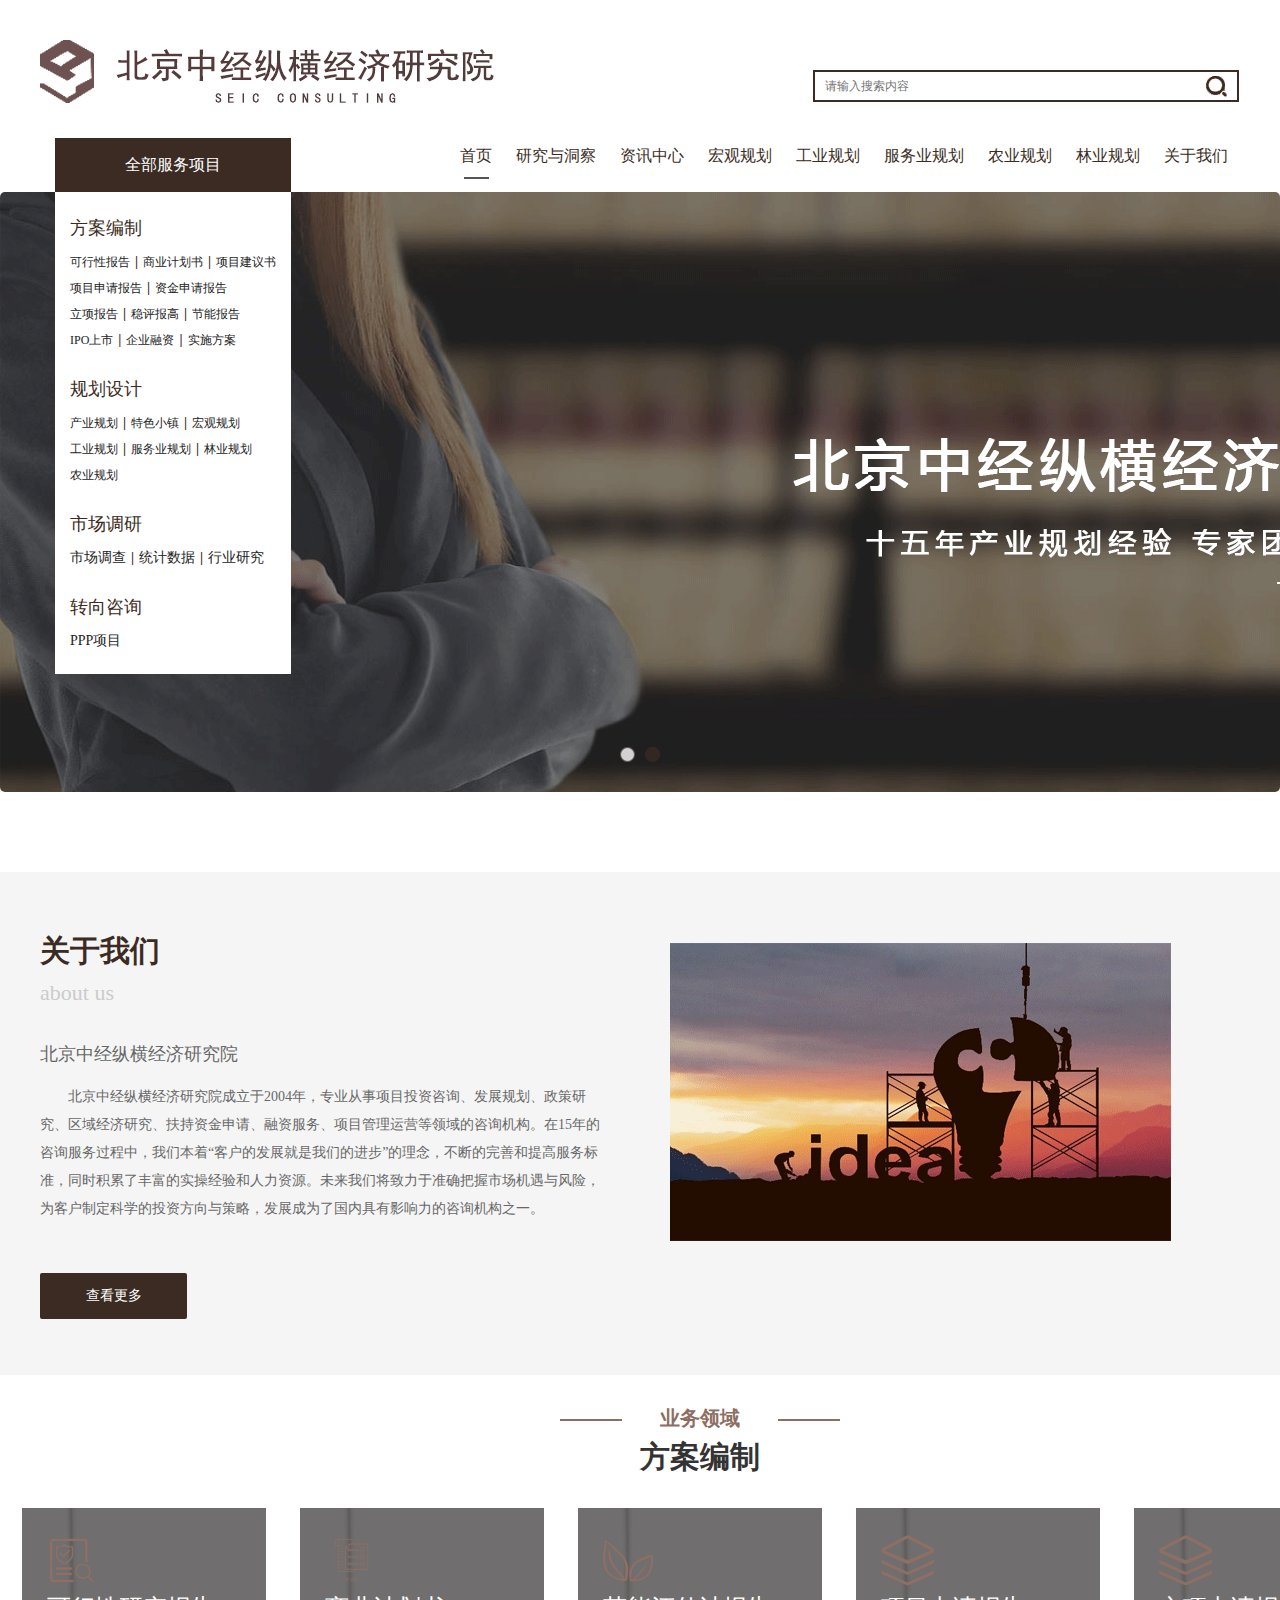
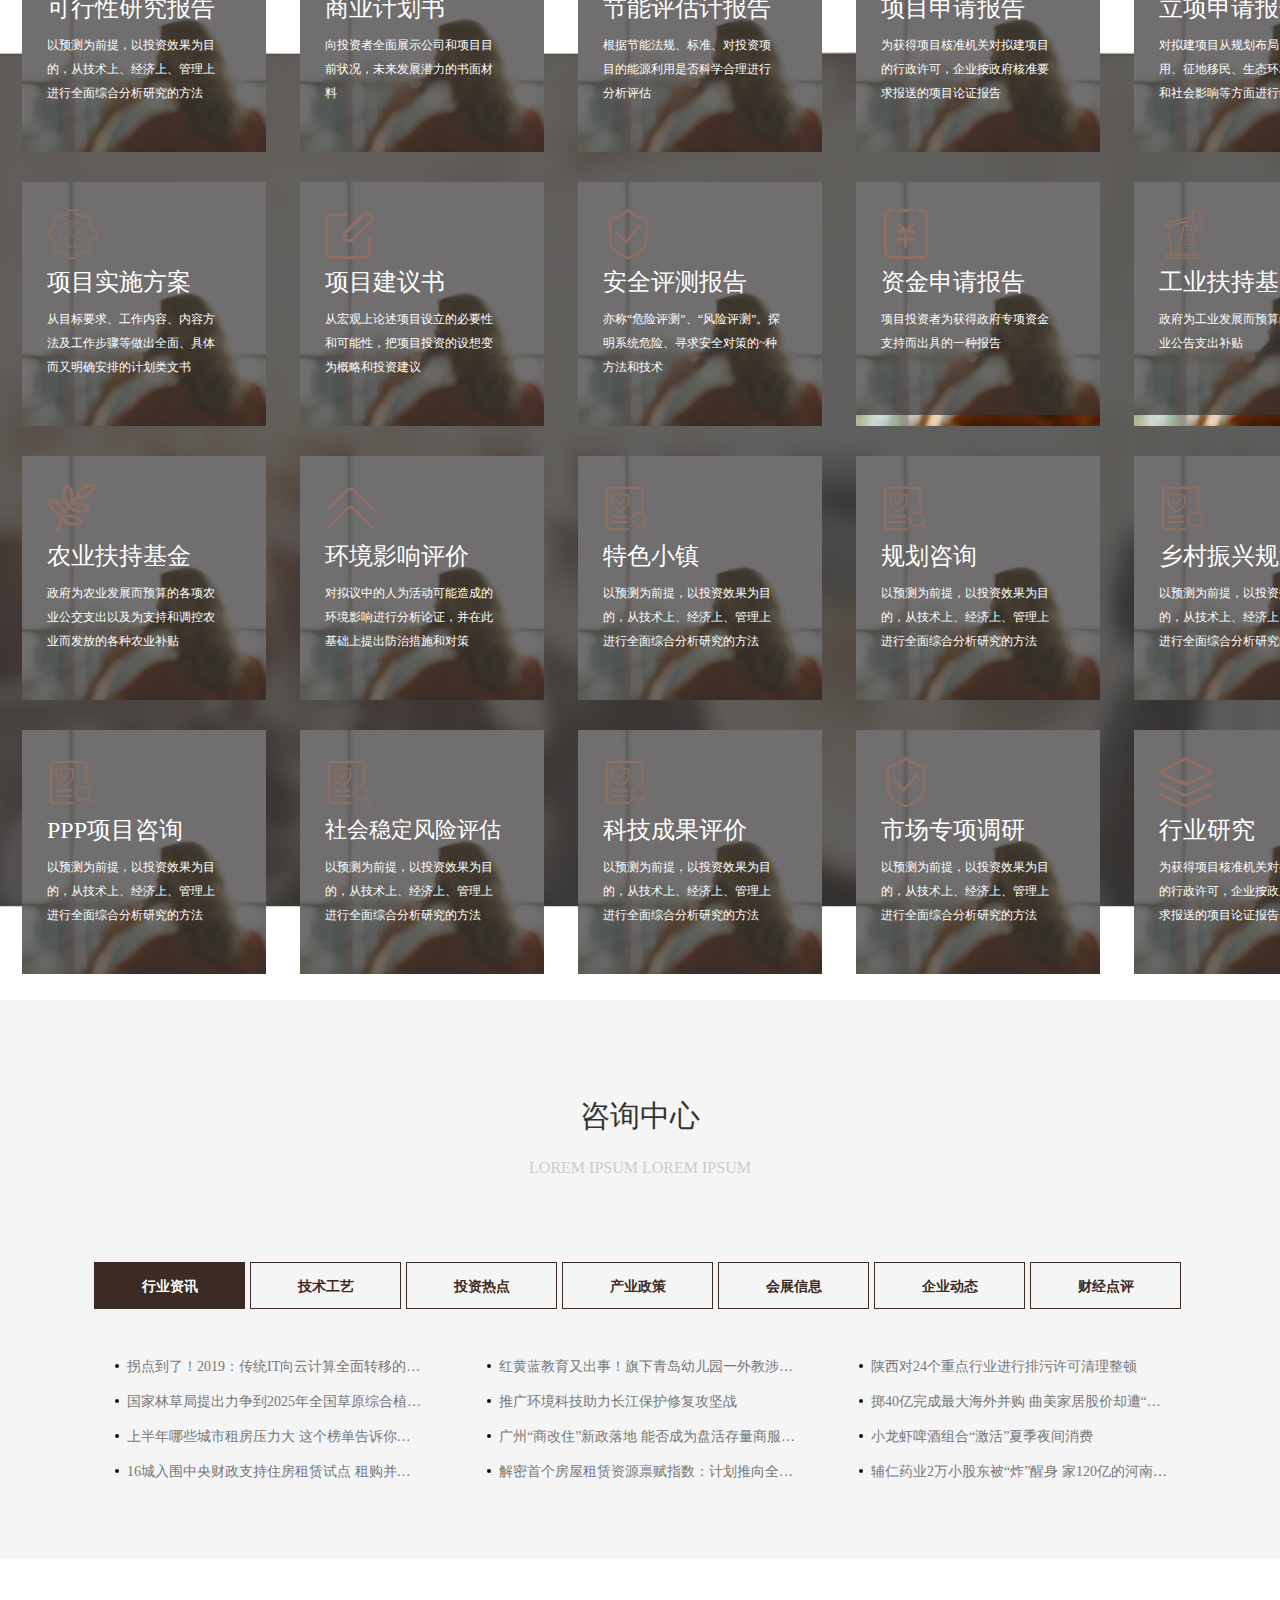
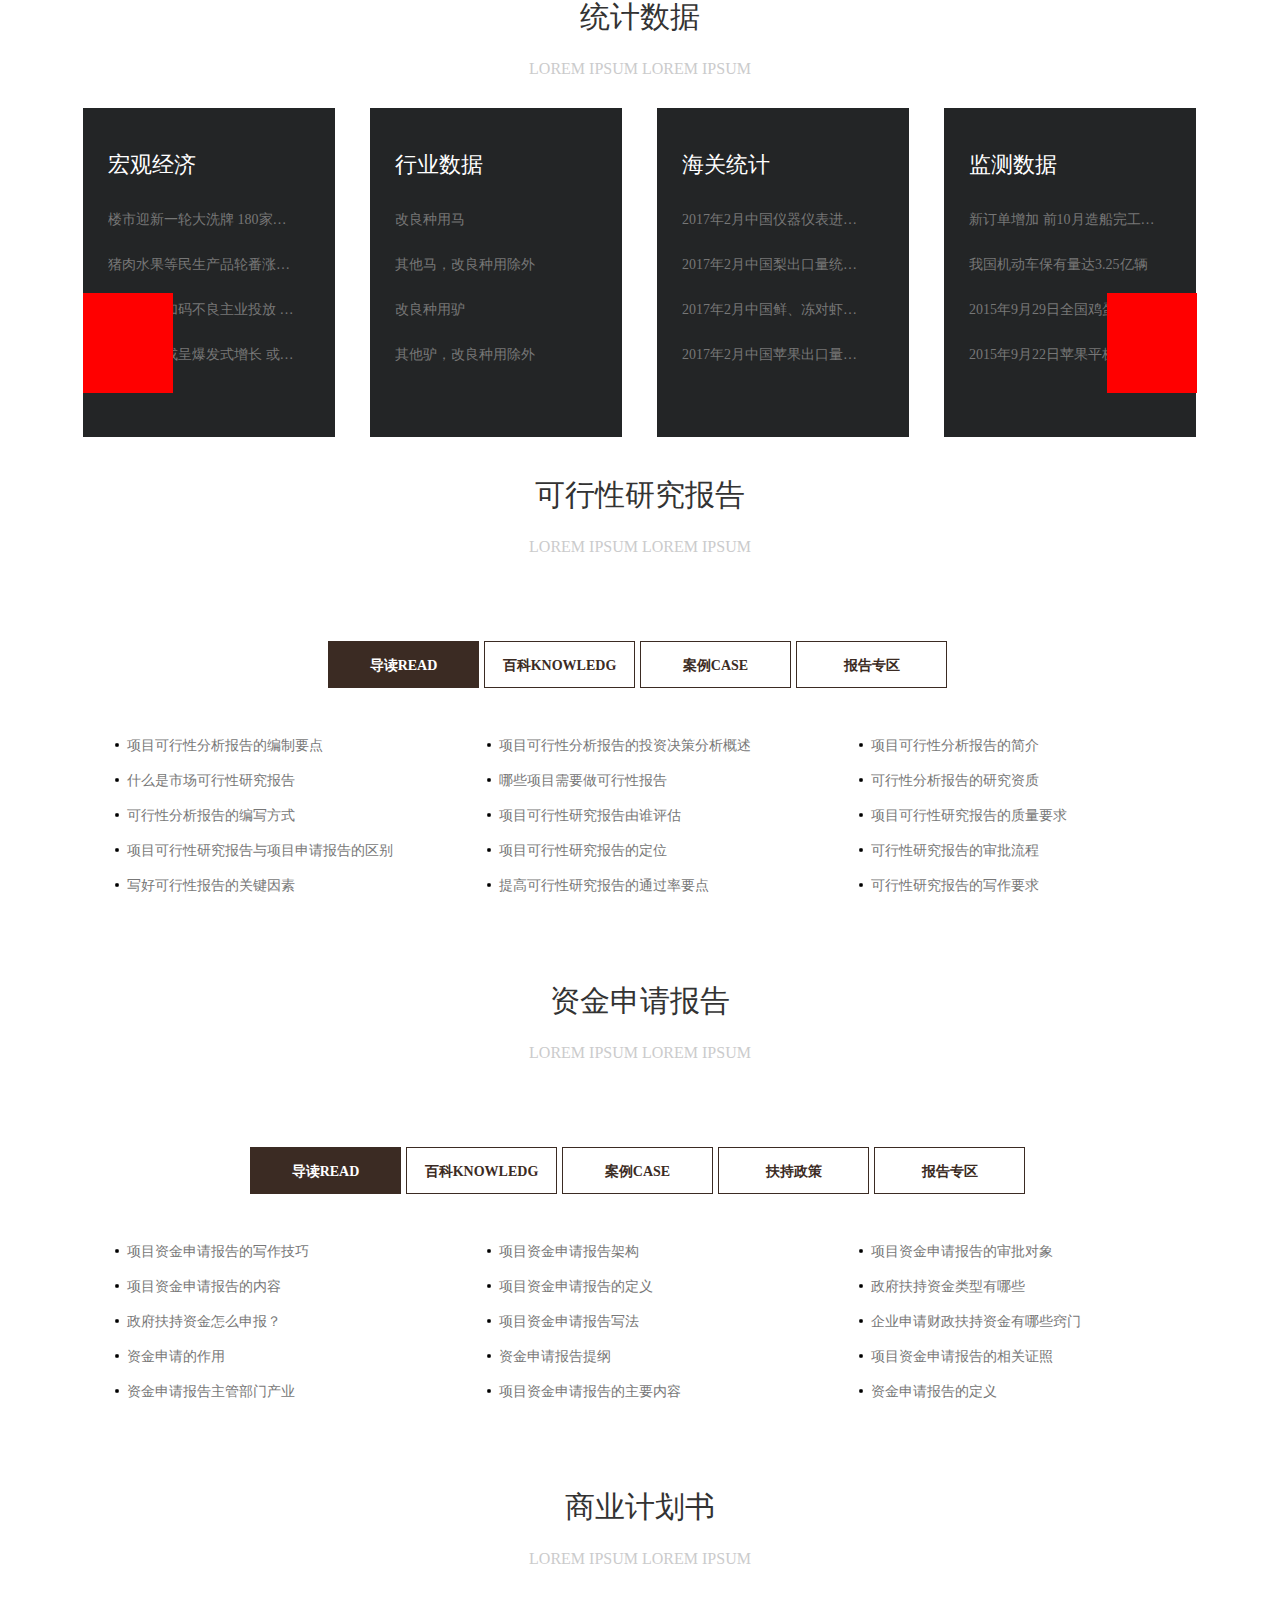
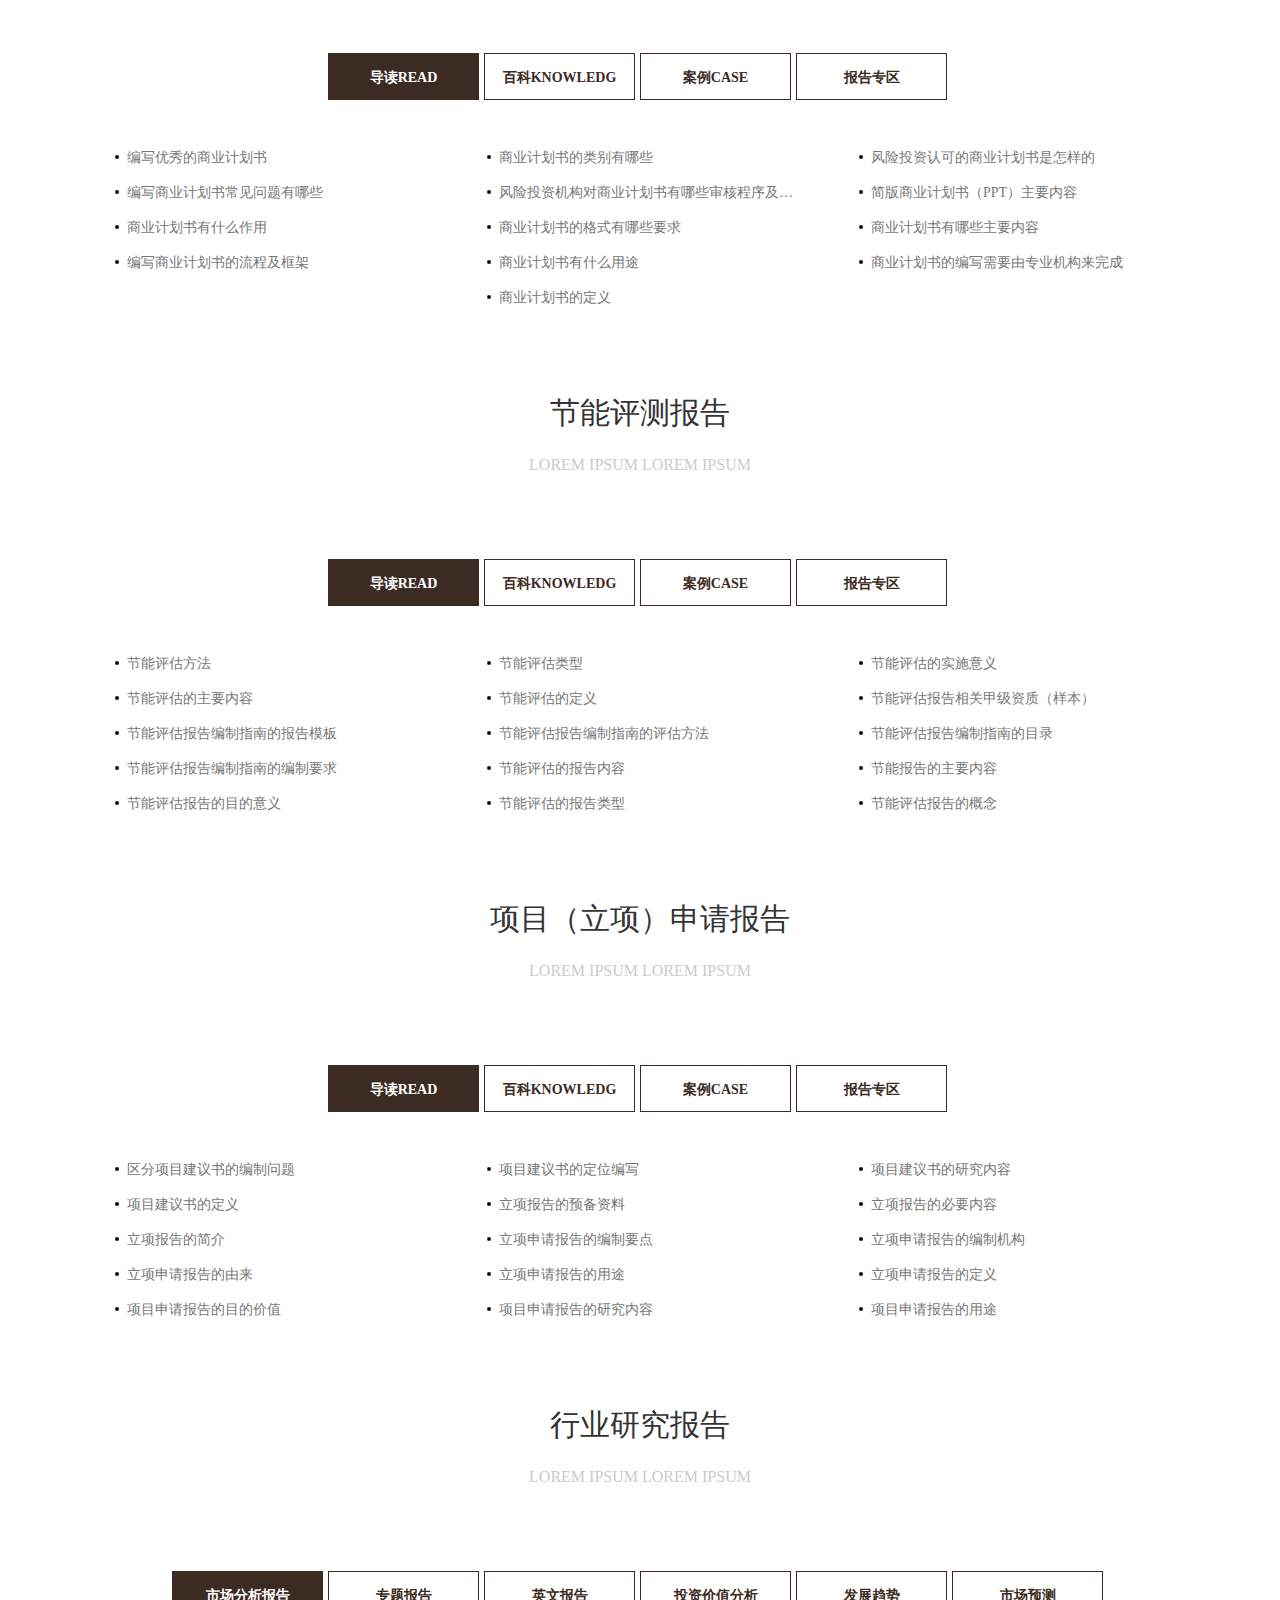
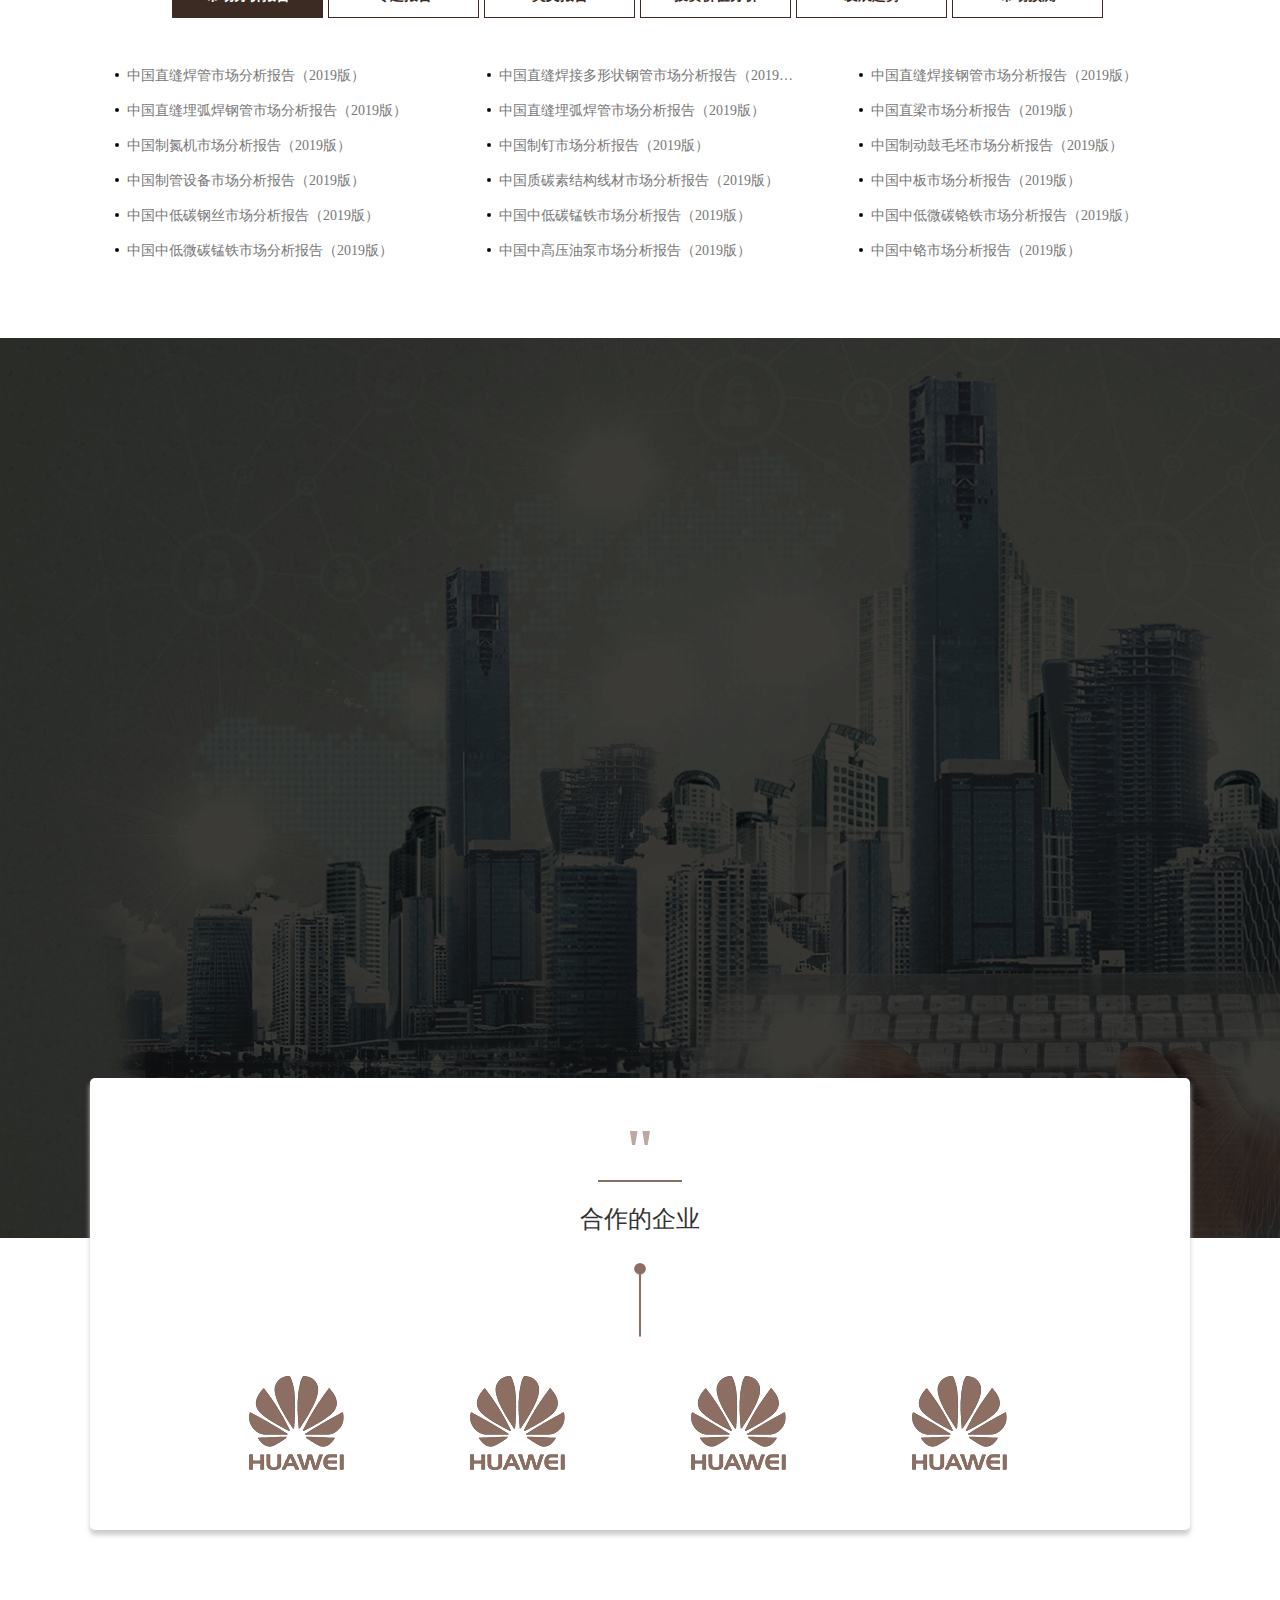
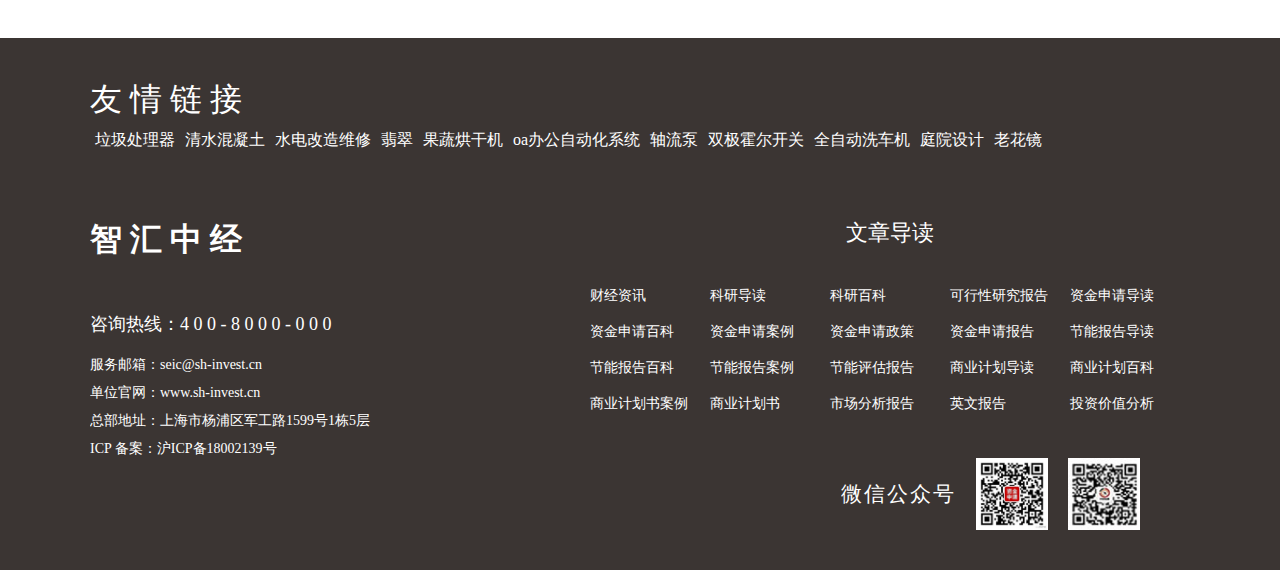
<file: index.html>
<!DOCTYPE html>
<html>
	<head>
		<meta charset="utf-8" />
		<meta http-equiv="X-UA-Compatible" content="IE=edge,chrome=1">
		<meta name="viewport" content="width=device-width, initial-scale=1.0"><meta name="viewport" content="width=device-width, initial-scale=1.0, minimum-scale=1.0, maximum-scale=1.0, user-scalable=no">
		<title>北京中经纵横经济研究院</title>
		<link rel="stylesheet" type="text/css" href="css/base.css" />
		<link rel="stylesheet" type="text/css" href="css/index.css" />
		<link rel="stylesheet" type="text/css" href="css/jSlider.min.css" />
		<link rel="stylesheet" type="text/css" href="font/iconfont.css" />
		<link rel="stylesheet" type="text/css" href="css/style.css" />
		<script src="js/jquery-1.11.0.min.js"></script>
		<script src="js/jquery.fadethis.min.js"></script>
		<script src="js/jquery.SuperSlide.2.1.1.js"></script>
	</head>
	<body>
		<!-- 头部开始 -->
		<header class="w pt40">
			<div class="w1200 ma">
				<div class="w oh mb30">
					<a href="##" class="fl db oh">
						<h1>
							<img src="img/logo.jpg" />
						</h1>
					</a>
					<div class="fr oh pr">
						<input type="text" class="db pl10 f12" placeholder="请输入搜索内容" />
						<span class="search db pa cp"></span>
					</div>
				</div>
				<div class="pr">
					<div class="fl oh pa bgfff pb20">
						<h2 class="f16 cfff tc">全部服务项目</h2>
						<div class="fabz">
							<h3 class="f18 mt20 mb5">方案编制</h3>
							<p>
								<a href="##" class="db fl f12">可行性报告</a>
								<span class="db fl fb">|</span>
								<a href="##" class="db fl f12">商业计划书</a>
								<span class="db fl fb">|</span>
								<a href="##" class="db fl f12">项目建议书</a>
							</p>

							<p>
								<a href="##" class="db fl f12">项目申请报告</a>
								<span class="db fl fb">|</span>
								<a href="##" class="db fl f12">资金申请报告</a>
							</p>

							<p>
								<a href="##" class="db fl f12">立项报告</a>
								<span class="db fl fb">|</span>
								<a href="##" class="db fl f12">稳评报高</a>
								<span class="db fl fb">|</span>
								<a href="##" class="db fl f12">节能报告</a>
							</p>

							<p>
								<a href="##" class="db fl f12">IPO上市</a>
								<span class="db fl fb">|</span>
								<a href="##" class="db fl f12">企业融资</a>
								<span class="db fl fb">|</span>
								<a href="##" class="db fl f12">实施方案</a>
							</p>
						</div>
						<div class="ghsj">
							<h3 class="f18 mt20 mb5">规划设计</h3>
							<p>
								<a href="##" class="db fl f12">产业规划</a>
								<span class="db fl fb">|</span>
								<a href="##" class="db fl f12">特色小镇</a>
								<span class="db fl fb">|</span>
								<a href="##" class="db fl f12">宏观规划</a>
							</p>
							<p>
								<a href="##" class="db fl f12">工业规划</a>
								<span class="db fl fb">|</span>
								<a href="##" class="db fl f12">服务业规划</a>
								<span class="db fl fb">|</span>
								<a href="##" class="db fl f12">林业规划</a>
							</p>
							<p>
								<a href="##" class="db fl f12">农业规划</a>
							</p>
						</div>
						<div class="scdy">
							<h3 class="f18 mt20 mb5">市场调研</h3>
							<p>
								<a href="##" class="db fl">市场调查</a>
								<span class="db fl fb">|</span>
								<a href="##" class="db fl">统计数据</a>
								<span class="db fl fb">|</span>
								<a href="##" class="db fl">行业研究</a>
							</p>
						</div>
						<div class="zxzx">
							<h3 class="f18 mt20 mb5">转向咨询</h3>
							<p>
								<a href="##" class="db fl">PPP项目</a>
							</p>

						</div>
					</div>
					<ul class="clearfix fr">
						<li class="fl f16 oh cp"><a href="##" class="db f16">首页</a><i></i></li>
						<li class="fl f16 oh cp"><a href="##" class="db f16">研究与洞察</a><i></i></li>
						<li class="fl f16 oh cp"><a href="##" class="db f16">资讯中心</a><i></i></li>
						<li class="fl f16 oh cp"><a href="##" class="db f16">宏观规划</a><i></i></li>
						<li class="fl f16 oh cp"><a href="##" class="db f16">工业规划</a><i></i></li>
						<li class="fl f16 oh cp"><a href="##" class="db f16">服务业规划</a><i></i></li>
						<li class="fl f16 oh cp"><a href="##" class="db f16">农业规划</a><i></i></li>
						<li class="fl f16 oh cp"><a href="##" class="db f16">林业规划</a><i></i></li>
						<li class="fl f16 oh cp"><a href="##" class="db f16">关于我们</a><i></i></li>
					</ul>
				</div>

			</div>
		</header>
		<!-- 头部结束 -->
		<div class="subHeader oh w">
			<div class="oh ma w pl10 pr10 pr">
				<a href="##">
					<h1 class="">
						<img src="img/logo2.png" />
					</h1>
				</a>
				<div class="mobilMenuNav">
					<span id="span1"></span>
					<span id="span2"></span>
					<span id="span3"></span>
				</div>
				<nav class="mobil-box">
					<ul class="clearfix fl pt10" id="lymobil">
						<li class="fl f14 oh cp"><a href="##" class="db f16">首页</a></li>
						<li class="fl f14 oh cp"><a href="##" class="db f16">研究与洞察</a></li>
						<li class="fl f14 oh cp"><a href="##" class="db f16">咨迅中心</a></li>
						<li class="fl f14 oh cp"><a href="##" class="db f16">宏观规划</a></li>
						<li class="fl f14 oh cp"><a href="##" class="db f16">工业规划</a></li>
						<li class="fl f14 oh cp"><a href="##" class="db f16">服务业规划</a></li>
						<li class="fl f14 oh cp"><a href="##" class="db f16">农业规划</a></li>
						<li class="fl f14 oh cp"><a href="##" class="db f16">林业规划</a></li>
						<li class="fl f14 oh cp"><a href="##" class="db f16">关于我们</a></li>
					</ul>
				</nav>
			</div>
			<script>
				$(function() {
					$('.mobilMenuNav').click(function() {
						$(this).toggleClass('lymobilOne')
						if ($(".mobil-box").css("display") == "none") {
							$(".mobil-box").show(100);
						} else {
							$(".mobil-box").hide(100);
						}
						if ($("#lymobil").css("right") == "-198px") {
							$("#lymobil").css('right', '0px');
							$('#span2').css('display', 'none')
							$("#span1").css({
								"transform": "rotate(-45deg)",
								'margin-bottom': '0'
							})
							$("#span3").css("transform", "rotate(45deg)")
						} else {
							$("#lymobil").css('right', '-198px');
							$('#span2').css('display', 'block')
							$("#span1").css({
								"transform": "rotate(180deg)",
								'margin-bottom': '8px'
							})
							$("#span3").css("transform", "rotate(180deg)")
						}
					})
				})
			</script>
		</div>
		<!-- <div class="header_nav pb10">
			<div class="nav"> 首页 </div>
			<div class="nav"> 洞悉与观察 </div>
			<div class="nav"> 资讯中心 </div>
			<div class="nav"> 宏观规划 </div>
			<div class="nav"> 工业规划 </div>
			<div class="nav"> 服务业规划 </div>
			<div class="nav"> 农业规划 </div>
			<div class="nav"> 林业规划 </div>
			<div class="nav"> 关于我们 </div>
		</div> -->
		<script>
			$(function() {
				$(".nav").on("click", function(ev) {
					var moveX = $(this).position().left + $(this).parent().scrollLeft();
					var pageX = document.documentElement.clientWidth;
					var blockWidth = $(this).width();
					console.log(moveX)
					console.log(pageX);
					console.log(blockWidth);
					var left = moveX - (pageX / 2) + (blockWidth / 2);
					console.log(left);
					$(this).css("color", "#fff").siblings().css("color", "#000000");
					$(this).css("background", "#8e6f64").siblings().css("background", "#fff");
					$("header_nav").scrollLeft(left);
				});
			});
		</script>
		<!-- 轮播图开始 -->
		<section class="banner w oh">
			<!-- <div class="w oh ma"> -->
			<div class="top oh">
				<div class="jSlider oh" id="slider1">
					<div class="oh" id="banner1">
						<!-- <div class="banTit fr oh">
							<h2 class="c3b2b23 tc">商书定制专家</h2>
							<h4 class="bg3b2b23 ma f18 cfff tc">LOREM IPSUM LOREM IPSUM</h4>
							<h6 class="f16 c3b2b23 tc pr">LOREM IPSUM LOREM IPSUM LOREM</h6>
						</div> -->
					</div>
					<!-- <div id="banner2"> -->
						<!-- <div class="banTit fr oh">
							<h2 class="c3b2b23 tc">商书定制专家</h2>
							<h4 class="bg3b2b23 ma f18 cfff tc">LOREM IPSUM LOREM IPSUM</h4>
							<h6 class="f16 c3b2b23 tc pr">LOREM IPSUM LOREM IPSUM LOREM</h6>
						</div> -->
					<!-- </div> -->
					<div id="banner3">
						<!-- <div class="banTit fr oh">
							<h2 class="c3b2b23 tc">商书定制专家</h2>
							<h4 class="bg3b2b23 ma f18 cfff tc">LOREM IPSUM LOREM IPSUM</h4>
							<h6 class="f16 c3b2b23 tc pr">LOREM IPSUM LOREM IPSUM LOREM</h6>
						</div> -->
					</div>
				</div>
			</div>
			<!-- </div> -->
		</section>
		<!-- 轮播图结束 -->
		<!-- 关于我们开始 -->
		<section class="aboutUs w oh">
			<div class="w1200 ma oh">
				<div class="aboutTit fl oh">
					<h2 class="f30 c3b2b23 fb">关于我们</h2>
					<h2 class="f22">about us</h2>
					<h4 class="f18">北京中经纵横经济研究院</h4>
					<p class="f14 ti2">北京中经纵横经济研究院成立于2004年，专业从事项目投资咨询、发展规划、政策研究、区域经济研究、扶持资金申请、融资服务、项目管理运营等领域的咨询机构。在15年的咨询服务过程中，我们本着“客户的发展就是我们的进步”的理念，不断的完善和提高服务标准，同时积累了丰富的实操经验和人力资源。未来我们将致力于准确把握市场机遇与风险，为客户制定科学的投资方向与策略，发展成为了国内具有影响力的咨询机构之一。</p>
					<a href="##" class="db mt50 tc f14 cfff bg3b2b23">查看更多</a>
				</div>
				<div class="aboutImg fr oh pt15 pb15">
					<img src="img/jjyjy.gif" class="db ma" />
					<a href="##" class="mt50 tc f14 cfff bg3b2b23">查看更多</a>
				</div>
				
			</div>
		</section>
		<!-- 关于我们结束 -->
		<!-- 方案编制开始 -->
		<section class="Programming w oh mt30">
			<div class="w1400 ma oh">
				<h3 class="f20 tc fb pr">业务领域</h3>
				<h2 class="f30 tc fb mt5">方案编制</h2>
				<ul class="clearfix">
					<li class="oh fl mt30">
						<a href="##" class="db">
							<i class="iconfont icon-ico_yishenggongzuozhan_weijizhibaogaochaxun db"></i>
							<h2 class="f24 cfff h50">可行性研究报告</h2>
							<p class="f12 cfff">以预测为前提，以投资效果为目的，从技术上、经济上、管理上进行全面综合分析研究的方法</p>
						</a>
					</li>
					<li class="oh fl mt30">
						<a href="##" class="db">
							<i class="iconfont icon-jihuashu db"></i>
							<h2 class="f24 cfff h50">商业计划书</h2>
							<p class="f12 cfff">向投资者全面展示公司和项目目前状况，未来发展潜力的书面材料</p>
						</a>
					</li>
					<li class="oh fl mt30">
						<a href="##" class="db">
							<i class="iconfont icon-jienenghuanbao db"></i>
							<h2 class="f24 cfff h50">节能评估计报告</h2>
							<p class="f12 cfff">根据节能法规、标准、对投资项目的能源利用是否科学合理进行分析评估</p>
						</a>
					</li>
					<li class="oh fl mt30">
						<a href="##" class="db">
							<i class="iconfont icon-xiangmuxiaoxi db"></i>
							<h2 class="f24 cfff h50">项目申请报告</h2>
							<p class="f12 cfff">为获得项目核准机关对拟建项目的行政许可，企业按政府核准要求报送的项目论证报告</p>
						</a>
					</li>
					
					<li class="oh fl mt30">
						<a href="##" class="db">
							<i class="iconfont icon-xiangmuxiaoxi db"></i>
							<h2 class="f24 cfff h50">立项申请报告</h2>
							<p class="f12 cfff">对拟建项目从规划布局、资源利用、征地移民、生态环境、经济和社会影响等方面进行综合凭证</p>
						</a>
					</li>
				
					<li class="oh fl mt30">
						<a href="##" class="db">
							<i class="iconfont icon-gongyede- db"></i>
							<h2 class="f24 cfff h50">项目实施方案</h2>
							<p class="f12 cfff">从目标要求、工作内容、内容方法及工作步骤等做出全面、具体而又明确安排的计划类文书</p>
						</a>
					</li>
					<li class="oh fl mt30">
						<a href="##" class="db">
							<i class="iconfont icon-jianyi db"></i>
							<h2 class="f24 cfff h50">项目建议书</h2>
							<p class="f12 cfff">从宏观上论述项目设立的必要性和可能性，把项目投资的设想变为概略和投资建议</p>
						</a>
					</li>
					<li class="oh fl mt30">
						<a href="##" class="db">
							<i class="iconfont icon-anquan db"></i>
							<h2 class="f24 cfff h50">安全评测报告</h2>
							<p class="f12 cfff">亦称“危险评测”、“风险评测”。探明系统危险、寻求安全对策的~种方法和技术</p>
						</a>
					</li>
					
					<li class="oh fl mt30">
						<a href="##" class="db">
							<i class="iconfont icon-dingdangdaizijinliushui db"></i>
							<h2 class="f24 cfff h50">资金申请报告</h2>
							<p class="f12 cfff">项目投资者为获得政府专项资金支持而出具的一种报告</p>
						</a>
					</li>
					<li class="oh fl mt30">
						<a href="##" class="db">
							<i class="iconfont icon-gongyede-1 db"></i>
							<h2 class="f24 cfff h50">工业扶持基金</h2>
							<p class="f12 cfff">政府为工业发展而预算的各项工业公告支出补贴</p>
						</a>
					</li>
					<li class="oh fl mt30">
						<a href="##" class="db">
							<i class="iconfont icon-nongye db"></i>
							<h2 class="f24 cfff h50">农业扶持基金</h2>
							<p class="f12 cfff">政府为农业发展而预算的各项农业公交支出以及为支持和调控农业而发放的各种农业补贴</p>
						</a>
					</li>
					<li class="oh fl mt30">
						<a href="##" class="db">
							<i class="iconfont icon-xiangshangshuangjiantou db"></i>
							<h2 class="f24 cfff h50">环境影响评价</h2>
							<p class="f12 cfff">对拟议中的人为活动可能造成的环境影响进行分析论证，并在此基础上提出防治措施和对策</p>
						</a>
					</li>
					<li class="oh fl mt30">
						<a href="##" class="db">
							<i class="iconfont iconfont icon-ico_yishenggongzuozhan_weijizhibaogaochaxun db"></i>
							<h2 class="f24 cfff h50">特色小镇</h2>
							<p class="f12 cfff">以预测为前提，以投资效果为目的，从技术上、经济上、管理上进行全面综合分析研究的方法</p>
						</a>
					</li>
					<li class="oh fl mt30">
						<a href="##" class="db">
							<i class="iconfont iconfont icon-ico_yishenggongzuozhan_weijizhibaogaochaxun db"></i>
							<h2 class="f24 cfff h50">规划咨询</h2>
							<p class="f12 cfff">以预测为前提，以投资效果为目的，从技术上、经济上、管理上进行全面综合分析研究的方法</p>
						</a>
					</li>
					<li class="oh fl mt30">
						<a href="##" class="db">
							<i class="iconfont iconfont icon-ico_yishenggongzuozhan_weijizhibaogaochaxun db"></i>
							<h2 class="f24 cfff h50">乡村振兴规划</h2>
							<p class="f12 cfff">以预测为前提，以投资效果为目的，从技术上、经济上、管理上进行全面综合分析研究的方法</p>
						</a>
					</li>
					<li class="oh fl mt30">
						<a href="##" class="db">
							<i class="iconfont iconfont icon-ico_yishenggongzuozhan_weijizhibaogaochaxun db"></i>
							<h2 class="f24 cfff h50">PPP项目咨询</h2>
							<p class="f12 cfff">以预测为前提，以投资效果为目的，从技术上、经济上、管理上进行全面综合分析研究的方法</p>
						</a>
					</li>
					<li class="oh fl mt30">
						<a href="##" class="db">
							<i class="iconfont iconfont icon-ico_yishenggongzuozhan_weijizhibaogaochaxun db"></i>
							<h2 class="f22 cfff h50">社会稳定风险评估</h2>
							<p class="f12 cfff">以预测为前提，以投资效果为目的，从技术上、经济上、管理上进行全面综合分析研究的方法</p>
						</a>
					</li>
					<li class="oh fl mt30">
						<a href="##" class="db">
							<i class="iconfont iconfont icon-ico_yishenggongzuozhan_weijizhibaogaochaxun db"></i>
							<h2 class="f24 cfff h50">科技成果评价</h2>
							<p class="f12 cfff">以预测为前提，以投资效果为目的，从技术上、经济上、管理上进行全面综合分析研究的方法</p>
						</a>
					</li>
					<li class="oh fl mt30">
						<a href="##" class="db">
							<i class="iconfont icon-anquan db"></i>
							<h2 class="f24 cfff h50">市场专项调研</h2>
							<p class="f12 cfff">以预测为前提，以投资效果为目的，从技术上、经济上、管理上进行全面综合分析研究的方法</p>
						</a>
					</li>
					<li class="oh fl mt30">
						<a href="##" class="db">
							<i class="iconfont icon-xiangmuxiaoxi db"></i>
							<h2 class="f24 cfff h50">行业研究</h2>
							<p class="f12 cfff">为获得项目核准机关对拟建项目的行政许可，企业按政府核准要求报送的项目论证报告</p>
						</a>
					</li>
					
				</ul>
			</div>
		</section>
		<!-- 方案编制结束 -->
		<!-- 咨询中心开始 -->
		<section class="consultingCenter w oh mt10" style="padding-top: 88px;background: #f5f5f5;">
			<div class="w1200 oh ma">
				<h2 class="f30 tc db">咨询中心</h2>
				<h2 class="f16 tc">LOREM IPSUM LOREM IPSUM</h2>
				<div class="wrapper">
					<div class="tab_wrapper first_tab">
						<ul class="tab_list">
							<li class="active f14 c3b2b23 mt40">行业资讯</li>
							<li class="f14 c3b2b23 mt40">技术工艺</li>
							<li class="f14 c3b2b23 mt40">投资热点</li>
							<li class="f14 c3b2b23 mt40">产业政策</li>
							<li class="f14 c3b2b23 mt40">会展信息</li>
							<li class="f14 c3b2b23 mt40">企业动态</li>
							<li class="f14 c3b2b23 mt40">财经点评</li>
						</ul>

						<div class="content_wrapper">
							<div class="tab_content active">
								<p class="oh">
									<a href="##" class="db fl f14 pl15">拐点到了！2019：传统IT向云计算全面转移的分水岭</a>
									<a href="##" class="db fl f14 pl15">红黄蓝教育又出事！旗下青岛幼儿园一外教涉嫌猥亵女童被捕</a>
									<a href="##" class="db fl f14 pl15">陕西对24个重点行业进行排污许可清理整顿</a>
								</p>
								<p class="oh">
									<a href="##" class="db fl f14 pl15">国家林草局提出力争到2025年全国草原综合植被盖度超57%</a>
									<a href="##" class="db fl f14 pl15">推广环境科技助力长江保护修复攻坚战</a>
									<a href="##" class="db fl f14 pl15">掷40亿完成最大海外并购 曲美家居股价却遭“腰斩”_中国经济网国家经济门户</a>
								</p>
								<p class="oh">
									<a href="##" class="db fl f14 pl15">上半年哪些城市租房压力大 这个榜单告诉你真相_中国经济网国家经济门户</a>
									<a href="##" class="db fl f14 pl15">广州“商改住”新政落地 能否成为盘活存量商服物业新路径_中国经济网国家经济门户</a>
									<a href="##" class="db fl f14 pl15">小龙虾啤酒组合“激活”夏季夜间消费</a>
								</p>
								<p class="oh">
									<a href="##" class="db fl f14 pl15">16城入围中央财政支持住房租赁试点 租购并举再次按下“加速键”_中国经济网国家经济</a>
									<a href="##" class="db fl f14 pl15">解密首个房屋租赁资源禀赋指数：计划推向全国_中国经济网国家经济门户</a>
									<a href="##" class="db fl f14 pl15">辅仁药业2万小股东被“炸”醒身 家120亿的河南首富仅能拿出300多万</a>
								</p>
							</div>

							<div class="tab_content">
								<p>
									<a href="##" class="db fl f14 pl15">国内首台24MW6000r/min管线电机问世 </a>
									<a href="##" class="db fl f14 pl15">我国首个1300吨自升自航式风电安装船下水 </a>
									<a href="##" class="db fl f14 pl15">国内首座百万间冷智慧电厂首台机组通过试运 </a>
								</p>
								<p>
									<a href="##" class="db fl f14 pl15">成功打破进口依赖 浙江量产12英寸硅单晶棒 </a>
									<a href="##" class="db fl f14 pl15">我国研发太阳能ＷｉＦｉ无人机 低空领域应用基本成熟 </a>
									<a href="##" class="db fl f14 pl15">低压合金有望破解车载储氢难题 </a>
								</p>
								<p>
									<a href="##" class="db fl f14 pl15">我国在富水大断面黄土隧道修建技术方面取得突破 </a>
									<a href="##" class="db fl f14 pl15">打破国外垄断 我国苯乙烯成套技术大型化获突破 </a>
									<a href="##" class="db fl f14 pl15">中核集团将为国际热核聚变实验堆装“心脏” </a>
								</p>
								<p>
									<a href="##" class="db fl f14 pl15">超级热泵 让低品位余能实现回收利用 </a>
									<a href="##" class="db fl f14 pl15">中国恩菲设计的世界首条全底吹连续炼铜生产线投产运行 </a>
									<a href="##" class="db fl f14 pl15">中国建研院科技助推“凤凰”振翅高飞 </a>
								</p>
							</div>

							<div class="tab_content">
								<p>
									<a href="##" class="db fl f14 pl15">瞄准高精尖 “龙江制造”再塑竞争力</a>
									<a href="##" class="db fl f14 pl15">四川装备制造老企业掀起创造新热潮</a>
									<a href="##" class="db fl f14 pl15">浙江：2020年将建成500家智能工厂</a>
								</p>
								<p>
									<a href="##" class="db fl f14 pl15">甘肃：化工成为全省第一支柱产业</a>
									<a href="##" class="db fl f14 pl15">数字看发展：70年贵州经济发展翻天覆地</a>
									<a href="##" class="db fl f14 pl15">去年北京市新经济增加值超万亿</a>
								</p>
								<p>
									<a href="##" class="db fl f14 pl15">吉林：培育两化融合新业态新模式</a>
									<a href="##" class="db fl f14 pl15">辽宁：迈向世界级石化产业基地</a>
									<a href="##" class="db fl f14 pl15">内蒙古乌海市生态产业助推城市可持续发展</a>
								</p>
								<p>
									<a href="##" class="db fl f14 pl15">陕西：七项行动计划推进关中平原城市群建设</a>
									<a href="##" class="db fl f14 pl15">福建厦门创新创业园："双创之花"精彩绽放</a>
									<a href="##" class="db fl f14 pl15">辽宁：科技创新为老工业基地振兴发展注入内生动力</a>
								</p>
							</div>

							<div class="tab_content">
								<p>
									<a href="##" class="db fl f14 pl15">关于城镇土地使用税等“六税一费”优惠事项资料留存备查的公告</a>
									<a href="##" class="db fl f14 pl15">关于集成电路设计和软件产业企业所得税政策的公告</a>
									<a href="##" class="db fl f14 pl15">关于继续实行农村饮水安全工程税收优惠政策的公告</a>
								</p>
								<p>
									<a href="##" class="db fl f14 pl15">关于扩大固定资产加速折旧优惠政策适用范围的公告</a>
									<a href="##" class="db fl f14 pl15">关于公共租赁住房税收优惠政策的公告</a>
									<a href="##" class="db fl f14 pl15">关于从事污染防治的第三方企业所得税政策问题的公告</a>
								</p>
								<p>
									<a href="##" class="db fl f14 pl15">关于铁路债券利息收入所得税政策的公告</a>
									<a href="##" class="db fl f14 pl15">关于扶贫货物捐赠免征增值税政策的公告</a>
									<a href="##" class="db fl f14 pl15">关于继续实施文化体制改革中经营性文化事业单位转制为企业若干税收政策的通知</a>
								</p>
								<p>
									<a href="##" class="db fl f14 pl15">关于高校学生公寓房产税 印花税政策的通知</a>
									<a href="##" class="db fl f14 pl15">关于对本市增值税小规模纳税人减征部分地方税费的通知</a>
									<a href="##" class="db fl f14 pl15">关于进一步扶持自主就业退役士兵创业就业有关税收政策的通知</a>
								</p>
							</div>
							<div class="tab_content">
								<p>
									<a href="##" class="db fl f14 pl15">启动新LOGO和新英文名称，上海博华迈入新时代|中国会展网，专业的会展信息资讯平台</a>
									<a href="##" class="db fl f14 pl15">蜀都食界众星云集，潮饮小吃创投新步伐HOTELEX成都倒计时40天！|中国会展网，专业的会</a>
									<a href="##" class="db fl f14 pl15">上海华印与上海博华战略合作新闻发布会在沪隆重举行|中国会展网，专业的会展信息资讯</a>
								</p>
								<p>
									<a href="##" class="db fl f14 pl15">2019深圳国际口腔设备材料展览会|中国会展网，专业的会展信息资讯平台</a>
									<a href="##" class="db fl f14 pl15">上海国际临床检验医学大会将于2019年7月11-13日在上海举办|中国会展网，专业的会展信</a>
									<a href="##" class="db fl f14 pl15">上海国际残疾人、老年人康复护理展览会将于2019年7月11日在上海举办|中国会展网，专业</a>
								</p>
								<p>
									<a href="##" class="db fl f14 pl15">上海国际医疗器械展览会将于2019年7月11-13日在上海举办|中国会展网，专业的会展信息</a>
									<a href="##" class="db fl f14 pl15">迈向健康中国2030——第二十一届健康天然原料、食品配料中国展6月来袭|中国会展网，专</a>
									<a href="##" class="db fl f14 pl15">开启中国健康原料、食品配料新征程——“第二十一届健康天然原料、食品配料中国展”6</a>
								</p>
								<p>
									<a href="##" class="db fl f14 pl15">安全、健康、创新——食品添加剂变迁之路|中国会展网，专业的会展信息资讯平台</a>
									<a href="##" class="db fl f14 pl15">博华展览6月亮相申城浦东浦西两大展馆，三大产业深度互联共创历史新篇|中国会展网，专</a>
									<a href="##" class="db fl f14 pl15">HOTELPLUS解读共享时代下的商业空间，聚焦酒店设计趋势|中国会展网，专业的会展信息资</a>
								</p>
							</div>

							<div class="tab_content">
								<p>
									<a href="##" class="db fl f14 pl15">安徽太和经开区打造现代医药产业集聚发展基地</a>
									<a href="##" class="db fl f14 pl15">平顶山临港现代物流园项目战略协议签署</a>
									<a href="##" class="db fl f14 pl15">“靶向”招商 精准选商 郑州二七区：产业发展走向新天地</a>
								</p>
								<p>
									<a href="##" class="db fl f14 pl15">罗牛山冷链物流园：打造面向未来的冷链物流枢纽</a>
									<a href="##" class="db fl f14 pl15">郑州二七区：打造产业崛起新高地 夯实高质量发展之基</a>
									<a href="##" class="db fl f14 pl15">我国将加快建设现代农业产业园</a>
								</p>
								<p>
									<a href="##" class="db fl f14 pl15">双自”优势叠加 建设“厦门硅谷” 厦门两岸集成电路产业园送出“政策红包”</a>
									<a href="##" class="db fl f14 pl15">广东要打造五大世界级产业集群，大湾区形成万亿级5G产业集聚区</a>
									<a href="##" class="db fl f14 pl15">焦作：温县多举措促进高新技术产业集群化发展</a>
								</p>
								<p>
									<a href="##" class="db fl f14 pl15">“中关村软件园高科技企业走进开封”活动明日举行</a>
									<a href="##" class="db fl f14 pl15">国家863鹤壁科技创新园探索“互联网+创新孵化服务”新模式</a>
									<a href="##" class="db fl f14 pl15">商丘：民权县着力打造建筑新技术产业园区</a>
								</p>
							</div>

							<div class="tab_content">
								<p>
									<a href="##" class="db fl f14 pl15">企业跨国经营谨防“馅饼”变“陷阱” </a>
									<a href="##" class="db fl f14 pl15">从共享单车“退烧”说开去 </a>
									<a href="##" class="db fl f14 pl15">资源枯竭型城市要靠转型发展实现“逆袭” </a>
								</p>
								<p>
									<a href="##" class="db fl f14 pl15">金融开放提速为高质量发展注入内生动力</a>
									<a href="##" class="db fl f14 pl15">我国经济稳增长的不确定性依然存在 - 产经要闻 - 中国产业经济信息网</a>
									<a href="##" class="db fl f14 pl15">农村人居环境整治并非大拆大建</a>
								</p>
								<p>
									<a href="##" class="db fl f14 pl15">煤炭去产能不能“一刀切”也不能一哄而上 </a>
									<a href="##" class="db fl f14 pl15">网络产品应有“技术审慎” </a>
									<a href="##" class="db fl f14 pl15">产业基础实经济韧性强 </a>
								</p>
								<p>
									<a href="##" class="db fl f14 pl15">专利“多而不优”咋破题 </a>
									<a href="##" class="db fl f14 pl15">金融业不能忘却服务实体的初心 </a>
									<a href="##" class="db fl f14 pl15">新能源汽车：补贴“退坡”，创新更要“上坡” </a>
								</p>
							</div>
						</div>
					</div>
				</div>
		</section>
		<!-- 咨询中心结束 -->
		<!-- 统计数据开始 -->
		<section class="statisticalData w oh">
			<div class="oh ma" style="width: 1114px;">
				<h2 class="f30 tc db mt30">统计数据</h2>
				<h2 class="f16 tc">LOREM IPSUM LOREM IPSUM</h2>
				<div class="btnList w">
					<a id="leftBtn"></a>
					<a id="rightBtn"></a>
				</div>
				<div class="w box mt15">
					
					<ul class="clearfix">
						<li class="oh fl">
							<div>
								<h2>宏观经济</h2>
								<div class="rollingUD" style="height:180px; overflow:hidden;line-height: 45px;">
									<div class="pulse pe1" style="margin-top:0!important">
										<a href="#" class="db">楼市迎新一轮大洗牌 180家房企破产或进入破产程序</a>
										<a href="##" class="db">猪肉水果等民生产品轮番涨价 舌尖上商品拱不起CPI?</a>
										<a href="##" class="db">四大资管加码不良主业投放 小机构面临资金成本挑战</a>
										<a href="##" class="db">光伏市场或呈爆发式增长 或造成产业链环节供应趋紧</a>
										<a href="##" class="db">繁荣夜间经济须精细化运作 提供更多元个性选择</a>
										<a href="##" class="db">债市开放脚步加快 外资持仓规模已近2万亿元</a>
										<a href="##" class="db">2019年全球创新指数报告发布 中国排名升至第14位</a>
										<a href="##" class="db">房企年内境外融资破3000亿 高杠杆房企财务风险加剧</a>
										<a href="##" class="db">养老金委托投资运营合同新增1省市 7062亿元到账投资</a>
										<a href="##" class="db">“夜经济”成新动力消费增速有望企稳回升</a>
										<a href="##" class="db">7062亿养老金到账投资运营 专家:可寻找更多投资工具</a>
										<a href="##" class="db">上半年城镇新增就业737万人 完成全年目标任务67%</a>
									</div>
								</div>
							</div>

						</li>
						<li class="oh fl">
							<div>
								<h2>行业数据</h2>
								<div class="rollingUD" style="height:180px; overflow:hidden;line-height: 45px;">
									<div class="pulse pe2" style="margin-top:0!important">
										<a href="##" class="db">改良种用马</a>
										<a href="##" class="db">其他马，改良种用除外</a>
										<a href="##" class="db">改良种用驴</a>
										<a href="##" class="db">其他驴，改良种用除外</a>
										<a href="##" class="db">骡</a>
										<a href="##" class="db">改良种用家牛</a>
										<a href="##" class="db">其他家牛，改良种用除外</a>
										<a href="##" class="db">改良种用水牛</a>
										<a href="##" class="db">其他水牛，改良种用除外</a>
										<a href="##" class="db">改良种用其他牛</a>
										<a href="##" class="db">其他牛，改良种用除外</a>
										<a href="##" class="db">改良种用猪</a>

									</div>
								</div>
							</div>

						</li>
						<li class="oh fl">
							<div>
								<h2>海关统计</h2>
								<div class="rollingUD" style="height:180px; overflow:hidden;line-height: 45px;">
									<div class="pulse pe3" style="margin-top:0!important">
										<a href="##" class="db">2017年2月中国仪器仪表进口量统计表_数据中心</a>
										<a href="##" class="db">2017年2月中国梨出口量统计表-数据中心</a>
										<a href="##" class="db">2017年2月中国鲜、冻对虾出口量统计表_数据中心</a>
										<a href="##" class="db">2017年2月中国苹果出口量统计表-数据中心</a>
										<a href="##" class="db">2017年2月中国运输工具进口量统计表_数据中心</a>
										<a href="##" class="db">2017年2月中国橘、橙出口量统计表-数据中心</a>
										<a href="##" class="db">2017年2月中国电器及电子产品进口量统计表_数据中心</a>
										<a href="##" class="db">2017年2月中国鲜、干水果及坚果出口量统计表-数据中心</a>
										<a href="##" class="db">2017年2月中国冻鱼、冻鱼片出口量统计表_数据中心</a>
										<a href="##" class="db">2017年2月中国干的食用菌类出口量统计表-数据中心</a>
										<a href="##" class="db">2017年2月中国机械设备进口量统计表_数据中心</a>
										<a href="##" class="db">2017年2月中国活鱼出口量统计表_数据中心</a>

									</div>
								</div>
							</div>
							

						</li>
						<li class="oh fl">
							<div>
								<h2>监测数据</h2>
								<div class="rollingUD" style="height:180px; overflow:hidden;line-height: 45px;">
									<div class="pulse pe4" style="margin-top:0!important">
										<a href="##" class="db">新订单增加 前10月造船完工量持续下降</a>
										<a href="##" class="db">我国机动车保有量达3.25亿辆</a>
										<a href="##" class="db">2015年9月29日全国鸡蛋批发价格行情</a>
										<a href="##" class="db">2015年9月22日苹果平板电脑报价</a>
										<a href="##" class="db">2015年9月28日河南地区棉花价格行情统计</a>
										<a href="##" class="db">2015年9月28日全国各地区豆粕价格行情统计</a>
										<a href="##" class="db">2015年8月28日期货跌幅榜</a>
										<a href="##" class="db">2015年8月28日中金所行情</a>
										<a href="##" class="db">2015年8月31日期货涨幅榜</a>
										<a href="##" class="db">2015年8月31日中金所行情</a>
										<a href="##" class="db">2015年8月31日大连商品交易所行情</a>
										<a href="##" class="db">2015年8月31日上期所行情</a>
									</div>
								</div>
							</div>

						</li>
						<li class="oh fl">
							<div>
								<h2>经济指标</h2>
								<div class="rollingUD" style="height:180px; overflow:hidden;line-height: 45px;">
									<div class="pulse pe5" style="margin-top:0!important">
										<a href="##" class="db">2015年8月份电子认证服务业动态</a>
										<a href="##" class="db">2015年1－8月汽车产销均略低于上年同期水平</a>
										<a href="##" class="db">2015年8月新能源汽车高速增长</a>
										<a href="##" class="db">2015年8月中国品牌乘用车市场份额保持增长 </a>
										<a href="##" class="db">2015年1－8月摩托车产销仍延续下降态势</a>
										<a href="##" class="db">2015年前4个月有色金属冶炼产品产量增速有所加快</a>
										<a href="##" class="db">2015年上半年医药工业主要经济指标完成情况</a>
										<a href="##" class="db">title="2015年1－7月家具行业运行情况"</a>
										<a href="##" class="db">2015年1－7月玩具行业运行情况</a>
										<a href="##" class="db">2015年1－7月文教体育用品行业运行情况</a>
										<a href="##" class="db">2015年上半年技术改造投资增速回落 环比有所回升</a>
										<a href="##" class="db">2015年上半年工业投资增速持续回落</a>
									</div>
								</div>
							</div>

						</li>
						<li class="oh fl">
							<div>
								<h2>中经研究</h2>
								<div class="rollingUD" style="height:180px; overflow:hidden;line-height: 45px;">
									<div class="pulse pe6" style="margin-top:0!important">
										<a href="##" class="db">工业清洗抹布项目市场分析</a>
										<a href="##" class="db">工业电子内窥镜项目市场分析</a>
										<a href="##" class="db">工程钻机项目市场分析</a>
										<a href="##" class="db">工程机械用仪表项目市场分析</a>
										<a href="##" class="db">光学元件项目市场分析</a>
										<a href="##" class="db">隔热膜项目市场分析</a>
										<a href="##" class="db">光学水晶项目市场分析</a>
										<a href="##" class="db">隔爆变频器项目市场分析</a>
										<a href="##" class="db">葛根项目市场分析</a>
										<a href="##" class="db">高压无缝气瓶项目市场分析</a>
									</div>
								</div>
							</div>

						</li>
						<li class="oh fl">
							<div>
								<h2>中经推荐</h2>
								<div class="rollingUD" style="height:180px; overflow:hidden;line-height: 45px;">
									<div class="pulse pe7" style="margin-top:0!important">
										<a href="#" class="db">评论：强化运营商法律责任是大势所趋</a>
										<a href="##" class="db">我国机器人产业发展五大误区</a>
										<a href="##" class="db">中央财政下达111亿补助 支持公立医院改革</a>
										<a href="##" class="db">光热发电遭资本热炒 产业化尚存拦路虎</a>
										<a href="##" class="db">中国沦为青蒿素原料供应地 价值链上端被外企把控</a>
										<a href="##" class="db">国务院发布加快电动汽车充电基础设施建设指导意见</a>
										<a href="##" class="db">国务院18条促进O2O融合 欲破传统竞争格局</a>
									</div>
								</div>
							</div>

						</li>
					</ul>
				</div>

			</div>

		</section>
		<section class="consultingCenter c2 w oh mt30">
			<div class="w1200 oh ma">
				<h2 class="f30 tc db">可行性研究报告</h2>
				<h2 class="f16 tc">LOREM IPSUM LOREM IPSUM</h2>
				<div class="wrapper">
					<div class="tab_wrapper first_tab">
						<ul class="tab_list">
							<li class="active f14 c3b2b23 mt40">导读READ</li>
							<li class="f14 c3b2b23 mt40">百科KNOWLEDG</li>
							<li class="f14 c3b2b23 mt40">案例CASE</li>
							<li class="f14 c3b2b23 mt40">报告专区</li>

						</ul>

						<div class="content_wrapper">
							<div class="tab_content active">
								<p class="oh">
									<a href="##" class="db fl f14 pl15">项目可行性分析报告的编制要点</a>
									<a href="##" class="db fl f14 pl15">项目可行性分析报告的投资决策分析概述</a>
									<a href="##" class="db fl f14 pl15">项目可行性分析报告的简介</a>
								</p>
								<p class="oh">
									<a href="##" class="db fl f14 pl15">什么是市场可行性研究报告</a>
									<a href="##" class="db fl f14 pl15">哪些项目需要做可行性报告</a>
									<a href="##" class="db fl f14 pl15">可行性分析报告的研究资质</a>
								</p>
								<p class="oh">
									<a href="##" class="db fl f14 pl15">可行性分析报告的编写方式</a>
									<a href="##" class="db fl f14 pl15">项目可行性研究报告由谁评估</a>
									<a href="##" class="db fl f14 pl15">项目可行性研究报告的质量要求</a>
								</p>
								<p class="oh">
									<a href="##" class="db fl f14 pl15">项目可行性研究报告与项目申请报告的区别</a>
									<a href="##" class="db fl f14 pl15">项目可行性研究报告的定位</a>
									<a href="##" class="db fl f14 pl15">可行性研究报告的审批流程</a>
								</p>
								<p>
									<a href="##" class="db fl f14 pl15">写好可行性报告的关键因素</a>
									<a href="##" class="db fl f14 pl15">提高可行性研究报告的通过率要点</a>
									<a href="##" class="db fl f14 pl15">可行性研究报告的写作要求</a>
								</p>
							</div>

							<div class="tab_content">
								<p>
									<a href="##" class="db fl f14 pl15">项目资金申请报告审批</a>
									<a href="##" class="db fl f14 pl15">项目资金申请报告所需附件</a>
									<a href="##" class="db fl f14 pl15">项目资金申请报告</a>
								</p>
								<p>
									<a href="##" class="db fl f14 pl15">项目资金申请报告的准备资料</a>
									<a href="##" class="db fl f14 pl15">项目资金申请报告的概念</a>
									<a href="##" class="db fl f14 pl15">资金申请报告的纲要</a>
								</p>
								<p>
									<a href="##" class="db fl f14 pl15">资金申请报告的普遍问题</a>
									<a href="##" class="db fl f14 pl15">资金申请报告的问题及建议</a>
									<a href="##" class="db fl f14 pl15">资金申请报告的准备资料</a>
								</p>
								<p>
									<a href="##" class="db fl f14 pl15">资金申请报告的架构</a>
									<a href="##" class="db fl f14 pl15">资金申请报告的内容</a>
									<a href="##" class="db fl f14 pl15">资金申请的报告时间</a>
								</p>
								<p>
									<a href="##" class="db fl f14 pl15">资金申请报告的编写机构</a>
									<a href="##" class="db fl f14 pl15">资金申请报告的资助方式</a>
									<a href="##" class="db fl f14 pl15">资金申请报告的概念</a>
								</p>
							</div>

							<div class="tab_content">
								<p>
									<a href="##" class="db fl f14 pl15">保健食品生产加工项目投资可行性报告（案例）</a>
									<a href="##" class="db fl f14 pl15">植物提取智慧工厂项目投资可研报告（案例）</a>
									<a href="##" class="db fl f14 pl15">家庭农场建设项目投资可行性报告（案例）</a>
								</p>
								<p>
									<a href="##" class="db fl f14 pl15">文旅综合体项目投资可研报告（案例）</a>
									<a href="##" class="db fl f14 pl15">汽车改装配件项目投资可行性报告（案例）</a>
									<a href="##" class="db fl f14 pl15">Docs废气处理装置改造项目投资可研报告（案例）</a>
								</p>
								<p>
									<a href="##" class="db fl f14 pl15">标准化规模养猪场建设项目投资可行性报告（案例）</a>
									<a href="##" class="db fl f14 pl15">太空甜高粱示范项目投资可研报告（案例）</a>
									<a href="##" class="db fl f14 pl15">技能学校市场调研项目投资可行性报告（案例）</a>
								</p>
								<p>
									<a href="##" class="db fl f14 pl15">小麦芽深加工项目投资可研报告（案例）</a>
									<a href="##" class="db fl f14 pl15">淮北建设工程产业化项目投资可行性报告（案例）</a>
									<a href="##" class="db fl f14 pl15">垃圾循环利用项目投资可研报告（案例）</a>
								</p>
								<p>
									<a href="##" class="db fl f14 pl15">中药材种植、加工建设项目投资可行性报告（案例）</a>
									<a href="##" class="db fl f14 pl15">农产品批发市场建设项目投资可研报告（案例）</a>
									<a href="##" class="db fl f14 pl15">废矿物油综合处置再生利用项目投资可行性报告（案例）</a>
								</p>
							</div>

							<div class="tab_content">
								<p>
									<a href="##" class="db fl f14 pl15">集装箱板项目投资可行性研究报告</a>
									<a href="##" class="db fl f14 pl15">集装箱底板项目投资可行性研究报告</a>
									<a href="##" class="db fl f14 pl15">集装箱地板项目投资可行性研究报告</a>
								</p>
								<p>
									<a href="##" class="db fl f14 pl15">集装箱木地板项目投资可行性研究报告</a>
									<a href="##" class="db fl f14 pl15">集装箱托盘项目投资可行性研究报告</a>
									<a href="##" class="db fl f14 pl15">集装箱用木地板项目投资可行性研究报告</a>
								</p>
								<p>
									<a href="##" class="db fl f14 pl15">集装箱专用地板项目投资可行性研究报告</a>
									<a href="##" class="db fl f14 pl15">集装箱专用竹地板项目投资可行性研究报告</a>
									<a href="##" class="db fl f14 pl15">祭台项目投资可行性研究报告</a>
								</p>
								<p>
									<a href="##" class="db fl f14 pl15">祭坛项目投资可行性研究报告</a>
									<a href="##" class="db fl f14 pl15">夹板项目投资可行性研究报告</a>
									<a href="##" class="db fl f14 pl15">夹板门项目投资可行性研究报告</a>
								</p>
								<p>
									<a href="##" class="db fl f14 pl15">夹板木制品胶合板项目投资可行性研究报告</a>
									<a href="##" class="db fl f14 pl15">夹木板项目投资可行性研究报告</a>
									<a href="##" class="db fl f14 pl15">夹心板项目投资可行性研究报告</a>
								</p>
								<p>
									<a href="##" class="db fl f14 pl15">夹心建筑板项目投资可行性研究报告</a>
									<a href="##" class="db fl f14 pl15">夹纸板项目投资可行性研究报告</a>
									<a href="##" class="db fl f14 pl15">家具板项目投资可行性研究报告</a>
								</p>
							</div>
						</div>
					</div>
				</div>
		</section>
		<section class="consultingCenter w oh">
			<div class="w1200 oh ma">
				<h2 class="f30 tc db">资金申请报告</h2>
				<h2 class="f16 tc">LOREM IPSUM LOREM IPSUM</h2>
				<div class="wrapper">
					<div class="tab_wrapper first_tab">
						<ul class="tab_list">
							<li class="active f14 c3b2b23 mt40">导读READ</li>
							<li class="f14 c3b2b23 mt40">百科KNOWLEDG</li>
							<li class="f14 c3b2b23 mt40">案例CASE</li>
							<li class="f14 c3b2b23 mt40">扶持政策</li>
							<li class="f14 c3b2b23 mt40">报告专区</li>
						</ul>

						<div class="content_wrapper">
							<div class="tab_content active">
								<p class="oh">
									<a href="##" class="db fl f14 pl15">项目资金申请报告的写作技巧</a>
									<a href="##" class="db fl f14 pl15">项目资金申请报告架构</a>
									<a href="##" class="db fl f14 pl15">项目资金申请报告的审批对象</a>
								</p>
								<p class="oh">
									<a href="##" class="db fl f14 pl15">项目资金申请报告的内容</a>
									<a href="##" class="db fl f14 pl15">项目资金申请报告的定义</a>
									<a href="##" class="db fl f14 pl15">政府扶持资金类型有哪些</a>
								</p>
								<p class="oh">
									<a href="##" class="db fl f14 pl15">政府扶持资金怎么申报？</a>
									<a href="##" class="db fl f14 pl15">项目资金申请报告写法</a>
									<a href="##" class="db fl f14 pl15">企业申请财政扶持资金有哪些窍门</a>
								</p>
								<p class="oh">
									<a href="##" class="db fl f14 pl15">资金申请的作用</a>
									<a href="##" class="db fl f14 pl15">资金申请报告提纲</a>
									<a href="##" class="db fl f14 pl15">项目资金申请报告的相关证照</a>
								</p>
								<p class="oh">
									<a href="##" class="db fl f14 pl15">资金申请报告主管部门产业</a>
									<a href="##" class="db fl f14 pl15">项目资金申请报告的主要内容</a>
									<a href="##" class="db fl f14 pl15">资金申请报告的定义</a>
								</p>
							</div>

							<div class="tab_content">
								<p>
									<a href="##" class="db fl f14 pl15">项目资金申请报告审批</a>
									<a href="##" class="db fl f14 pl15">项目资金申请报告所需附件</a>
									<a href="##" class="db fl f14 pl15">项目资金申请报告</a>
								</p>
								<p>
									<a href="##" class="db fl f14 pl15">项目资金申请报告的准备资料</a>
									<a href="##" class="db fl f14 pl15">项目资金申请报告的概念</a>
									<a href="##" class="db fl f14 pl15">资金申请报告的纲要</a>
								</p>
								<p>
									<a href="##" class="db fl f14 pl15">资金申请报告的普遍问题 </a>
									<a href="##" class="db fl f14 pl15">资金申请报告的问题及建议</a>
									<a href="##" class="db fl f14 pl15">资金申请报告的准备资料</a>
								</p>
								<p>
									<a href="##" class="db fl f14 pl15">资金申请报告的架构</a>
									<a href="##" class="db fl f14 pl15">资金申请报告的内容 </a>
									<a href="##" class="db fl f14 pl15">资金申请的报告时间</a>
								</p>
								<p>
									<a href="##" class="db fl f14 pl15">资金申请报告的编写机构</a>
									<a href="##" class="db fl f14 pl15">资金申请报告的资助方式</a>
									<a href="##" class="db fl f14 pl15">资金申请报告的概念</a>

								</p>
							</div>

							<div class="tab_content">
								<p>
									<a href="##" class="db fl f14 pl15">防伪拉线项目资金申请报告</a>
									<a href="##" class="db fl f14 pl15">手动半动力搬运车轴项目资金申请报告</a>
									<a href="##" class="db fl f14 pl15">路面切缝机项目资金申请报告</a>
								</p>
								<p>
									<a href="##" class="db fl f14 pl15">垒球项目资金申请报告</a>
									<a href="##" class="db fl f14 pl15">PEVA薄膜项目资金申请报告</a>
									<a href="##" class="db fl f14 pl15">托灰板项目资金申请报告</a>
								</p>
								<p>
									<a href="##" class="db fl f14 pl15">运动球轴承项目资金申请报告</a>
									<a href="##" class="db fl f14 pl15">防火玻镁植纤复合板项目资金申请报告</a>
									<a href="##" class="db fl f14 pl15">参乌安神口服液项目资金申请报告</a>
								</p>
								<p>
									<a href="##" class="db fl f14 pl15">账蓬项目资金申请报告</a>
									<a href="##" class="db fl f14 pl15">离子交换器项目资金申请报告</a>
									<a href="##" class="db fl f14 pl15">精细化工产品项目资金申请报告</a>
								</p>
								<p>
									<a href="##" class="db fl f14 pl15">耐磨合金铸件项目资金申请报告</a>
									<a href="##" class="db fl f14 pl15">棉染包布项目资金申请报告</a>
									<a href="##" class="db fl f14 pl15">氟化氢铵项目资金申请报告</a>
								</p>
							</div>

							<div class="tab_content">
								<p>
									<a href="##" class="db fl f14 pl15">2019年国家重点扶持三农产业</a>
									<a href="##" class="db fl f14 pl15">三水首个电子通信产业扶持政策出炉</a>
									<a href="##" class="db fl f14 pl15">今年将新认定一批农业产业化国家重点龙头企业</a>
								</p>
								<p>
									<a href="##" class="db fl f14 pl15">全国扶贫搬迁后续扶持现场会提出因地制宜大力发展乡村产业</a>
									<a href="##" class="db fl f14 pl15">《山西省重点文艺项目扶持奖励办法》重新出台</a>
									<a href="##" class="db fl f14 pl15">江苏省5个项目获国家重点研发计划支持</a>
								</p>
								<p>
									<a href="##" class="db fl f14 pl15">北大资源文创园获北京市重点项目支持</a>
									<a href="##" class="db fl f14 pl15">我国将制定“小农户振兴”扶持政策</a>
									<a href="##" class="db fl f14 pl15">2019中央一号文件重点扶持的5大创业方向</a>
								</p>
								<p>
									<a href="##" class="db fl f14 pl15">财政部：地方政府应对符合要求的服务业项目予以支持</a>
									<a href="##" class="db fl f14 pl15">甘肃固废资源化领域首获国家重点研发项目支持</a>
									<a href="##" class="db fl f14 pl15">安徽加大对皖西地区支持力度，一批重点项目开建</a>
								</p>
								<p>
									<a href="##" class="db fl f14 pl15">新疆中小企业发展专项资金申报启动 重点支持九类项目</a>
									<a href="##" class="db fl f14 pl15">今年组织推进一批重点项目文艺精品扶持项目</a>
									<a href="##" class="db fl f14 pl15">贯彻响应国家扶持小微企业的政策 51生e金助力小商户成长</a>
								</p>
							</div>
							<div class="tab_content">
								<p>
									<a href="##" class="db fl f14 pl15">吊白粉项目资金申请报告</a>
									<a href="##" class="db fl f14 pl15">调剂项目资金申请报告</a>
									<a href="##" class="db fl f14 pl15">调剂堵水剂项目资金申请报告</a>
								</p>
								<p>
									<a href="##" class="db fl f14 pl15">调配项目资金申请报告</a>
									<a href="##" class="db fl f14 pl15">调剖剂项目资金申请报告</a>
									<a href="##" class="db fl f14 pl15">调匀剂项目资金申请报告</a>
								</p>
								<p>
									<a href="##" class="db fl f14 pl15">叠氮化钠项目资金申请报告</a>
									<a href="##" class="db fl f14 pl15">丁苯项目资金申请报告</a>
									<a href="##" class="db fl f14 pl15">丁苯丙苯胶乳项目资金申请报告</a>
								</p>
								<p>
									<a href="##" class="db fl f14 pl15">丁苯胶乳项目资金申请报告</a>
									<a href="##" class="db fl f14 pl15">丁苯乳胶项目资金申请报告</a>
									<a href="##" class="db fl f14 pl15">丁笨项目资金申请报告</a>
								</p>
								<p>
									<a href="##" class="db fl f14 pl15">丁笨胶乳项目资金申请报告</a>
									<a href="##" class="db fl f14 pl15">丁苯乳胶项目资金申请报告</a>
									<a href="##" class="db fl f14 pl15">丁草胺原油项目资金申请报告</a>
								</p>
								<p>
									<a href="##" class="db fl f14 pl15">丁二酸项目资金申请报告 </a>
									<a href="##" class="db fl f14 pl15">丁基黄药项目资金申请报告</a>
									<a href="##" class="db fl f14 pl15">丁腈乳胶项目资金申请报告</a>
								</p>
							</div>


						</div>
					</div>
				</div>
		</section>
		<section class="consultingCenter w oh">
			<div class="w1200 oh ma">
				<h2 class="f30 tc db">商业计划书</h2>
				<h2 class="f16 tc">LOREM IPSUM LOREM IPSUM</h2>
				<div class="wrapper">
					<div class="tab_wrapper first_tab">
						<ul class="tab_list">
							<li class="active f14 c3b2b23 mt40">导读READ</li>
							<li class="f14 c3b2b23 mt40">百科KNOWLEDG</li>
							<li class="f14 c3b2b23 mt40">案例CASE</li>
							<li class="f14 c3b2b23 mt40">报告专区</li>

						</ul>

						<div class="content_wrapper">
							<div class="tab_content active">
								<p class="oh">
									<a href="##" class="db fl f14 pl15">编写优秀的商业计划书</a>
									<a href="##" class="db fl f14 pl15">商业计划书的类别有哪些</a>
									<a href="##" class="db fl f14 pl15">风险投资认可的商业计划书是怎样的</a>
								</p>
								<p class="oh">
									<a href="##" class="db fl f14 pl15">编写商业计划书常见问题有哪些</a>
									<a href="##" class="db fl f14 pl15">风险投资机构对商业计划书有哪些审核程序及方法</a>
									<a href="##" class="db fl f14 pl15">简版商业计划书（PPT）主要内容</a>
								</p>
								<p class="oh">
									<a href="##" class="db fl f14 pl15">商业计划书有什么作用</a>
									<a href="##" class="db fl f14 pl15">商业计划书的格式有哪些要求</a>
									<a href="##" class="db fl f14 pl15">商业计划书有哪些主要内容</a>
								</p>
								<p class="oh">
									<a href="##" class="db fl f14 pl15">编写商业计划书的流程及框架</a>
									<a href="##" class="db fl f14 pl15">商业计划书有什么用途</a>
									<a href="##" class="db fl f14 pl15">商业计划书的编写需要由专业机构来完成</a>
								</p>
								<p class="oh">
									<a href="##" class="db fl f14 pl15">商业计划书的定义</a>

								</p>
							</div>

							<div class="tab_content">
								<p>
									<a href="##" class="db fl f14 pl15">创业商业计划书的项目估值</a>
									<a href="##" class="db fl f14 pl15">撰写商业计划书应注意的几个问题 </a>
									<a href="##" class="db fl f14 pl15">商业计划书容易出现败笔 </a>
								</p>
								<p>
									<a href="##" class="db fl f14 pl15">商业计划书的范文模板</a>
									<a href="##" class="db fl f14 pl15">商业计划书的内容框架</a>
									<a href="##" class="db fl f14 pl15">商业计划书的材料清单 </a>
								</p>
								<p>
									<a href="##" class="db fl f14 pl15">怎样写好商业计划书 </a>
									<a href="##" class="db fl f14 pl15">商业计划书的信息需求</a>
									<a href="##" class="db fl f14 pl15">商业计划书的分类</a>
								</p>
								<p>
									<a href="##" class="db fl f14 pl15">商业计划书的评判标准</a>
									<a href="##" class="db fl f14 pl15">商业计划书的要素 </a>
									<a href="##" class="db fl f14 pl15">商业计划书的价值</a>
								</p>
								<p>
									<a href="##" class="db fl f14 pl15">商业计划书的简介</a>

								</p>
							</div>

							<div class="tab_content">
								<p>
									<a href="##" class="db fl f14 pl15">不锈钢容器项目商业计划书案例</a>
									<a href="##" class="db fl f14 pl15">板饰家具项目商业计划书案例</a>
									<a href="##" class="db fl f14 pl15">儿童服装项目商业计划书案例</a>
								</p>
								<p>
									<a href="##" class="db fl f14 pl15">春夏纺项目商业计划书案例</a>
									<a href="##" class="db fl f14 pl15">沥清砼拌合料项目商业计划书案例</a>
									<a href="##" class="db fl f14 pl15">医用丁基橡胶瓶塞项目商业计划书案例</a>
								</p>
								<p>
									<a href="##" class="db fl f14 pl15">物理高发泡电缆项目商业计划书案例</a>
									<a href="##" class="db fl f14 pl15">胆石片项目商业计划书案例</a>
									<a href="##" class="db fl f14 pl15">西服防尘袋项目商业计划书案例</a>
								</p>
								<p>
									<a href="##" class="db fl f14 pl15">塑胶桶项目商业计划书案例</a>
									<a href="##" class="db fl f14 pl15">牛皮纸制品项目商业计划书案例</a>
									<a href="##" class="db fl f14 pl15">调味笋项目商业计划书案例</a>
								</p>
								<p>
									<a href="##" class="db fl f14 pl15">亚磷酸三苯酯项目商业计划书案例</a>
									<a href="##" class="db fl f14 pl15">葡萄汁项目商业计划书案例</a>
									<a href="##" class="db fl f14 pl15">印刷纸项目商业计划书案例</a>
								</p>
							</div>
							<div class="tab_content">
								<p>
									<a href="##" class="db fl f14 pl15">烤网架项目融资商业计划书</a>
									<a href="##" class="db fl f14 pl15">烤网系列项目融资商业计划书</a>
									<a href="##" class="db fl f14 pl15">科技门项目融资商业计划书</a>
								</p>
								<p>
									<a href="##" class="db fl f14 pl15">可锻铸铁管件项目融资商业计划书</a>
									<a href="##" class="db fl f14 pl15">可锻铸铁管路连接件项目融资商业计划书</a>
									<a href="##" class="db fl f14 pl15">可转位刀具项目融资商业计划书</a>
								</p>
								<p>
									<a href="##" class="db fl f14 pl15">可转位刀片项目融资商业计划书</a>
									<a href="##" class="db fl f14 pl15">克丝钳项目融资商业计划书</a>
									<a href="##" class="db fl f14 pl15">刻痕钢丝项目融资商业计划书</a>
								</p>
								<p>
									<a href="##" class="db fl f14 pl15">客车侧窗项目融资商业计划书</a>
									<a href="##" class="db fl f14 pl15">空调钣金件项目融资商业计划书</a>
									<a href="##" class="db fl f14 pl15">空调部件项目融资商业计划书</a>
								</p>
								<p>
									<a href="##" class="db fl f14 pl15">空调镀金件项目融资商业计划书</a>
									<a href="##" class="db fl f14 pl15">空调管路件项目融资商业计划书</a>
									<a href="##" class="db fl f14 pl15">空调机工具项目融资商业计划书</a>
								</p>
								<p>
									<a href="##" class="db fl f14 pl15">空调配件项目融资商业计划书</a>
									<a href="##" class="db fl f14 pl15">空调配件平衡块叶片项目融资商业计划书</a>
									<a href="##" class="db fl f14 pl15">空调器用热交换器项目融资商业计划书</a>
								</p>
							</div>

						</div>
					</div>
				</div>
		</section>
		<section class="consultingCenter w oh">
			<div class="w1200 oh ma">
				<h2 class="f30 tc db">节能评测报告</h2>
				<h2 class="f16 tc">LOREM IPSUM LOREM IPSUM</h2>
				<div class="wrapper">
					<div class="tab_wrapper first_tab">
						<ul class="tab_list">
							<li class="active f14 c3b2b23 mt40">导读READ</li>
							<li class="f14 c3b2b23 mt40">百科KNOWLEDG</li>
							<li class="f14 c3b2b23 mt40">案例CASE</li>
							<li class="f14 c3b2b23 mt40">报告专区</li>
						</ul>

						<div class="content_wrapper">
							<div class="tab_content active">
								<p class="oh">
									<a href="##" class="db fl f14 pl15">节能评估方法</a>
									<a href="##" class="db fl f14 pl15">节能评估类型</a>
									<a href="##" class="db fl f14 pl15">节能评估的实施意义</a>
								</p>
								<p class="oh">
									<a href="##" class="db fl f14 pl15">节能评估的主要内容</a>
									<a href="##" class="db fl f14 pl15">节能评估的定义</a>
									<a href="##" class="db fl f14 pl15">节能评估报告相关甲级资质（样本）</a>
								</p>
								<p class="oh">
									<a href="##" class="db fl f14 pl15">节能评估报告编制指南的报告模板</a>
									<a href="##" class="db fl f14 pl15">节能评估报告编制指南的评估方法</a>
									<a href="##" class="db fl f14 pl15">节能评估报告编制指南的目录</a>
								</p>
								<p class="oh">
									<a href="##" class="db fl f14 pl15">节能评估报告编制指南的编制要求</a>
									<a href="##" class="db fl f14 pl15">节能评估的报告内容</a>
									<a href="##" class="db fl f14 pl15">节能报告的主要内容</a>
								</p>
								<p class="oh">
									<a href="##" class="db fl f14 pl15">节能评估报告的目的意义</a>
									<a href="##" class="db fl f14 pl15">节能评估的报告类型</a>
									<a href="##" class="db fl f14 pl15">节能评估报告的概念</a>
								</p>
							</div>

							<div class="tab_content">
								<p>
									<a href="##" class="db fl f14 pl15">节能评估的报告格式</a>
									<a href="##" class="db fl f14 pl15">节能评估的报告要求</a>
									<a href="##" class="db fl f14 pl15">节能评估的法律规定</a>
								</p>
								<p>
									<a href="##" class="db fl f14 pl15">节能评估的程序</a>
									<a href="##" class="db fl f14 pl15">节能评估的概念</a>
									<a href="##" class="db fl f14 pl15">节能评估报告编制指南内容 </a>
								</p>
								<p>
									<a href="##" class="db fl f14 pl15">节能评估报告的标准与规范 </a>
									<a href="##" class="db fl f14 pl15">节能评估报告的地方法规</a>
									<a href="##" class="db fl f14 pl15">与节能评估相关的产业政策</a>
								</p>
								<p>
									<a href="##" class="db fl f14 pl15">节能评估报告的专项法规</a>
									<a href="##" class="db fl f14 pl15">节能通用法律法规 </a>
									<a href="##" class="db fl f14 pl15">节能评估报告的方法介绍</a>
								</p>
								<p>
									<a href="##" class="db fl f14 pl15">节能评估报告的依据</a>
									<a href="##" class="db fl f14 pl15">节能评估报告的资料清单 </a>
									<a href="##" class="db fl f14 pl15">节能评估的报告目录</a>
								</p>
							</div>

							<div class="tab_content">
								<p>
									<a href="##" class="db fl f14 pl15">干粉灭火剂项目节能报告</a>
									<a href="##" class="db fl f14 pl15">满山白糖浆项目节能报告</a>
									<a href="##" class="db fl f14 pl15">特种石墨项目节能报告</a>
								</p>
								<p>
									<a href="##" class="db fl f14 pl15">导热油项目节能报告</a>
									<a href="##" class="db fl f14 pl15">自行车铝束项目节能报告</a>
									<a href="##" class="db fl f14 pl15">量筒项目节能报告</a>
								</p>
								<p>
									<a href="##" class="db fl f14 pl15">纽扣项目节能报告</a>
									<a href="##" class="db fl f14 pl15">传动间歇箱项目节能报告</a>
									<a href="##" class="db fl f14 pl15">金属纺织丝项目节能报告</a>
								</p>
								<p>
									<a href="##" class="db fl f14 pl15">石材项目节能报告</a>
									<a href="##" class="db fl f14 pl15">苦瓜多肽蛋白项目节能报告</a>
									<a href="##" class="db fl f14 pl15">鱼油提取制品项目节能报告</a>
								</p>
								<p>
									<a href="##" class="db fl f14 pl15">烯化物项目节能报告</a>
									<a href="##" class="db fl f14 pl15">塑料盖项目节能报告</a>
									<a href="##" class="db fl f14 pl15">LED外延项目节能报告</a>
								</p>
							</div>
							<div class="tab_content">
								<p>
									<a href="##" class="db fl f14 pl15">探矿设备项目节能报告（能评报告）</a>
									<a href="##" class="db fl f14 pl15">探伤机项目节能报告（能评报告）</a>
									<a href="##" class="db fl f14 pl15">探头项目节能报告（能评报告）</a>
								</p>
								<p>
									<a href="##" class="db fl f14 pl15">碳钢钢支段项目节能报告（能评报告）</a>
									<a href="##" class="db fl f14 pl15">碳氢溶液超声波清洗机项目节能报告（能评报告）</a>
									<a href="##" class="db fl f14 pl15">碳熨斗项目节能报告（能评报告）</a>
								</p>
								<p>
									<a href="##" class="db fl f14 pl15">搪玻璃项目节能报告（能评报告）</a>
									<a href="##" class="db fl f14 pl15">搪玻璃搅拌器项目节能报告（能评报告）</a>
									<a href="##" class="db fl f14 pl15">搪玻璃设备项目节能报告（能评报告）</a>
								</p>
								<p>
									<a href="##" class="db fl f14 pl15">搪锡桅灯项目节能报告（能评报告）</a>
									<a href="##" class="db fl f14 pl15">糖厂用喂料机项目节能报告（能评报告）</a>
									<a href="##" class="db fl f14 pl15">糖果机项目节能报告（能评报告）</a>
								</p>
								<p>
									<a href="##" class="db fl f14 pl15">糖机项目节能报告（能评报告）</a>
									<a href="##" class="db fl f14 pl15">糖机配件项目节能报告（能评报告）</a>
									<a href="##" class="db fl f14 pl15">LED糖机设备项目节能报告（能评报告）</a>
								</p>
								<p>
									<a href="##" class="db fl f14 pl15">糖酒机械项目节能报告（能评报告）</a>
									<a href="##" class="db fl f14 pl15">糖酒设备项目节能报告（能评报告）</a>
									<a href="##" class="db fl f14 pl15">糖业机械配件项目节能报告（能评报告）</a>
								</p>
							</div>


						</div>
					</div>
				</div>
		</section>
		<section class="consultingCenter w oh">
			<div class="w1200 oh ma">
				<h2 class="f30 tc db">项目（立项）申请报告</h2>
				<h2 class="f16 tc">LOREM IPSUM LOREM IPSUM</h2>
				<div class="wrapper">
					<div class="tab_wrapper first_tab">
						<ul class="tab_list">
							<li class="active f14 c3b2b23 mt40">导读READ</li>
							<li class="f14 c3b2b23 mt40">百科KNOWLEDG</li>
							<li class="f14 c3b2b23 mt40">案例CASE</li>
							<li class="f14 c3b2b23 mt40">报告专区</li>
						</ul>

						<div class="content_wrapper">
							<div class="tab_content active">
								<p class="oh">
									<a href="##" class="db fl f14 pl15">区分项目建议书的编制问题</a>
									<a href="##" class="db fl f14 pl15">项目建议书的定位编写</a>
									<a href="##" class="db fl f14 pl15">项目建议书的研究内容</a>
								</p>
								<p class="oh">
									<a href="##" class="db fl f14 pl15">项目建议书的定义</a>
									<a href="##" class="db fl f14 pl15">立项报告的预备资料</a>
									<a href="##" class="db fl f14 pl15">立项报告的必要内容</a>
								</p>
								<p class="oh">
									<a href="##" class="db fl f14 pl15">立项报告的简介</a>
									<a href="##" class="db fl f14 pl15">立项申请报告的编制要点</a>
									<a href="##" class="db fl f14 pl15">立项申请报告的编制机构</a>
								</p>
								<p class="oh">
									<a href="##" class="db fl f14 pl15">立项申请报告的由来</a>
									<a href="##" class="db fl f14 pl15">立项申请报告的用途</a>
									<a href="##" class="db fl f14 pl15">立项申请报告的定义</a>
								</p>
								<p>
									<a href="##" class="db fl f14 pl15">项目申请报告的目的价值</a>
									<a href="##" class="db fl f14 pl15">项目申请报告的研究内容</a>
									<a href="##" class="db fl f14 pl15">项目申请报告的用途</a>
								</p>
							</div>

							<div class="tab_content">
								<p>
									<a href="##" class="db fl f14 pl15">项目建议书的深度要求</a>
									<a href="##" class="db fl f14 pl15">项目建议书的作用</a>
									<a href="##" class="db fl f14 pl15">项目建议书的核心价值 </a>
								</p>
								<p>
									<a href="##" class="db fl f14 pl15">项目建议书与可行性研究报告的区别</a>
									<a href="##" class="db fl f14 pl15">项目建议书的概述</a>
									<a href="##" class="db fl f14 pl15">立项报告的写作参考 </a>
								</p>
								<p>
									<a href="##" class="db fl f14 pl15">立项报告的依据 </a>
									<a href="##" class="db fl f14 pl15">立项报告的定义</a>
									<a href="##" class="db fl f14 pl15">立项申请书的五大关键因素</a>
								</p>
								<p>
									<a href="##" class="db fl f14 pl15">立项申请书的作用</a>
									<a href="##" class="db fl f14 pl15">立项申请报告的报告范本 </a>
									<a href="##" class="db fl f14 pl15">立项申请报告的报告内容</a>
								</p>
								<p>
									<a href="##" class="db fl f14 pl15">立项申请报告的建设类项目</a>
									<a href="##" class="db fl f14 pl15">项目申请报告的准备资料 </a>
									<a href="##" class="db fl f14 pl15">项目申请报告的评估对象</a>
								</p>
							</div>

							<div class="tab_content">
								<p>
									<a href="##" class="db fl f14 pl15">输出变压器项目立项报告</a>
									<a href="##" class="db fl f14 pl15">弯曲木板项目立项报告</a>
									<a href="##" class="db fl f14 pl15">间戊二烯项目立项报告</a>
								</p>
								<p>
									<a href="##" class="db fl f14 pl15">成品油项目立项报告</a>
									<a href="##" class="db fl f14 pl15">脚踏吸引器项目立项报告</a>
									<a href="##" class="db fl f14 pl15">冷动水产品项目立项报告</a>
								</p>
								<p>
									<a href="##" class="db fl f14 pl15">清真糕点项目立项报告</a>
									<a href="##" class="db fl f14 pl15">电磁灶项目立项报告</a>
									<a href="##" class="db fl f14 pl15">架线支架项目立项报告</a>
								</p>
								<p>
									<a href="##" class="db fl f14 pl15">五金家饰项目立项报告</a>
									<a href="##" class="db fl f14 pl15">眼科A/B超项目立项报告</a>
									<a href="##" class="db fl f14 pl15">饲料输送设备项目立项报告</a>
								</p>
								<p>
									<a href="##" class="db fl f14 pl15">针纺面料项目立项报告</a>
									<a href="##" class="db fl f14 pl15">猪浓缩饲料项目立项报告</a>
									<a href="##" class="db fl f14 pl15">氯丁胶胶水涂料项目立项报告</a>
								</p>
							</div>

							<div class="tab_content">
								<p>
									<a href="##" class="db fl f14 pl15">发电机爪极项目（立项）申请报告</a>
									<a href="##" class="db fl f14 pl15">发电设备项目（立项）申请报告</a>
									<a href="##" class="db fl f14 pl15">发动机项目（立项）申请报告</a>
								</p>
								<p>
									<a href="##" class="db fl f14 pl15">发动机变速装置项目（立项）申请报告</a>
									<a href="##" class="db fl f14 pl15">发动机飞轮项目（立项）申请报告</a>
									<a href="##" class="db fl f14 pl15">发动机缸体项目（立项）申请报告</a>
								</p>
								<p>
									<a href="##" class="db fl f14 pl15">发动机隔热垫项目（立项）申请报告</a>
									<a href="##" class="db fl f14 pl15">发动机核心部件项目（立项）申请报告</a>
									<a href="##" class="db fl f14 pl15">发动机活塞项目（立项）申请报告</a>
								</p>
								<p>
									<a href="##" class="db fl f14 pl15">发动机减震悬挂项目（立项）申请报告</a>
									<a href="##" class="db fl f14 pl15">发动机连杆项目（立项）申请报告</a>
									<a href="##" class="db fl f14 pl15">发动机连杆总成项目（立项）申请报告</a>
								</p>
								<p>
									<a href="##" class="db fl f14 pl15">发动机零部件项目（立项）申请报告</a>
									<a href="##" class="db fl f14 pl15">发动机配件项目（立项）申请报告</a>
									<a href="##" class="db fl f14 pl15">发动机气缸盖项目（立项）申请报告</a>
								</p>
								<p>
									<a href="##" class="db fl f14 pl15">发动机气门项目（立项）申请报告</a>
									<a href="##" class="db fl f14 pl15">发动机曲轴项目（立项）申请报告</a>
									<a href="##" class="db fl f14 pl15">发动机挺柱项目（立项）申请报告</a>
								</p>
							</div>

						</div>
					</div>
				</div>
		</section>
		<section class="consultingCenter w oh">
			<div class="w1200 oh ma">
				<h2 class="f30 tc db">行业研究报告</h2>
				<h2 class="f16 tc">LOREM IPSUM LOREM IPSUM</h2>
				<div class="wrapper">
					<div class="tab_wrapper first_tab">
						<ul class="tab_list">
							<li class="active f14 c3b2b23 mt40">市场分析报告</li>
							<li class="f14 c3b2b23 mt40">专题报告</li>
							<li class="f14 c3b2b23 mt40">英文报告</li>
							<li class="f14 c3b2b23 mt40">投资价值分析</li>
							<li class="f14 c3b2b23 mt40">发展趋势</li>
							<li class="f14 c3b2b23 mt40">市场预测</li>
						</ul>

						<div class="content_wrapper">
							<div class="tab_content active">
								<p class="oh">
									<a href="##" class="db fl f14 pl15">中国直缝焊管市场分析报告（2019版）</a>
									<a href="##" class="db fl f14 pl15">中国直缝焊接多形状钢管市场分析报告（2019版）</a>
									<a href="##" class="db fl f14 pl15">中国直缝焊接钢管市场分析报告（2019版）</a>
								</p>
								<p class="oh">
									<a href="##" class="db fl f14 pl15">中国直缝埋弧焊钢管市场分析报告（2019版）</a>
									<a href="##" class="db fl f14 pl15">中国直缝埋弧焊管市场分析报告（2019版）</a>
									<a href="##" class="db fl f14 pl15">中国直梁市场分析报告（2019版）</a>
								</p>
								<p class="oh">
									<a href="##" class="db fl f14 pl15">中国制氮机市场分析报告（2019版）</a>
									<a href="##" class="db fl f14 pl15">中国制钉市场分析报告（2019版）</a>
									<a href="##" class="db fl f14 pl15">中国制动鼓毛坯市场分析报告（2019版）</a>
								</p>
								<p class="oh">
									<a href="##" class="db fl f14 pl15">中国制管设备市场分析报告（2019版）</a>
									<a href="##" class="db fl f14 pl15">中国质碳素结构线材市场分析报告（2019版）</a>
									<a href="##" class="db fl f14 pl15">中国中板市场分析报告（2019版）</a>
								</p>
								<p>
									<a href="##" class="db fl f14 pl15">中国中低碳钢丝市场分析报告（2019版）</a>
									<a href="##" class="db fl f14 pl15">中国中低碳锰铁市场分析报告（2019版）</a>
									<a href="##" class="db fl f14 pl15">中国中低微碳铬铁市场分析报告（2019版）</a>
								</p>
								<p>
									<a href="##" class="db fl f14 pl15">中国中低微碳锰铁市场分析报告（2019版）</a>
									<a href="##" class="db fl f14 pl15">中国中高压油泵市场分析报告（2019版）</a>
									<a href="##" class="db fl f14 pl15">中国中铬市场分析报告（2019版）</a>
								</p>
							</div>

							<div class="tab_content">
								<p>
									<a href="##" class="db fl f14 pl15">电子元件器件引线市场调查研究报告</a>
									<a href="##" class="db fl f14 pl15">电子元器件连接线市场调查研究报告</a>
									<a href="##" class="db fl f14 pl15">电子元器件引线市场调查研究报告 </a>
								</p>
								<p>
									<a href="##" class="db fl f14 pl15">电子元器引线市场调查研究报告</a>
									<a href="##" class="db fl f14 pl15">电子原器件引线市场调查研究报告 </a>
									<a href="##" class="db fl f14 pl15">电子圆铜杆市场调查研究报告 </a>
								</p>
								<p>
									<a href="##" class="db fl f14 pl15">电子圆铜线市场调查研究报告 </a>
									<a href="##" class="db fl f14 pl15">电子周边连接线市场调查研究报告</a>
									<a href="##" class="db fl f14 pl15">电子专用绝缘片市场调查研究报告</a>
								</p>
								<p>
									<a href="##" class="db fl f14 pl15">电阻电偶市场调查研究报告</a>
									<a href="##" class="db fl f14 pl15">吊支架市场调查研究报告 </a>
									<a href="##" class="db fl f14 pl15">调谐设备市场调查研究报告</a>
								</p>
								<p>
									<a href="##" class="db fl f14 pl15">镀铜钢合金丝市场调查研究报告</a>
									<a href="##" class="db fl f14 pl15">镀锡红钢线市场调查研究报告 </a>
									<a href="##" class="db fl f14 pl15">镀锡丝市场调查研究报告</a>
								</p>
								<p>
									<a href="##" class="db fl f14 pl15">镀锡铜包钢线市场调查研究报告</a>
									<a href="##" class="db fl f14 pl15">镀锡铜包线市场调查研究报告 </a>
									<a href="##" class="db fl f14 pl15">镀锡铜编织线市场调查研究报告</a>
								</p>
							</div>

							<div class="tab_content">
								<p>
									<a href="##" class="db fl f14 pl15">Analysis Report for Condensed MilkMarket Development and Investment Value
										in China Contents</a>
									<a href="##" class="db fl f14 pl15">Analysis Report for Conductive Plastic Ice-on-coilMarket Development and
										Investment Value in China
										Contents</a>
									<a href="##" class="db fl f14 pl15">Analysis Report for Single Lycra FabricMarket Development and Investment
										Value in China
										Contents</a>
								</p>
								<p>
									<a href="##" class="db fl f14 pl15">Analysis Report for Co-Polyamide Hot-Melt AdhesivesMarket Development and
										Investment Value in China
										Contents</a>
									<a href="##" class="db fl f14 pl15">Analysis Report for Circular Fluorescent TubesMarket Development and
										Investment Value in China
										Contents</a>
									<a href="##" class="db fl f14 pl15">Analysis Report for Paper Packing BoxMarket Development and Investment
										Value in China
										Contents</a>
								</p>
								<p>
									<a href="##" class="db fl f14 pl15">Analysis Report for Electrolytically Refined LeadMarket Development and
										Investment Value in China
										Contents</a>
									<a href="##" class="db fl f14 pl15">Analysis Report for Chemical InstrumentMarket Development and Investment
										Value in China
										Contents</a>
									<a href="##" class="db fl f14 pl15">Analysis Report for Roasted PeanutsMarket Development and Investment Value
										in China
										Contents</a>
								</p>
								<p>
									<a href="##" class="db fl f14 pl15">Analysis Report for Cotton ClothingMarket Development and Investment Value
										in China
										Contents</a>
									<a href="##" class="db fl f14 pl15">Analysis Report for PlasterMarket Development and Investment Value in
										China
										Contents
										Contents</a>
									<a href="##" class="db fl f14 pl15">Analysis Report for Canned BeefMarket Development and Investment Value in
										China
										Contents</a>
								</p>
								<p>
									<a href="##" class="db fl f14 pl15">Analysis Report for Carbon SteelMarket Development and Investment Value in
										China
										Contents</a>
									<a href="##" class="db fl f14 pl15">Analysis Report for Scale AccessoriesMarket Development and Investment
										Value in China
										Contents</a>
									<a href="##" class="db fl f14 pl15">Analysis Report for Intermediate of Palonosetron HydrochlorideMarket
										Development and Investment Value in China
										Contents</a>
								</p>
								<p>
									<a href="##" class="db fl f14 pl15">Analysis Report for Silicon Carbide RingMarket Development and Investment
										Value in China
										Contents
										Contents</a>
									<a href="##" class="db fl f14 pl15">Analysis Report for Rubber ShoesMarket Development and Investment Value in
										China
										Contents
										Contents</a>
									<a href="##" class="db fl f14 pl15">Analysis Report for Wood MouldingMarket Development and Investment Value
										in China
										Contents
										Contents</a>
								</p>
							</div>

							<div class="tab_content">
								<p>
									<a href="##" class="db fl f14 pl15">中国尼龙产品市场发展及投资价值分析报告</a>
									<a href="##" class="db fl f14 pl15">中国尼龙扎带市场发展及投资价值分析报告</a>
									<a href="##" class="db fl f14 pl15">中国逆止器市场发展及投资价值分析报告</a>
								</p>
								<p>
									<a href="##" class="db fl f14 pl15">中国偶合器市场发展及投资价值分析报告</a>
									<a href="##" class="db fl f14 pl15">中国耦合电容器市场发展及投资价值分析报告</a>
									<a href="##" class="db fl f14 pl15">中国排插市场发展及投资价值分析报告</a>
								</p>
								<p>
									<a href="##" class="db fl f14 pl15">中国排列开关市场发展及投资价值分析报告</a>
									<a href="##" class="db fl f14 pl15">中国配电板市场发展及投资价值分析报告</a>
									<a href="##" class="db fl f14 pl15">中国配电变压器市场发展及投资价值分析报告</a>
								</p>
								<p>
									<a href="##" class="db fl f14 pl15">中国配电柜市场发展及投资价值分析报告</a>
									<a href="##" class="db fl f14 pl15">中国配电柜板市场发展及投资价值分析报告</a>
									<a href="##" class="db fl f14 pl15">中国配电柜屏市场发展及投资价值分析报告</a>
								</p>
								<p>
									<a href="##" class="db fl f14 pl15">中国配电开关市场发展及投资价值分析报告</a>
									<a href="##" class="db fl f14 pl15">中国配电开关柜市场发展及投资价值分析报告</a>
									<a href="##" class="db fl f14 pl15">中国配电开关柜金属构件市场发展及投资价值分析报告</a>
								</p>
								<p>
									<a href="##" class="db fl f14 pl15">中国配电开关控制柜市场发展及投资价值分析报告</a>
									<a href="##" class="db fl f14 pl15">中国配电开关控制设备市场发展及投资价值分析报告</a>
									<a href="##" class="db fl f14 pl15">中国配电开关控制设备仪器市场发展及投资价值分析报告</a>
								</p>
							</div>
							<div class="tab_content">
								<p>
									<a href="##" class="db fl f14 pl15">2019年中国汽车射灯市场发展趋势及投资前景研究报告</a>
									<a href="##" class="db fl f14 pl15">2019年中国汽车数码自动升窗器市场发展趋势及投资前景研究报告</a>
									<a href="##" class="db fl f14 pl15">2019年中国汽车雾灯市场发展趋势及投资前景研究报告</a>
								</p>
								<p>
									<a href="##" class="db fl f14 pl15">2019年中国汽车线束市场发展趋势及投资前景研究报告</a>
									<a href="##" class="db fl f14 pl15">2019年中国汽车音响市场发展趋势及投资前景研究报告</a>
									<a href="##" class="db fl f14 pl15">2019年中国汽车真空灯芯市场发展趋势及投资前景研究报告</a>
								</p>
								<p>
									<a href="##" class="db fl f14 pl15">2019年中国汽摩前后灯市场发展趋势及投资前景研究报告</a>
									<a href="##" class="db fl f14 pl15">2019年中国器材市场发展趋势及投资前景研究报告</a>
									<a href="##" class="db fl f14 pl15">2019年中国前大灯市场发展趋势及投资前景研究报告</a>
								</p>
								<p>
									<a href="##" class="db fl f14 pl15">2019年中国前照灯市场发展趋势及投资前景研究报告</a>
									<a href="##" class="db fl f14 pl15">2019年中国嵌入式炉具市场发展趋势及投资前景研究报告</a>
									<a href="##" class="db fl f14 pl15">2019年中国嵌入式消毒柜市场发展趋势及投资前景研究报告</a>
								</p>
								<p>
									<a href="##" class="db fl f14 pl15">2019年中国强力扇市场发展趋势及投资前景研究报告</a>
									<a href="##" class="db fl f14 pl15">2019年中国桥架市场发展趋势及投资前景研究报告</a>
									<a href="##" class="db fl f14 pl15">2019年中国切片机市场发展趋势及投资前景研究报告</a>
								</p>
								<p>
									<a href="##" class="db fl f14 pl15">2019年中国清洁机市场发展趋势及投资前景研究报告</a>
									<a href="##" class="db fl f14 pl15">2019年中国清洁机械市场发展趋势及投资前景研究报告</a>
									<a href="##" class="db fl f14 pl15">2019年中国清洁器市场发展趋势及投资前景研究报告</a>
								</p>
							</div>
							<div class="tab_content">
								<p>
									<a href="##" class="db fl f14 pl15">中国船舶钢构件市场投资策略研究报告（2019年）</a>
									<a href="##" class="db fl f14 pl15">中国船舶配件市场投资策略研究报告（2019年）</a>
									<a href="##" class="db fl f14 pl15">中国船舶舾装件市场投资策略研究报告（2019年）</a>
								</p>
								<p>
									<a href="##" class="db fl f14 pl15">中国船网市场投资策略研究报告（2019年）</a>
									<a href="##" class="db fl f14 pl15">中国船用绑扎件市场投资策略研究报告（2019年）</a>
									<a href="##" class="db fl f14 pl15">中国船用柴油机部件市场投资策略研究报告（2019年）</a>
								</p>
								<p>
									<a href="##" class="db fl f14 pl15">中国船用防火门市场投资策略研究报告（2019年）</a>
									<a href="##" class="db fl f14 pl15">中国船用防火锁市场投资策略研究报告（2019年）</a>
									<a href="##" class="db fl f14 pl15">中国船用盖市场投资策略研究报告（2019年）</a>
								</p>
								<p>
									<a href="##" class="db fl f14 pl15">中国船用钢构市场投资策略研究报告（2019年）</a>
									<a href="##" class="db fl f14 pl15">中国船用管接头市场投资策略研究报告（2019年）</a>
									<a href="##" class="db fl f14 pl15">中国船用机电产品市场投资策略研究报告（2019年）</a>
								</p>
								<p>
									<a href="##" class="db fl f14 pl15">中国船用机械配件市场投资策略研究报告（2019年）</a>
									<a href="##" class="db fl f14 pl15">中国船用浆叶市场投资策略研究报告（2019年）</a>
									<a href="##" class="db fl f14 pl15">中国船用冷库市场投资策略研究报告（2019年）</a>
								</p>
								<p>
									<a href="##" class="db fl f14 pl15">中国船用锚市场投资策略研究报告（2019年）</a>
									<a href="##" class="db fl f14 pl15">中国船用锚附件市场投资策略研究报告（2019年）</a>
									<a href="##" class="db fl f14 pl15">中国船用锚链及附件市场投资策略研究报告（2019年）</a>
								</p>
							</div>

						</div>
					</div>
				</div>
		</section>
		<!-- 统计数据结束 -->
		<section id="demand" class="w">
			<div class="w1100 ma">
				<div class="slide-left fl oh pl10 mr10 bgfff">
					<h2 class="f30 fb h50 000 pl15">您 的 需 求</h2>
					<p class="pl15 f18 999 pb50">YOUR REQUIREMENTS</p>
					<form action="#" class="p15 f12 pr">
						<input type="text" placeholder="联系人:" />
						<input type="text" placeholder="服务:" />
						<input type="text" placeholder="电话:" />
						<input type="text" placeholder="邮箱:" />
						<textarea onfocus="document.getElementById('note').style.display='none'" onblur="if(value=='')document.getElementById('note').style.display='block'"></textarea>
						<div id="note" class="note">
							<font color="#999">您的需求:</font>
						</div>
						<div class="ph-post1-wrapper mt30 mb50">
							<a class="button tc" data-title="发送" href="#">
								<span><span>发送</span></span>
							</a>
						</div>
					</form>
				</div>
				<div class="slide-right fl oh">
					<div class="pl10">
						<h4 class="f14 mb15">SEIC CONSULTING</h4>
						<h3 class="f26 fb">为什么选择智慧中经？</h3>
					</div>
					<ul class="clearfix">
						<li class="fl mt20 mr45 pr">
							<h3 class="f60 fb tc w">01</h3>
							<p class="f24 fb tc pa w">十五年经验</p>
						</li>
						<li class="fl mt20 pr">
							<h3 class="f60 fb tc w">01</h3>
							<p class="f24 fb tc pa w">十五年经验</p>
						</li>
						<li class="fl mt20 mr45 pr">
							<h3 class="f60 fb tc w">01</h3>
							<p class="f24 fb tc pa w">十五年经验</p>
						</li>
						<li class="fl mt20 pr">
							<h3 class="f60 fb tc w">01</h3>
							<p class="f24 fb tc pa w">十五年经验</p>
						</li>
					</ul>
				</div>
			</div>
		</section>
		<section id="Cooperative" style="height: 400px;">
			<div class="w1100 ma oh bgfff">
				<h3 class="f60 tc fb">"</h3>
				<i class="ma db"></i>
				<h4 class="f24 tc">合作的企业</h4>
				<img src="img/hz-icon.png" />
				<div class="picScroll-left">
				
					<div class="bd">
						<ul class="picList">
							<li class="oh fl"><img src="img/hzhb4.png" /></li>
							<li class="oh fl"><img src="img/hzhb4.png" /></li>
							<li class="oh fl"><img src="img/hzhb4.png" /></li>
							<li class="oh fl"><img src="img/hzhb4.png" /></li>
							<li class="oh fl"><img src="img/hzhb4.png" /></li>
							<li class="oh fl"><img src="img/hzhb4.png" /></li>
							<li class="oh fl"><img src="img/hzhb4.png" /></li>
							<li class="oh fl"><img src="img/hzhb4.png" /></li>
							<li class="oh fl"><img src="img/hzhb4.png" /></li>
							<li class="oh fl"><img src="img/hzhb4.png" /></li>
						</ul>
					</div>
				</div>
				<script type="text/javascript">
					jQuery(".picScroll-left").slide({
						titCell: ".hd ul",
						mainCell: ".bd ul",
						autoPage: true,
						effect: "left",
						autoPlay: true,
						vis: 3,
						trigger: "click"
					});
				</script>
		</section>
		<footer class="w oh pt40">
			<div class="foot_top w1100 ma oh">
				<h2 class="f32 mb10">友 情 链 接</h2>
				<p>
					<a href="##">垃圾处理器</a>
					<a href="##">清水混凝土</a>
					<a href="##">水电改造维修</a>
					<a href="##">翡翠</a>
					<a href="##">果蔬烘干机</a>
					<a href="##">oa办公自动化系统</a>
					<a href="##">轴流泵</a>
					<a href="##">双极霍尔开关</a>
					<a href="##">全自动洗车机</a>
					<a href="##">庭院设计</a>
					<a href="##">老花镜</a>
				</p>
			</div>
			<div class="foot w1100 ma oh">
				<div class="fl oh">
					<h2 class="f32 fb">智 汇 中 经</h2>
					<p class="oneP f18">咨询热线：4 0 0 - 8 0 0 0 - 0 0 0</p>
					<p class="mt10">服务邮箱：seic@sh-invest.cn</p>
					<p class="mt10">单位官网：www.sh-invest.cn</p>
					<p class="mt10">总部地址：上海市杨浦区军工路1599号1栋5层</p>
					<p class="mt10">ICP 备案：沪ICP备18002139号</p>
				</div>
				<div class="fl oh">
					<h3 class="f22 tc mb30">文章导读</h3>
					<ul class="clearfix w">
						<li class="fl"><a href="##">财经资讯</a></li>
						<li class="fl"><a href="##">科研导读</a></li>
						<li class="fl"><a href="##">科研百科</a></li>
						<li class="fl"><a href="##">可行性研究报告</a></li>
						<li class="fl"><a href="##">资金申请导读</a></li>
						<li class="fl"><a href="##">资金申请百科</a></li>
						<li class="fl"><a href="##">资金申请案例</a></li>
						<li class="fl"><a href="##">资金申请政策</a></li>
						<li class="fl"><a href="##">资金申请报告</a></li>
						<li class="fl"><a href="##">节能报告导读</a></li>
						<li class="fl"><a href="##">节能报告百科</a></li>
						<li class="fl"><a href="##">节能报告案例</a></li>
						<li class="fl"><a href="##">节能评估报告</a></li>
						<li class="fl"><a href="##">商业计划导读</a></li>
						<li class="fl"><a href="##">商业计划百科</a></li>
						<li class="fl"><a href="##">商业计划书案例</a></li>
						<li class="fl"><a href="##">商业计划书</a></li>
						<li class="fl"><a href="##">市场分析报告</a></li>
						<li class="fl"><a href="##">英文报告</a></li>
						<li class="fl"><a href="##">投资价值分析</a></li>
					</ul>
				</div>
			</div>
			<div class="foot_bottom oh w1100 ma pr50">
				<div class="fr oh">
					<h3 class="fl">微信公众号</h3>
					<img src="img/erwei1.jpg" />
					<img src="img/erwei2.jpg" />
				</div>
				
			</div>
		</footer>
		<section id="bottom_navBar" class="mt10">
			<ul class="clearfix list">
				<li>
					<a href="index.html">
						<span class=""><img src="img/sy.png"/></span>
						<p>首页</p>
					</a>
				</li>
				<li>
					<a href="#introduce" >
						<span class=""><img src="img/gy.png"/></span>
						<p>关于我们</p>
					</a>
				</li>
				<li>
					<a href="#plan">
						<span class=""><img src="img/al.png"/></span>
						<p>经典案例</p>
					</a>
				</li>
				<li>
					<a href="#GuideReading">
						<span class=""><img src="img/dd.png"/></span>
						<p>客户导读</p>
					</a>
				</li>
				
				<li>
					<a href="javascript:;" id="aObj">
						<span class=""><img src="img/gd.png"/></span>
						<p>更多</p>
					</a>
				</li>
			</ul>
			<ul class="container" id="container">
				<li>
					<div class="foot_top w1100 ma oh">
						<h2 class="f32 mb10">友 情 链 接</h2>
						<p>
							<a href="##">垃圾处理器</a>
							<a href="##">清水混凝土</a>
							<a href="##">水电改造维修</a>
							<a href="##">翡翠</a>
							<a href="##">果蔬烘干机</a>
							<a href="##">oa办公自动化系统</a>
							<a href="##">轴流泵</a>
							<a href="##">双极霍尔开关</a>
							<a href="##">全自动洗车机</a>
							<a href="##">庭院设计</a>
							<a href="##">老花镜</a>
						</p>
					</div>
					<div class="foot ma oh">
						<div class="fl oh">
							<h2 class="f32 fb mt20">智 汇 中 经</h2>
							<p class="oneP f18 mt10">咨询热线：4 0 0 - 8 0 0 0 - 0 0 0</p>
							<p class="mt10 f16">服务邮箱：seic@sh-invest.cn</p>
							<p class="mt10 f16">单位官网：www.sh-invest.cn</p>
							<p class="mt10 f16">总部地址：上海市杨浦区军工路1599号1栋5层</p>
							<p class="mt10 f16">ICP 备案：沪ICP备18002139号</p>
						</div>
						<div class="fl oh">
							<h3 class="f26 mb10 mt20">文章导读</h3>
							<ul class="clearfix w">
								<li class="fl"><a href="##">财经资讯</a></li>
								<li class="fl"><a href="##">科研导读</a></li>
								<li class="fl"><a href="##">科研百科</a></li>
								<li class="fl"><a href="##">可行性研究报告</a></li>
								<li class="fl"><a href="##">资金申请导读</a></li>
								<li class="fl"><a href="##">资金申请百科</a></li>
								<li class="fl"><a href="##">资金申请案例</a></li>
								<li class="fl"><a href="##">资金申请政策</a></li>
								<li class="fl"><a href="##">资金申请报告</a></li>
								<li class="fl"><a href="##">节能报告导读</a></li>
								<li class="fl"><a href="##">节能报告百科</a></li>
								<li class="fl"><a href="##">节能报告案例</a></li>
								<li class="fl"><a href="##">节能评估报告</a></li>
								<li class="fl"><a href="##">商业计划导读</a></li>
								<li class="fl"><a href="##">商业计划百科</a></li>
								<li class="fl"><a href="##">商业计划书案例</a></li>
								<li class="fl"><a href="##">商业计划书</a></li>
								<li class="fl"><a href="##">市场分析报告</a></li>
								<li class="fl"><a href="##">英文报告</a></li>
								<li class="fl"><a href="##">投资价值分析</a></li>
							</ul>
						</div>
					</div>
					<div class="foot_bottom oh ma">
						<div class="oh">
							<h3 class="f26 mb10">微信公众号</h3>
							<img src="img/erwei1.jpg" />
							<img src="img/erwei2.jpg" />
						</div>
					</div>
				</li>
				<li class="liObj" id="liObj"></li>
			</ul>
		</section>
		<script src="js/jquery.jSlider.min.js"></script>
		<script src="js/jquery.fadethis.min.js"></script>
		<script src="js/jquery.multipurpose_tabcontent.js"></script>
		<script src="js/index.js"></script>
		<script>
			
			
		</script>
		<script type="text/javascript">
			// option.replace(/\//, '\\\/').replace(/\s/g, "-").replace("(", "\\(").replace(")", "\\)")
			$(document).ready(function() {
				$(".first_tab").champ();
				$(".accordion_example").champ({
					plugin_type: "accordion",
					side: "left",
					active_tab: "3",
					controllers: "true"
				});
				$(window).fadeThis({
					speed: 1000,
				});
			});
			$("#leftBtn").click(function() {
				var ulLeft = $(".statisticalData ul").css("left").slice(0, -2);
				var liWidth = $(".statisticalData ul li").css("width").slice(0, -2);
				if (ulLeft == 0) {
					$(".statisticalData ul").css("left", -liWidth * 3);
				} else {
					$(".statisticalData ul").css("left", (parseInt(ulLeft) + parseInt(liWidth)) + "px");
				}
			});
			$("#rightBtn").click(function() {
				var ulLeft = $(".statisticalData ul").css("left").slice(0, -2);
				var liWidth = $(".statisticalData ul li").css("width").slice(0, -2);
				if (ulLeft == -liWidth * 2) {
					$(".statisticalData ul").css("left", "0");
				} else {
					$(".statisticalData ul").css("left", (ulLeft - liWidth) + "px");
				}
			});
			var $container = $("#container");
			$(document).ready(function(){
				refresh();
			}).on('click','#aObj',function(){
				$container.addClass('active');
				$('body').addClass('scroll-hide');
			}).on('click','#liObj',function(){
				$container.removeClass('active');
				$('body').removeClass('scroll-hide');
			})
		</script>
	</body>
</html>
</file>
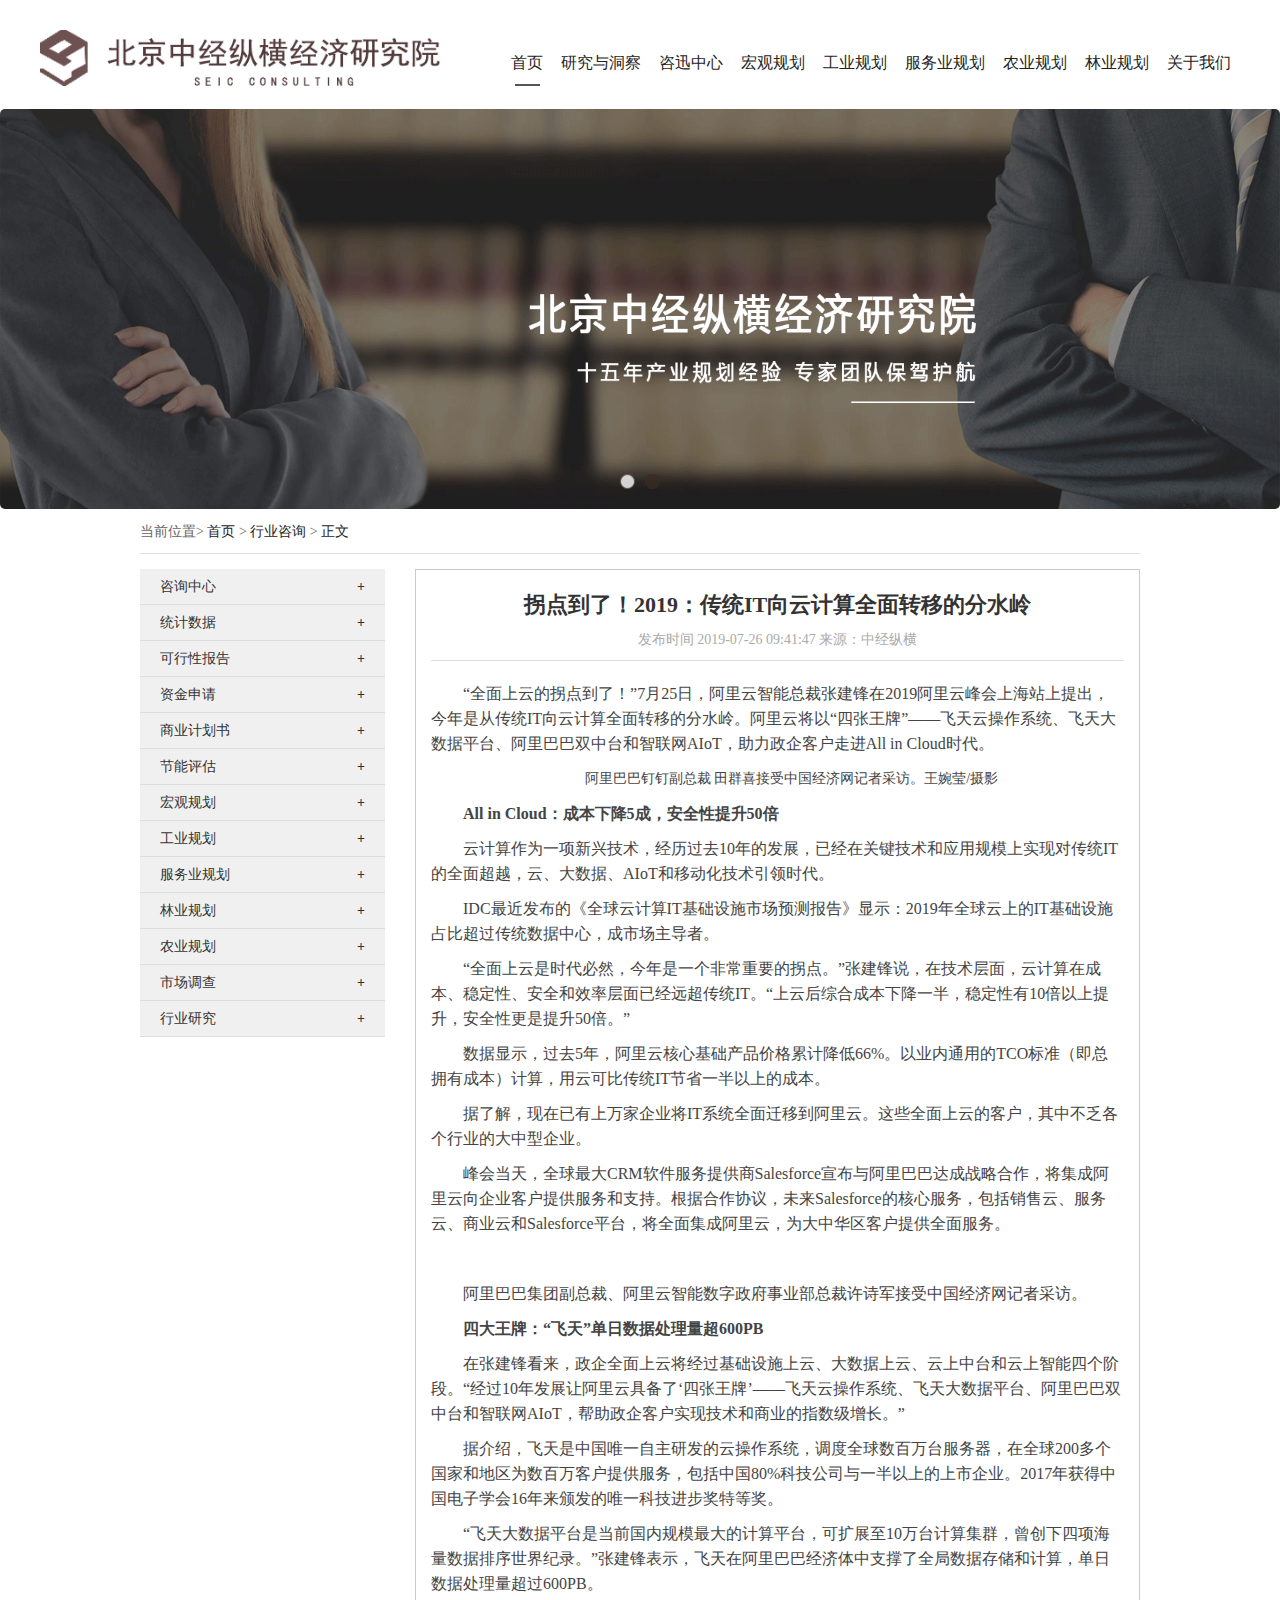
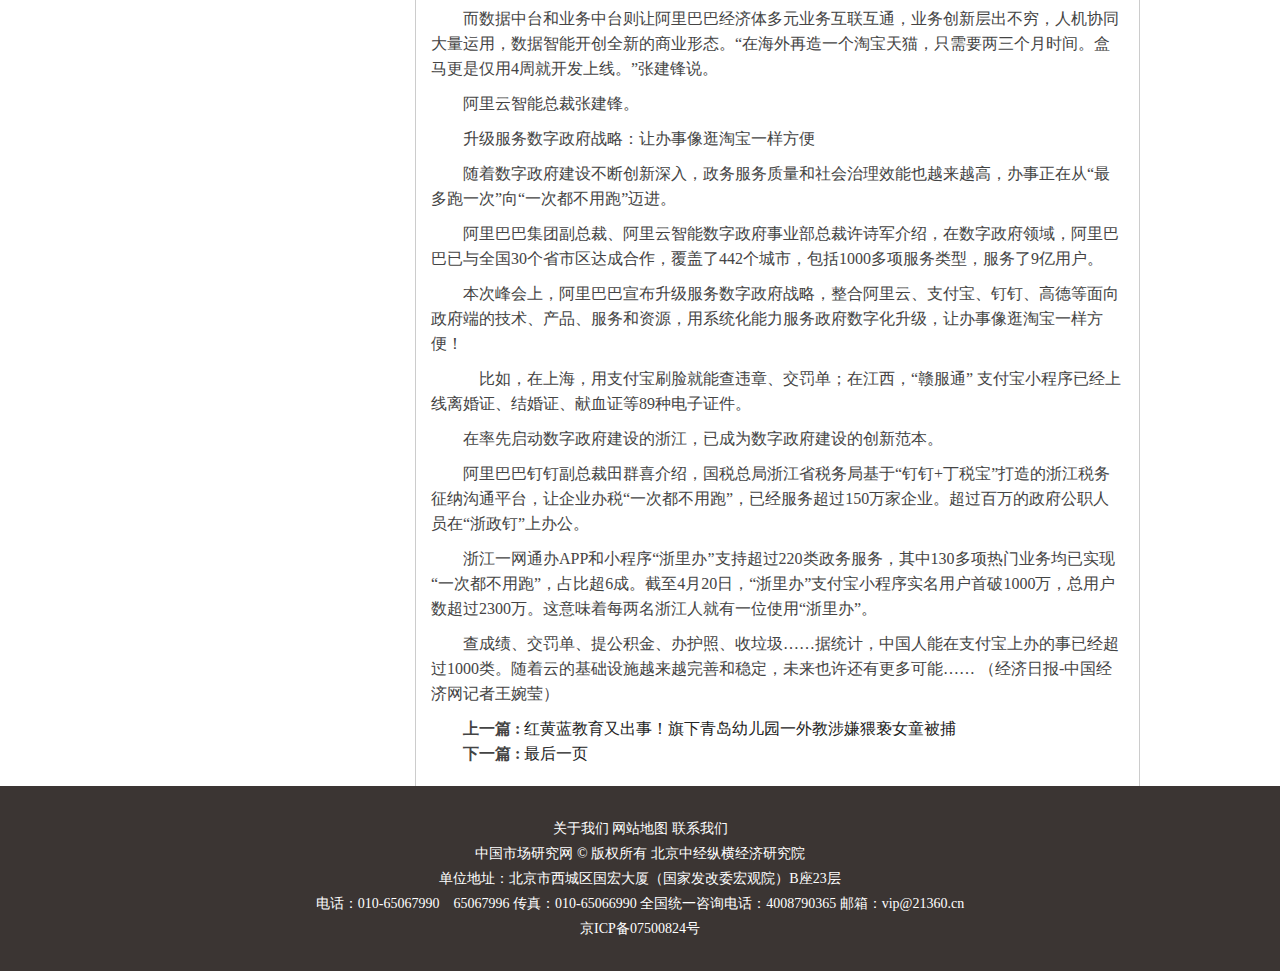
<file: contentPage/contentPage.html>
<!DOCTYPE html>
<html>
	<head>
		<meta charset="utf-8">
		<meta http-equiv="X-UA-Compatible" content="IE=edge,chrome=1">
		<meta name="viewport" content="width=device-width, initial-scale=1.0">
		<meta name="viewport" content="width=device-width, initial-scale=1.0, minimum-scale=1.0, maximum-scale=1.0, user-scalable=no">
		<title></title>
		<link rel="stylesheet" type="text/css" href="../css/base.css" />
		<link rel="stylesheet" type="text/css" href="contentPageCss/contentPage.css" />
		<link rel="stylesheet" type="text/css" href="../css/jSlider.min.css" />
		<script src="../js/jquery-1.11.0.min.js"></script>
		<script src="../js/jquery.jSlider.min.js"></script>
	</head>
	<body>
		<header class="w pt30 mb10" id="headerOne">
			<div class="w1200 ma oh">
				<a href="##" class="fl db oh">
					<h1>
						<img src="../img/logo.jpg" />
					</h1>
				</a>
				<ul class="clearfix fr pt10">
					<li class="fl f16 oh cp"><a href="##" class="db f16">首页</a><i></i></li>
					<li class="fl f16 oh cp"><a href="##" class="db f16">研究与洞察</a><i></i></li>
					<li class="fl f16 oh cp"><a href="##" class="db f16">咨迅中心</a><i></i></li>
					<li class="fl f16 oh cp"><a href="##" class="db f16">宏观规划</a><i></i></li>
					<li class="fl f16 oh cp"><a href="##" class="db f16">工业规划</a><i></i></li>
					<li class="fl f16 oh cp"><a href="##" class="db f16">服务业规划</a><i></i></li>
					<li class="fl f16 oh cp"><a href="##" class="db f16">农业规划</a><i></i></li>
					<li class="fl f16 oh cp"><a href="##" class="db f16">林业规划</a><i></i></li>
					<li class="fl f16 oh cp"><a href="##" class="db f16">关于我们</a><i></i></li>
				</ul>
			</div>
		</header>
		<header class="w pt15 pb5 mb10" id="headerTwo">
			<div class="w ma oh">
				<a href="##" class="db oh ma">
					<h1>
						<img src="../img/logo.jpg" />
					</h1>
				</a>
				<div class="mobilMenuNav">
					<span id="span1"></span>
					<span id="span2"></span>
					<span id="span3"></span>
				</div>
				<nav class="mobil-box">
					<ul class="clearfix fl pt10" id="lymobil">
						<li class="fl f14 oh cp"><a href="##" class="db f16">首页</a></li>
						<li class="fl f14 oh cp"><a href="##" class="db f16">研究与洞察</a></li>
						<li class="fl f14 oh cp"><a href="##" class="db f16">咨迅中心</a></li>
						<li class="fl f14 oh cp"><a href="##" class="db f16">宏观规划</a></li>
						<li class="fl f14 oh cp"><a href="##" class="db f16">工业规划</a></li>
						<li class="fl f14 oh cp"><a href="##" class="db f16">服务业规划</a></li>
						<li class="fl f14 oh cp"><a href="##" class="db f16">农业规划</a></li>
						<li class="fl f14 oh cp"><a href="##" class="db f16">林业规划</a></li>
						<li class="fl f14 oh cp"><a href="##" class="db f16">关于我们</a></li>
					</ul>
				</nav>
			</div>
			<script>
				$(function() {
					$('.mobilMenuNav').click(function() {
						$(this).toggleClass('lymobilOne')
						if ($(".mobil-box").css("display") == "none") {
							$(".mobil-box").show(100);
						} else {
							$(".mobil-box").hide(100);
						}
						if ($("#lymobil").css("right") == "-198px") {
							$("#lymobil").css('right', '0px');
							$('#span2').css('display', 'none')
							$("#span1").css({
								"transform": "rotate(-45deg)",
								'margin-bottom': '0',
								'background':'#fff'
							})
							$("#span3").css("transform", "rotate(45deg)")
							$("#span3").css("background", "#fff")
						} else {
							$("#lymobil").css('right', '-198px');
							$('#span2').css('display', 'block')
							$("#span1").css({
								"transform": "rotate(180deg)",
								'margin-bottom': '8px',
								'background':'#8E6F64'
							})
							$("#span3").css("transform", "rotate(180deg)")
							$("#span3").css("background", "#8E6F64")
						}
					})
				})
			</script>
		</header>

		<section class="banner w oh">
			<div class="top oh">
				<div class="jSlider oh" id="slider1">
					<div class="oh" id="banner1"></div>
					<!-- <div class="oh" id="banner2"></div> -->
					<div class="oh" id="banner3"></div>
				</div>
			</div>
		</section>
		<section class="w oh" id="content">
			<div class="w1000 ma oh">
				<p>当前位置>
					<a href="##">首页</a>
					>
					<a href="##">行业咨询</a>
					>
					<a href="##">正文</a>
				</p>
				
				<aside id="asideBox" class="fl oh mr30">
					<span class="aside_title"></span>
					<!-- <span class="asideNone">-</span> -->
					<ul class='first_ul'>
						<span class="m">咨询中心 <b>+</b></span>
						<a href="##"></a>
						<li><a href="##">行业资讯</a></li>
						<li><a href="##">技术工艺</a></li>
						<li><a href="##">投资热点</a></li>
						<li><a href="##">产业政策</a></li>
						<li><a href="##">会展信息</a></li>
						<li><a href="##">企业动态</a></li>
						<li><a href="##">财经点评</a></li>
					</ul>
					<ul>
						<span class="m">统计数据 <b>+</b></span>
						<li><a href="##">行业数据</a></li>
						<li><a href="##">海关统计</a></li>
						<li><a href="##">宏观经济</a></li>
						<li><a href="##">监测数据</a></li>
						<li><a href="##">经济指标</a></li>
					</ul>
					<ul>
						<span>可行性报告 <b>+</b></span>
						<li><a href="##">导读READ</a></li>
						<li><a href="##">百科KNOWLEDG</a></li>
						<li><a href="##">案例CASE</a></li>
						<li><a href="##">报告专区</a></li>
					</ul>
					<ul>
						<span>资金申请 <b>+</b></span>
						<li><a href="##">导读READ</a></li>
						<li><a href="##">百科KNOWLEDG</a></li>
						<li><a href="##">案例CASE</a></li>
						<li><a href="##">报告专区</a></li>
					</ul>
					<ul>
						<span>商业计划书 <b>+</b></span>
						<li><a href="##">导读READ</a></li>
						<li><a href="##">百科KNOWLEDG</a></li>
						<li><a href="##">案例CASE</a></li>
						<li><a href="##">报告专区</a></li>
					</ul>
					<ul>
						<span>节能评估 <b>+</b></span>
						<li><a href="##">导读READ</a></li>
						<li><a href="##">百科KNOWLEDG</a></li>
						<li><a href="##">案例CASE</a></li>
						<li><a href="##">报告专区</a></li>
					</ul>

					<ul>
						<span>宏观规划 <b>+</b></span>
						<li><a href="##">十三五规划</a></li>
						<li><a href="##">十三五卫生与健康规划</a></li>
						<li><a href="##">十三五国家信息化规划</a></li>
						<li><a href="##">十三五深化医药卫生体制改革规划</a></li>
						<li><a href="##">十三五旅游业发展规划</a></li>
						<li><a href="##">十三五脱贫攻坚规划</a></li>
						<li><a href="##">十三五生态环境保护规划</a></li>
						<li class="pr"><a href="##">十三五国家战略性新兴产业发展规划</a></li>
						<li><a href="##">生态园区规划</a></li>
						<li><a href="##">循环经济规划</a></li>
						<li><a href="##">区域经济规划</a></li>
						<li><a href="##">国民经济规划</a></li>
						<li><a href="##">新能源规划</a></li>
						<li><a href="##">节能规划</a></li>
						<li><a href="##">专家解答</a></li>
						
					</ul>
					<ul>
						<span>工业规划 <b>+</b></span>
						<li><a href="##">装备制造业规划</a></li>
						<li><a href="##">高新技术规划</a></li>
						<li><a href="##">产业集群规划</a></li>
						<li><a href="##">资源综合利用规划</a></li>
						<li><a href="##">环境工程规划</a></li>
						<li><a href="##">工业园区规划</a></li>
						<li><a href="##">专家解答</a></li>
						<li><a href="##">十三五国家战略性新兴产业发展规划</a></li>
					</ul>
					<ul>
						<span>服务业规划 <b>+</b></span>
						<li><a href="##">现代物流业规划</a></li>
						<li><a href="##">冷链物流业规划</a></li>
						<li><a href="##">中小企业规划</a></li>
						<li><a href="##">现代贸易市场规划</a></li>
						<li><a href="##">专家解答</a></li>
					</ul>
					<ul>
						<span>林业规划 <b>+</b></span>
						<li><a href="##">生态旅游业规划</a></li>
						<li><a href="##">湿地公园规划</a></li>
						<li><a href="##">森林公园规划</a></li>
						<li><a href="##">自然保护区规划</a></li>
						<li><a href="##">森林城市规划</a></li>
						<li><a href="##">专家解答</a></li>
					</ul>
					<ul>
						<span>农业规划 <b>+</b></span>
						<li><a href="##">畜牧养殖业规划</a></li>
						<li><a href="##">中药材基地规划</a></li>
						<li><a href="##">农村能源业规划</a></li>
						<li><a href="##">商品粮基地规划</a></li>
						<li><a href="##">粮食增产规划</a></li>
						<li><a href="##">专家解答</a></li>
					</ul>
					<ul>
						<span>市场调查 <b>+</b></span>
						<li><a href="##">消费者满意度调研</a></li>
						<li><a href="##">企业调研产品调研</a></li>
						<li><a href="##">销售渠道调研</a></li>
						<li><a href="##">市场进入调研</a></li>
						<li><a href="##">营销方案调研</a></li>
						<li><a href="##">专家解答</a></li>
					</ul>
					<ul>
						<span>行业研究 <b>+</b></span>
						<li><a href="##">专题报告</a></li>
						<li><a href="##">英文报告</a></li>
						<li><a href="##">投资价值分析</a></li>
						<li><a href="##">发展趋势</a></li>
						<li><a href="##">市场预测</a></li>
					</ul>
				</aside>
				<script>
					$(function(){
						var flag=false;
						$(".aside_title").click(function() {
							if(flag){
								$("#asideBox").animate({
									left: '-245px'
								});
								flag=false;
							}else{
								$("#asideBox").animate({
									left: '0',
								});
									flag=true;
							}
						});
					})
				</script>
				<div class="fr oh" id="lists">
					<div class="contentTit">
						<h2>拐点到了！2019：传统IT向云计算全面转移的分水岭</h2>
						<p>
							<span>发布时间</span>
							<span>2019-07-26 09:41:47</span>
							<span>来源：中经纵横</span>
						</p>
					</div>
					<div class="contentGlance">
						<p>“全面上云的拐点到了！”7月25日，阿里云智能总裁张建锋在2019阿里云峰会上海站上提出，今年是从传统IT向云计算全面转移的分水岭。阿里云将以“四张王牌”——飞天云操作系统、飞天大数据平台、阿里巴巴双中台和智联网AIoT，助力政企客户走进All
							in Cloud时代。</p>
						<p class="tc" style="font-size: 14px!important">阿里巴巴钉钉副总裁 田群喜接受中国经济网记者采访。王婉莹/摄影</p>
						<p>
							<strong>All in Cloud：成本下降5成，安全性提升50倍</strong>
						</p>
						<p>云计算作为一项新兴技术，经历过去10年的发展，已经在关键技术和应用规模上实现对传统IT的全面超越，云、大数据、AIoT和移动化技术引领时代。</p>
						<p>IDC最近发布的《全球云计算IT基础设施市场预测报告》显示：2019年全球云上的IT基础设施占比超过传统数据中心，成市场主导者。</p>
						<p>“全面上云是时代必然，今年是一个非常重要的拐点。”张建锋说，在技术层面，云计算在成本、稳定性、安全和效率层面已经远超传统IT。“上云后综合成本下降一半，稳定性有10倍以上提升，安全性更是提升50倍。”</p>
						<p>数据显示，过去5年，阿里云核心基础产品价格累计降低66%。以业内通用的TCO标准（即总拥有成本）计算，用云可比传统IT节省一半以上的成本。</p>
						<p>据了解，现在已有上万家企业将IT系统全面迁移到阿里云。这些全面上云的客户，其中不乏各个行业的大中型企业。</p>
						<p>峰会当天，全球最大CRM软件服务提供商Salesforce宣布与阿里巴巴达成战略合作，将集成阿里云向企业客户提供服务和支持。根据合作协议，未来Salesforce的核心服务，包括销售云、服务云、商业云和Salesforce平台，将全面集成阿里云，为大中华区客户提供全面服务。</p>
						<p class="h25"></p>
						<!-- <p class="h25"></p> -->
						<p class="f14">阿里巴巴集团副总裁、阿里云智能数字政府事业部总裁许诗军接受中国经济网记者采访。</p>
						<p><strong>四大王牌：“飞天”单日数据处理量超600PB</strong></p>
						<p>在张建锋看来，政企全面上云将经过基础设施上云、大数据上云、云上中台和云上智能四个阶段。“经过10年发展让阿里云具备了‘四张王牌’——飞天云操作系统、飞天大数据平台、阿里巴巴双中台和智联网AIoT，帮助政企客户实现技术和商业的指数级增长。”</p>
						<p>据介绍，飞天是中国唯一自主研发的云操作系统，调度全球数百万台服务器，在全球200多个国家和地区为数百万客户提供服务，包括中国80%科技公司与一半以上的上市企业。2017年获得中国电子学会16年来颁发的唯一科技进步奖特等奖。</p>
						<p>“飞天大数据平台是当前国内规模最大的计算平台，可扩展至10万台计算集群，曾创下四项海量数据排序世界纪录。”张建锋表示，飞天在阿里巴巴经济体中支撑了全局数据存储和计算，单日数据处理量超过600PB。</p>
						<p>而数据中台和业务中台则让阿里巴巴经济体多元业务互联互通，业务创新层出不穷，人机协同大量运用，数据智能开创全新的商业形态。“在海外再造一个淘宝天猫，只需要两三个月时间。盒马更是仅用4周就开发上线。”张建锋说。</p>
						<p>阿里云智能总裁张建锋。</p>
						<p>升级服务数字政府战略：让办事像逛淘宝一样方便</p>
						<p>随着数字政府建设不断创新深入，政务服务质量和社会治理效能也越来越高，办事正在从“最多跑一次”向“一次都不用跑”迈进。</p>
						<p>阿里巴巴集团副总裁、阿里云智能数字政府事业部总裁许诗军介绍，在数字政府领域，阿里巴巴已与全国30个省市区达成合作，覆盖了442个城市，包括1000多项服务类型，服务了9亿用户。</p>
						<p>本次峰会上，阿里巴巴宣布升级服务数字政府战略，整合阿里云、支付宝、钉钉、高德等面向政府端的技术、产品、服务和资源，用系统化能力服务政府数字化升级，让办事像逛淘宝一样方便！</p>
						<p>　比如，在上海，用支付宝刷脸就能查违章、交罚单；在江西，“赣服通” 支付宝小程序已经上线离婚证、结婚证、献血证等89种电子证件。</p>
						<p>在率先启动数字政府建设的浙江，已成为数字政府建设的创新范本。</p>
						<p>阿里巴巴钉钉副总裁田群喜介绍，国税总局浙江省税务局基于“钉钉+丁税宝”打造的浙江税务征纳沟通平台，让企业办税“一次都不用跑”，已经服务超过150万家企业。超过百万的政府公职人员在“浙政钉”上办公。</p>
						<p>浙江一网通办APP和小程序“浙里办”支持超过220类政务服务，其中130多项热门业务均已实现“一次都不用跑”，占比超6成。截至4月20日，“浙里办”支付宝小程序实名用户首破1000万，总用户数超过2300万。这意味着每两名浙江人就有一位使用“浙里办”。</p>
						<p>查成绩、交罚单、提公积金、办护照、收垃圾……据统计，中国人能在支付宝上办的事已经超过1000类。随着云的基础设施越来越完善和稳定，未来也许还有更多可能…… （经济日报-中国经济网记者王婉莹）</p>
						
						<p class="prevP f16"><strong>上一篇 : </strong><a href="##">红黄蓝教育又出事！旗下青岛幼儿园一外教涉嫌猥亵女童被捕</a></p>
						<p class="nextP f16"><strong>下一篇 : </strong><a href="##">最后一页</a></p>
					</div>

					<!-- <p>
						<a href="##">8113条</a>
						<a href="##">上一页</a>
						<a href="##">1</a>
						<a href="##">2</a>
						<a href="##">3</a>
						<a href="##">4</a>
						<a href="##">5</a>
						<a href="##">6</a>
						<a href="##">7</a>
						<a href="##">8</a>
						<a href="##">9</a>
						<a href="##">10</a>..&nbsp;
						<a href="##">541</a>
						<a href="##">下一页</a>
					</p> -->
				</div>
			</div>

			<script>
				$('aside ul span').click(function() {
					var curLi = $(this).parent().find('li');
					var restUl = $(this).parent().siblings('ul');
					if (curLi.css('display') == 'none') {
						curLi.slideDown();
						curLi.parent().find('b').text('-');
					} else {
						curLi.slideUp();
						curLi.parent().find('b').text('+');
					}
					restUl.find('li').slideUp();
					restUl.find('b').text('+');
				});
			</script>
		</section>
		<footer class="w oh">
			<div class="ma w1100 oh">
				<p>
					<a href="##">关于我们</a>
					<a href="##">网站地图</a>
					<a href="##">联系我们</a>
				</p>
				<p>中国市场研究网 © 版权所有 北京中经纵横经济研究院</p>
				<p>单位地址：北京市西城区国宏大厦（国家发改委宏观院）B座23层</p>
				<p>电话：010-65067990　65067996 传真：010-65066990 全国统一咨询电话：4008790365 邮箱：vip@21360.cn</p>
				<p>京ICP备07500824号</p>
			</div>
		</footer>
		<footer class="w oh">
			<div class="ma w1100 oh">
				<p>
					<a href="##">关于我们</a>
					<a href="##">网站地图</a>
					<a href="##">联系我们</a>
				</p>
				<p>中国市场研究网  © 版权所有 北京中经纵横经济研究院 </p>
				<p>北京市西城区国宏大厦（国家发改委宏观院）B座23层</p>
				<p>电话：010-65067990　65067996</p>
				<p>全国统一咨询电话：4008790365 </p>
				<p>传真：010-65066990 </p>
				
				<p>邮箱：vip@21360.cn</p>
				<p>京ICP备07500824号</p>
			</div>
		</footer>
	</body>
</html>
</file>
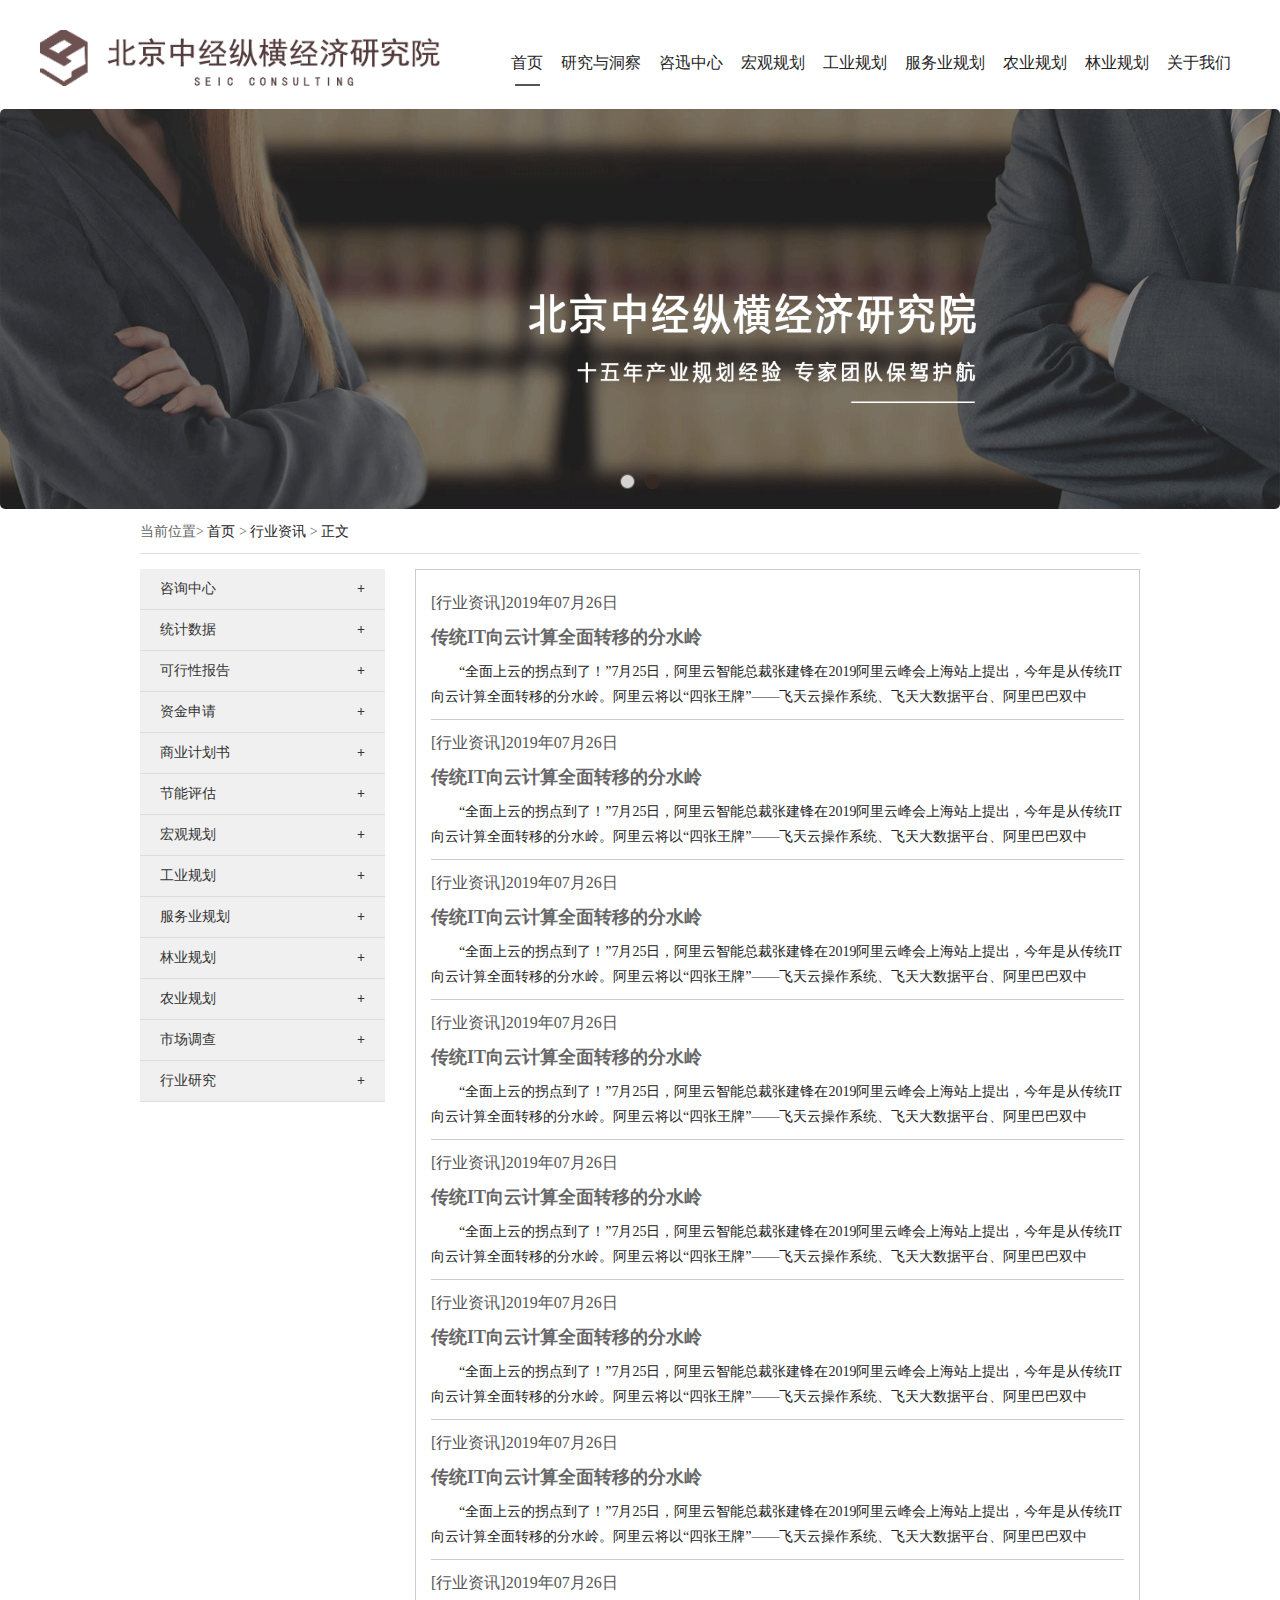
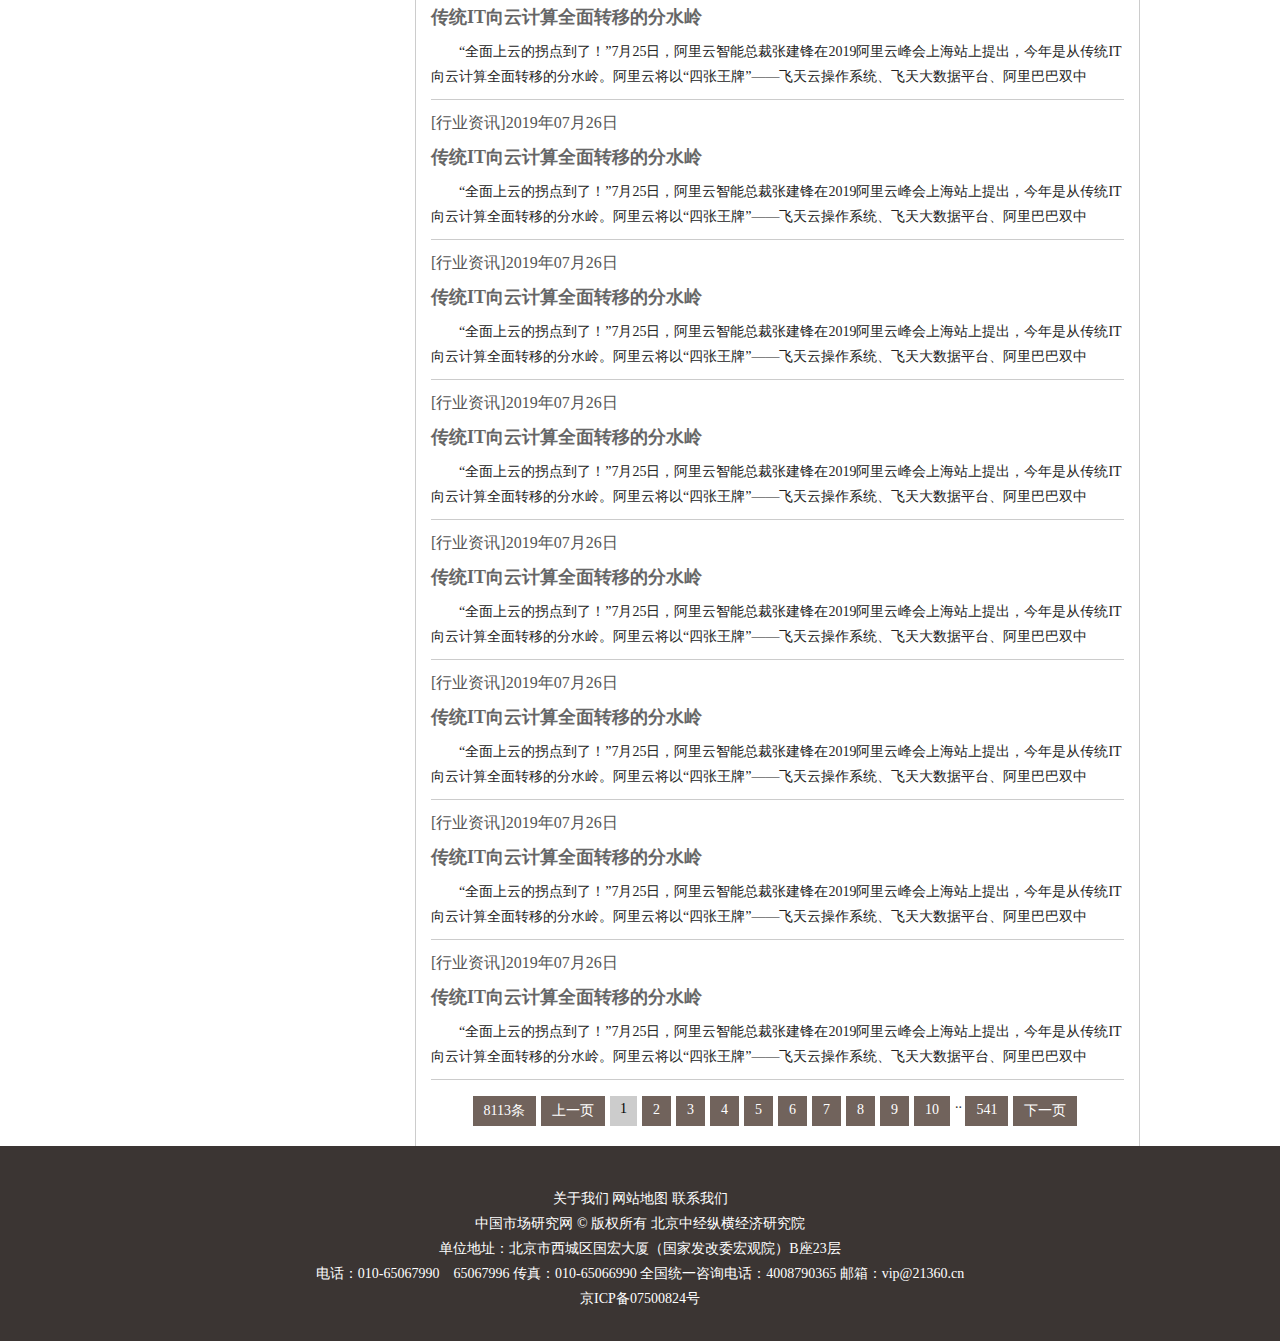
<file: listPage/listPage1.html>
<!DOCTYPE html>
<html>
	<head>
		<meta charset="utf-8">
		<meta http-equiv="X-UA-Compatible" content="IE=edge,chrome=1">
		<meta name="viewport" content="width=device-width, initial-scale=1.0, minimum-scale=1.0, maximum-scale=1.0, user-scalable=no">
		<title></title>
		<link rel="stylesheet" type="text/css" href="../css/base.css" />
		<link rel="stylesheet" type="text/css" href="listPageCss/listCss.css"/>
		<link rel="stylesheet" type="text/css" href="../css/jSlider.min.css"/>
		<script src="../js/jquery-1.11.0.min.js"></script>
		<script src="../js/jquery.jSlider.min.js"></script>
	</head>
	<body>
		<header class="w pt30 mb10" id="headerOne">
			<div class="w1200 ma oh">
				<a href="##" class="fl db oh">
					<h1>
						<img src="../img/logo.jpg" />
					</h1>
				</a>
				<ul class="clearfix fr pt10">
					<li class="fl f16 oh cp"><a href="##" class="db f16">首页</a><i></i></li>
					<li class="fl f16 oh cp"><a href="##" class="db f16">研究与洞察</a><i></i></li>
					<li class="fl f16 oh cp"><a href="##" class="db f16">咨迅中心</a><i></i></li>
					<li class="fl f16 oh cp"><a href="##" class="db f16">宏观规划</a><i></i></li>
					<li class="fl f16 oh cp"><a href="##" class="db f16">工业规划</a><i></i></li>
					<li class="fl f16 oh cp"><a href="##" class="db f16">服务业规划</a><i></i></li>
					<li class="fl f16 oh cp"><a href="##" class="db f16">农业规划</a><i></i></li>
					<li class="fl f16 oh cp"><a href="##" class="db f16">林业规划</a><i></i></li>
					<li class="fl f16 oh cp"><a href="##" class="db f16">关于我们</a><i></i></li>
				</ul>
			</div>
		</header>
		<header class="w pt15 pb5 mb10" id="headerTwo">
			<div class="w ma oh">
				<a href="##" class="db oh ma">
					<h1>
						<img src="../img/logo.jpg" />
					</h1>
				</a>
				<div class="mobilMenuNav">
					<span id="span1"></span>
					<span id="span2"></span>
					<span id="span3"></span>
				</div>
				<nav class="mobil-box">
					<ul class="clearfix fl pt10" id="lymobil">
						<li class="fl f14 oh cp"><a href="##" class="db f16">首页</a></li>
						<li class="fl f14 oh cp"><a href="##" class="db f16">研究与洞察</a></li>
						<li class="fl f14 oh cp"><a href="##" class="db f16">咨迅中心</a></li>
						<li class="fl f14 oh cp"><a href="##" class="db f16">宏观规划</a></li>
						<li class="fl f14 oh cp"><a href="##" class="db f16">工业规划</a></li>
						<li class="fl f14 oh cp"><a href="##" class="db f16">服务业规划</a></li>
						<li class="fl f14 oh cp"><a href="##" class="db f16">农业规划</a></li>
						<li class="fl f14 oh cp"><a href="##" class="db f16">林业规划</a></li>
						<li class="fl f14 oh cp"><a href="##" class="db f16">关于我们</a></li>
					</ul>
				</nav>
			</div>
			<script>
				$(function() {
					$('.mobilMenuNav').click(function() {
						$(this).toggleClass('lymobilOne')
						if ($(".mobil-box").css("display") == "none") {
							$(".mobil-box").show(100);
						} else {
							$(".mobil-box").hide(100);
						}
						if ($("#lymobil").css("right") == "-198px") {
							$("#lymobil").css('right', '0px');
							$('#span2').css('display', 'none')
							$("#span1").css({
								"transform": "rotate(-45deg)",
								'margin-bottom': '0',
								'background':'#fff'
							})
							$("#span3").css("transform", "rotate(45deg)")
							$("#span3").css("background", "#fff")
						} else {
							$("#lymobil").css('right', '-198px');
							$('#span2').css('display', 'block')
							$("#span1").css({
								"transform": "rotate(180deg)",
								'margin-bottom': '8px',
								'background':'#8E6F64'
							})
							$("#span3").css("transform", "rotate(180deg)")
							$("#span3").css("background", "#8E6F64")
						}
					})
				})
			</script>
		</header>
		
		<section class="banner w oh">
			<div class="top oh">
				<div class="jSlider oh" id="slider1">
					<div class="oh" id="banner1"></div>
					<div class="oh" id="banner3"></div>
				</div>
			</div>
		</section>
		<section class="w oh" id="content">
			<div class="w1000 ma oh">
				<p>当前位置>
				<a href="##">首页</a>
				>
				<a href="##">行业资讯</a>
				>
				<a href="##">正文</a>
				</p>
				<aside id="asideBox" class="fl oh mr30">
					<span class="aside_title"></span>
					<!-- <span class="asideNone">-</span> -->
					<ul class='first_ul'>
						<span class="m">咨询中心 <b>+</b></span>
						<a href="##"></a>
						<li><a href="##">行业资讯</a></li>
						<li><a href="##">技术工艺</a></li>
						<li><a href="##">投资热点</a></li>
						<li><a href="##">产业政策</a></li>
						<li><a href="##">会展信息</a></li>
						<li><a href="##">企业动态</a></li>
						<li><a href="##">财经点评</a></li>
					</ul>
					<ul>
						<span class="m">统计数据 <b>+</b></span>
						<li><a href="##">行业数据</a></li>
						<li><a href="##">海关统计</a></li>
						<li><a href="##">宏观经济</a></li>
						<li><a href="##">监测数据</a></li>
						<li><a href="##">经济指标</a></li>
					</ul>
					<ul>
						<span>可行性报告 <b>+</b></span>
						<li><a href="##">导读READ</a></li>
						<li><a href="##">百科KNOWLEDG</a></li>
						<li><a href="##">案例CASE</a></li>
						<li><a href="##">报告专区</a></li>
					</ul>
					<ul>
						<span>资金申请 <b>+</b></span>
						<li><a href="##">导读READ</a></li>
						<li><a href="##">百科KNOWLEDG</a></li>
						<li><a href="##">案例CASE</a></li>
						<li><a href="##">报告专区</a></li>
					</ul>
					<ul>
						<span>商业计划书 <b>+</b></span>
						<li><a href="##">导读READ</a></li>
						<li><a href="##">百科KNOWLEDG</a></li>
						<li><a href="##">案例CASE</a></li>
						<li><a href="##">报告专区</a></li>
					</ul>
					<ul>
						<span>节能评估 <b>+</b></span>
						<li><a href="##">导读READ</a></li>
						<li><a href="##">百科KNOWLEDG</a></li>
						<li><a href="##">案例CASE</a></li>
						<li><a href="##">报告专区</a></li>
					</ul>
				
					<ul>
						<span>宏观规划 <b>+</b></span>
						<li><a href="##">十三五规划</a></li>
						<li><a href="##">十三五卫生与健康规划</a></li>
						<li><a href="##">十三五国家信息化规划</a></li>
						<li><a href="##">十三五深化医药卫生体制改革规划</a></li>
						<li><a href="##">十三五旅游业发展规划</a></li>
						<li><a href="##">十三五脱贫攻坚规划</a></li>
						<li><a href="##">十三五生态环境保护规划</a></li>
						<li class="pr"><a href="##">十三五国家战略性新兴产业发展规划</a></li>
						<li><a href="##">生态园区规划</a></li>
						<li><a href="##">循环经济规划</a></li>
						<li><a href="##">区域经济规划</a></li>
						<li><a href="##">国民经济规划</a></li>
						<li><a href="##">新能源规划</a></li>
						<li><a href="##">节能规划</a></li>
						<li><a href="##">专家解答</a></li>
						
					</ul>
					<ul>
						<span>工业规划 <b>+</b></span>
						<li><a href="##">装备制造业规划</a></li>
						<li><a href="##">高新技术规划</a></li>
						<li><a href="##">产业集群规划</a></li>
						<li><a href="##">资源综合利用规划</a></li>
						<li><a href="##">环境工程规划</a></li>
						<li><a href="##">工业园区规划</a></li>
						<li><a href="##">专家解答</a></li>
						<li><a href="##">十三五国家战略性新兴产业发展规划</a></li>
					</ul>
					<ul>
						<span>服务业规划 <b>+</b></span>
						<li><a href="##">现代物流业规划</a></li>
						<li><a href="##">冷链物流业规划</a></li>
						<li><a href="##">中小企业规划</a></li>
						<li><a href="##">现代贸易市场规划</a></li>
						<li><a href="##">专家解答</a></li>
					</ul>
					<ul>
						<span>林业规划 <b>+</b></span>
						<li><a href="##">生态旅游业规划</a></li>
						<li><a href="##">湿地公园规划</a></li>
						<li><a href="##">森林公园规划</a></li>
						<li><a href="##">自然保护区规划</a></li>
						<li><a href="##">森林城市规划</a></li>
						<li><a href="##">专家解答</a></li>
					</ul>
					<ul>
						<span>农业规划 <b>+</b></span>
						<li><a href="##">畜牧养殖业规划</a></li>
						<li><a href="##">中药材基地规划</a></li>
						<li><a href="##">农村能源业规划</a></li>
						<li><a href="##">商品粮基地规划</a></li>
						<li><a href="##">粮食增产规划</a></li>
						<li><a href="##">专家解答</a></li>
					</ul>
					<ul>
						<span>市场调查 <b>+</b></span>
						<li><a href="##">消费者满意度调研</a></li>
						<li><a href="##">企业调研产品调研</a></li>
						<li><a href="##">销售渠道调研</a></li>
						<li><a href="##">市场进入调研</a></li>
						<li><a href="##">营销方案调研</a></li>
						<li><a href="##">专家解答</a></li>
					</ul>
					<ul>
						<span>行业研究 <b>+</b></span>
						<li><a href="##">专题报告</a></li>
						<li><a href="##">英文报告</a></li>
						<li><a href="##">投资价值分析</a></li>
						<li><a href="##">发展趋势</a></li>
						<li><a href="##">市场预测</a></li>
					</ul>
				</aside>
				<script>
					$(function(){
						var flag=false;
						$(".aside_title").click(function() {
							if(flag){
								$("#asideBox").animate({
									left: '-246px'
								});
								flag=false;
							}else{
								$("#asideBox").animate({
									left: '0',
								});
									flag=true;
							}
						});
					})
				</script>
				<div class="fr oh" id="lists">
					<ul class="clearfix">
						<li class="">
							<h3 class="c555 f16">[行业资讯]2019年07月26日</h3>
							<h2 class="mt10"><a href="##" class="db fb c666 f18">传统IT向云计算全面转移的分水岭</a></h2>
							<p class="c888 f14 mt10 mb10 ti2"><a href="##">“全面上云的拐点到了！”7月25日，阿里云智能总裁张建锋在2019阿里云峰会上海站上提出，今年是从传统IT向云计算全面转移的分水岭。阿里云将以“四张王牌”——飞天云操作系统、飞天大数据平台、阿里巴巴双中</a></p>
						</li>
						<li class="mt10">
							<h3 class="c555 f16">[行业资讯]2019年07月26日</h3>
							<h2 class="mt10"><a href="##" class="db fb c666 f18">传统IT向云计算全面转移的分水岭</a></h2>
							<p class="c888 f14 mt10 mb10 ti2"><a href="##">“全面上云的拐点到了！”7月25日，阿里云智能总裁张建锋在2019阿里云峰会上海站上提出，今年是从传统IT向云计算全面转移的分水岭。阿里云将以“四张王牌”——飞天云操作系统、飞天大数据平台、阿里巴巴双中</a></p>
						</li>
						<li class="mt10">
							<h3 class="c555 f16">[行业资讯]2019年07月26日</h3>
							<h2 class="mt10"><a href="##" class="db fb c666 f18">传统IT向云计算全面转移的分水岭</a></h2>
							<p class="c888 f14 mt10 mb10 ti2"><a href="##">“全面上云的拐点到了！”7月25日，阿里云智能总裁张建锋在2019阿里云峰会上海站上提出，今年是从传统IT向云计算全面转移的分水岭。阿里云将以“四张王牌”——飞天云操作系统、飞天大数据平台、阿里巴巴双中</a></p>
						</li>
						<li class="mt10">
							<h3 class="c555 f16">[行业资讯]2019年07月26日</h3>
							<h2 class="mt10"><a href="##" class="db fb c666 f18">传统IT向云计算全面转移的分水岭</a></h2>
							<p class="c888 f14 mt10 mb10 ti2"><a href="##">“全面上云的拐点到了！”7月25日，阿里云智能总裁张建锋在2019阿里云峰会上海站上提出，今年是从传统IT向云计算全面转移的分水岭。阿里云将以“四张王牌”——飞天云操作系统、飞天大数据平台、阿里巴巴双中</a></p>
						</li>
						<li class="mt10">
							<h3 class="c555 f16">[行业资讯]2019年07月26日</h3>
							<h2 class="mt10"><a href="##" class="db fb c666 f18">传统IT向云计算全面转移的分水岭</a></h2>
							<p class="c888 f14 mt10 mb10 ti2"><a href="##">“全面上云的拐点到了！”7月25日，阿里云智能总裁张建锋在2019阿里云峰会上海站上提出，今年是从传统IT向云计算全面转移的分水岭。阿里云将以“四张王牌”——飞天云操作系统、飞天大数据平台、阿里巴巴双中</a></p>
						</li>
						<li class="mt10">
							<h3 class="c555 f16">[行业资讯]2019年07月26日</h3>
							<h2 class="mt10"><a href="##" class="db fb c666 f18">传统IT向云计算全面转移的分水岭</a></h2>
							<p class="c888 f14 mt10 mb10 ti2"><a href="##">“全面上云的拐点到了！”7月25日，阿里云智能总裁张建锋在2019阿里云峰会上海站上提出，今年是从传统IT向云计算全面转移的分水岭。阿里云将以“四张王牌”——飞天云操作系统、飞天大数据平台、阿里巴巴双中</a></p>
						</li>
						<li class="mt10">
							<h3 class="c555 f16">[行业资讯]2019年07月26日</h3>
							<h2 class="mt10"><a href="##" class="db fb c666 f18">传统IT向云计算全面转移的分水岭</a></h2>
							<p class="c888 f14 mt10 mb10 ti2"><a href="##">“全面上云的拐点到了！”7月25日，阿里云智能总裁张建锋在2019阿里云峰会上海站上提出，今年是从传统IT向云计算全面转移的分水岭。阿里云将以“四张王牌”——飞天云操作系统、飞天大数据平台、阿里巴巴双中</a></p>
						</li>
						<li class="mt10">
							<h3 class="c555 f16">[行业资讯]2019年07月26日</h3>
							<h2 class="mt10"><a href="##" class="db fb c666 f18">传统IT向云计算全面转移的分水岭</a></h2>
							<p class="c888 f14 mt10 mb10 ti2"><a href="##">“全面上云的拐点到了！”7月25日，阿里云智能总裁张建锋在2019阿里云峰会上海站上提出，今年是从传统IT向云计算全面转移的分水岭。阿里云将以“四张王牌”——飞天云操作系统、飞天大数据平台、阿里巴巴双中</a></p>
						</li>
						<li class="mt10">
							<h3 class="c555 f16">[行业资讯]2019年07月26日</h3>
							<h2 class="mt10"><a href="##" class="db fb c666 f18">传统IT向云计算全面转移的分水岭</a></h2>
							<p class="c888 f14 mt10 mb10 ti2"><a href="##">“全面上云的拐点到了！”7月25日，阿里云智能总裁张建锋在2019阿里云峰会上海站上提出，今年是从传统IT向云计算全面转移的分水岭。阿里云将以“四张王牌”——飞天云操作系统、飞天大数据平台、阿里巴巴双中</a></p>
						</li>
						<li class="mt10">
							<h3 class="c555 f16">[行业资讯]2019年07月26日</h3>
							<h2 class="mt10"><a href="##" class="db fb c666 f18">传统IT向云计算全面转移的分水岭</a></h2>
							<p class="c888 f14 mt10 mb10 ti2"><a href="##">“全面上云的拐点到了！”7月25日，阿里云智能总裁张建锋在2019阿里云峰会上海站上提出，今年是从传统IT向云计算全面转移的分水岭。阿里云将以“四张王牌”——飞天云操作系统、飞天大数据平台、阿里巴巴双中</a></p>
						</li>
						<li class="mt10">
							<h3 class="c555 f16">[行业资讯]2019年07月26日</h3>
							<h2 class="mt10"><a href="##" class="db fb c666 f18">传统IT向云计算全面转移的分水岭</a></h2>
							<p class="c888 f14 mt10 mb10 ti2"><a href="##">“全面上云的拐点到了！”7月25日，阿里云智能总裁张建锋在2019阿里云峰会上海站上提出，今年是从传统IT向云计算全面转移的分水岭。阿里云将以“四张王牌”——飞天云操作系统、飞天大数据平台、阿里巴巴双中</a></p>
						</li>
						<li class="mt10">
							<h3 class="c555 f16">[行业资讯]2019年07月26日</h3>
							<h2 class="mt10"><a href="##" class="db fb c666 f18">传统IT向云计算全面转移的分水岭</a></h2>
							<p class="c888 f14 mt10 mb10 ti2"><a href="##">“全面上云的拐点到了！”7月25日，阿里云智能总裁张建锋在2019阿里云峰会上海站上提出，今年是从传统IT向云计算全面转移的分水岭。阿里云将以“四张王牌”——飞天云操作系统、飞天大数据平台、阿里巴巴双中</a></p>
						</li>
						<li class="mt10">
							<h3 class="c555 f16">[行业资讯]2019年07月26日</h3>
							<h2 class="mt10"><a href="##" class="db fb c666 f18">传统IT向云计算全面转移的分水岭</a></h2>
							<p class="c888 f14 mt10 mb10 ti2"><a href="##">“全面上云的拐点到了！”7月25日，阿里云智能总裁张建锋在2019阿里云峰会上海站上提出，今年是从传统IT向云计算全面转移的分水岭。阿里云将以“四张王牌”——飞天云操作系统、飞天大数据平台、阿里巴巴双中</a></p>
						</li>
						<li class="mt10">
							<h3 class="c555 f16">[行业资讯]2019年07月26日</h3>
							<h2 class="mt10"><a href="##" class="db fb c666 f18">传统IT向云计算全面转移的分水岭</a></h2>
							<p class="c888 f14 mt10 mb10 ti2"><a href="##">“全面上云的拐点到了！”7月25日，阿里云智能总裁张建锋在2019阿里云峰会上海站上提出，今年是从传统IT向云计算全面转移的分水岭。阿里云将以“四张王牌”——飞天云操作系统、飞天大数据平台、阿里巴巴双中</a></p>
						</li>
						<li class="mt10">
							<h3 class="c555 f16">[行业资讯]2019年07月26日</h3>
							<h2 class="mt10"><a href="##" class="db fb c666 f18">传统IT向云计算全面转移的分水岭</a></h2>
							<p class="c888 f14 mt10 mb10 ti2"><a href="##">“全面上云的拐点到了！”7月25日，阿里云智能总裁张建锋在2019阿里云峰会上海站上提出，今年是从传统IT向云计算全面转移的分水岭。阿里云将以“四张王牌”——飞天云操作系统、飞天大数据平台、阿里巴巴双中</a></p>
						</li>
					</ul>
					<p>
						<a href="##">8113条</a>
						<a href="##">上一页</a>
						<a href="##" style="background: #ccc; color: #000; border: none;">1</a>
						<a href="##">2</a>
						<a href="##">3</a>
						<a href="##">4</a>
						<a href="##">5</a>
						<a href="##">6</a>
						<a href="##">7</a>
						<a href="##">8</a>
						<a href="##">9</a>
						<a href="##">10</a>..&nbsp;
						<a href="##">541</a>
						<a href="##">下一页</a>
					</p>
				</div>
			</div>
			
			<script>
				$('aside ul>span').click(function() {
					var curLi = $(this).parent().find('li');
					var restUl = $(this).parent().siblings('ul'); 
					if (curLi.css('display') == 'none') {
						curLi.slideDown();
						curLi.parent().find('b').text('-');
					} else {
						curLi.slideUp();
						curLi.parent().find('b').text('+');
					}
					restUl.find('li').slideUp();
					restUl.find('b').text('+');
				});
			</script>
		</section>
		<footer class="w oh pt40">
			<div class="ma w1100 oh">
				<p>
					<a href="##">关于我们</a>
					<a href="##">网站地图</a>
					<a href="##">联系我们</a>
				</p>
				<p>中国市场研究网 © 版权所有 北京中经纵横经济研究院</p>
				<p>单位地址：北京市西城区国宏大厦（国家发改委宏观院）B座23层</p>
				<p>电话：010-65067990　65067996 传真：010-65066990 全国统一咨询电话：4008790365 邮箱：vip@21360.cn</p>
				<p>京ICP备07500824号</p>
			</div>
		</footer>
	</body>
</html>
</file>
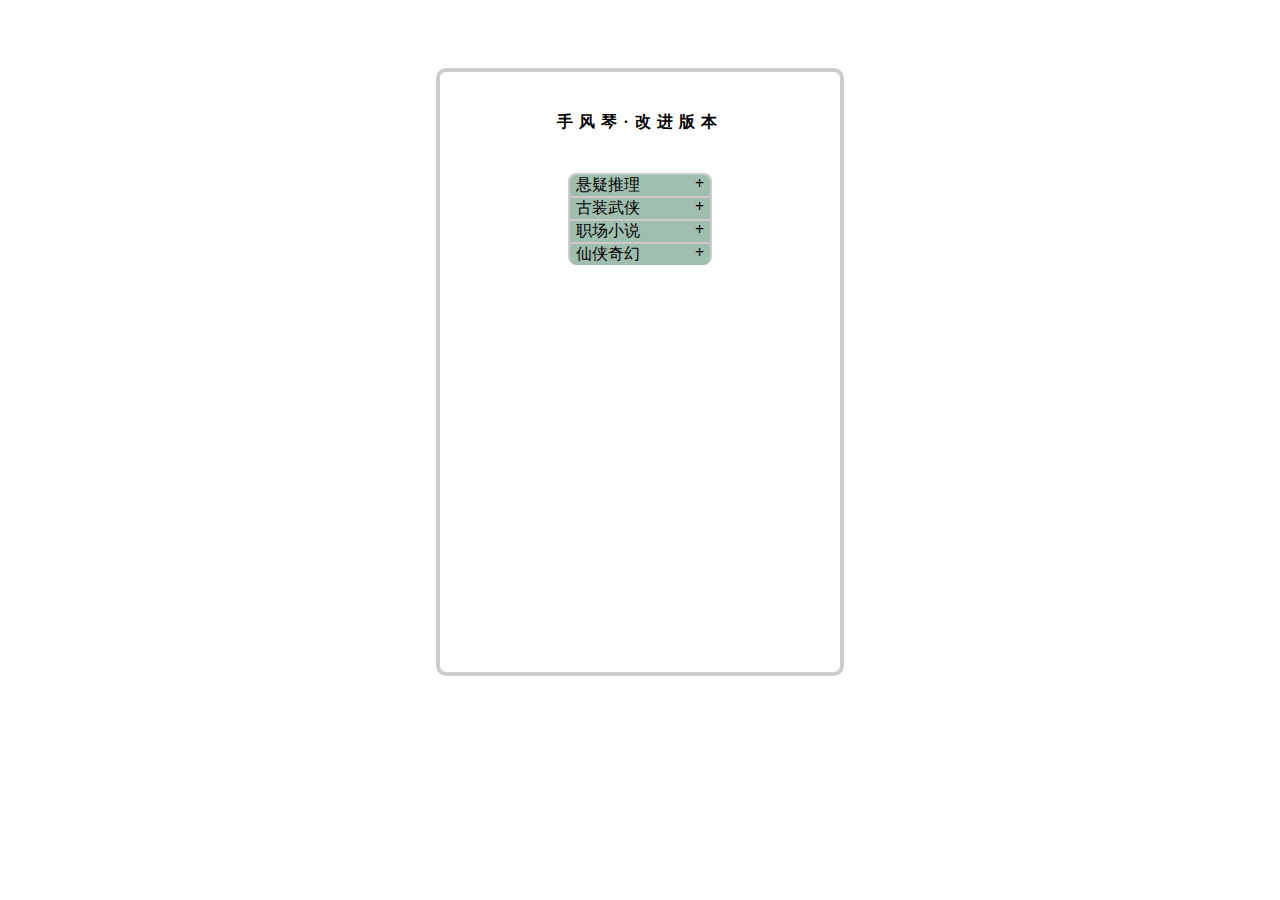
<file: listPage/手风琴.html>
<!DOCTYPE html>
<html>
	<head>
		<meta charset="utf-8">
		<title></title>
		<style type="text/css">
			body {
				display: flex;
				justify-content: center;
			}

			div {
				width: 400px;
				height: 600px;
				display: inline-block;
				border: 4px solid #ccc;
				border-radius: 10px;
				float: left;
				margin: 60px 40px;
			}

			div p {
				margin: 40px auto;
				text-align: center;
				letter-spacing: 6px;
			}

			ul {
				width: 140px;
				background-color: antiquewhite;
				margin: 0 20px;
				padding: 0 0 0px 0;
				list-style: none;
				border-top: 2px solid #ccc;
				border-left: 2px solid #ccc;
				border-right: 2px solid #ccc;
				margin: 0 auto;
				overflow: hidden;
			}

			.first_ul {
				border-radius: 8px 8px 0 0;
			}

			.last_ul {
				border-radius: 0 0 8px 8px;
			}

			ul span {
				width: 100%;
				display: inline-block;
				background-color: #a0beb0;
				padding: 0px 6px;
				box-sizing: border-box;
				cursor: pointer;
			}

			ul span b {
				float: right;
			}

			ul li {
				display: none;
				cursor: pointer;
			}

			ul li:hover {
				background-color: #bbdbcd;
			}
		</style>
		<script src="../js/jquery-1.11.0.min.js"></script>
	</head>
	<body>
		<div id="box2">
			<p><strong>手风琴·改进版本</strong></p>
			<ul class='first_ul'>
				<span class="m">悬疑推理 <b>+</b></span>
				<li>分类一</li>
				<li>分类二</li>
				<li>分类三</li>
				<li>分类四</li>
			</ul>
			<ul>
				<span class="m">古装武侠 <b>+</b></span>
				<li>分类一</li>
				<li>分类二</li>
				<li>分类三</li>
				<li>分类四</li>
			</ul>
			<ul>
				<span>职场小说 <b>+</b></span>
				<li>分类一</li>
				<li>分类二</li>
				<li>分类三</li>
				<li>分类四</li>
			</ul>
			<ul class='last_ul'>
				<span>仙侠奇幻 <b>+</b></span>
				<li>分类一</li>
				<li>分类二</li>
				<li>分类三</li>
				<li>分类四</li>
			</ul>
		</div>
		<script>
			$(function() {
				// 基础版本的手风琴菜单效果
				$('#box1 span').click(function() {
					var curLi = $($(this).parent().find('li')); //获取点击的一级菜单对应的二级菜单
					// 通过判断二级菜单是否收起，来进行判断是否展开，并更换"+ -"表示
					if (curLi.css('display') == 'none') {
						curLi.slideDown();
						$(this).find('b').text('-');
					} else {
						curLi.slideUp();
						$(this).find('b').text('+');
					}
				});

				// 改进版本的手风琴菜单效果
				$('#box2 span').click(function() {
					var curLi = $(this).parent().find('li'); //获得当前点击的菜单的二级菜单
					var restUl = $(this).parent().siblings('ul'); //获得没有点击的一级菜单
					// 通过判断二级菜单是否收起，来进行判断是否展开，并更换"+ -"表示
					if (curLi.css('display') == 'none') {
						curLi.slideDown();
						curLi.parent().find('b').text('-');
					} else {
						curLi.slideUp();
						curLi.parent().find('b').text('+');
					}
					// 没有点击的二级菜单全部收起，并将标志全部改为"+"
					restUl.find('li').slideUp();
					restUl.find('b').text('+');
				});
			});
		</script>
	</body>
</html>
</file>
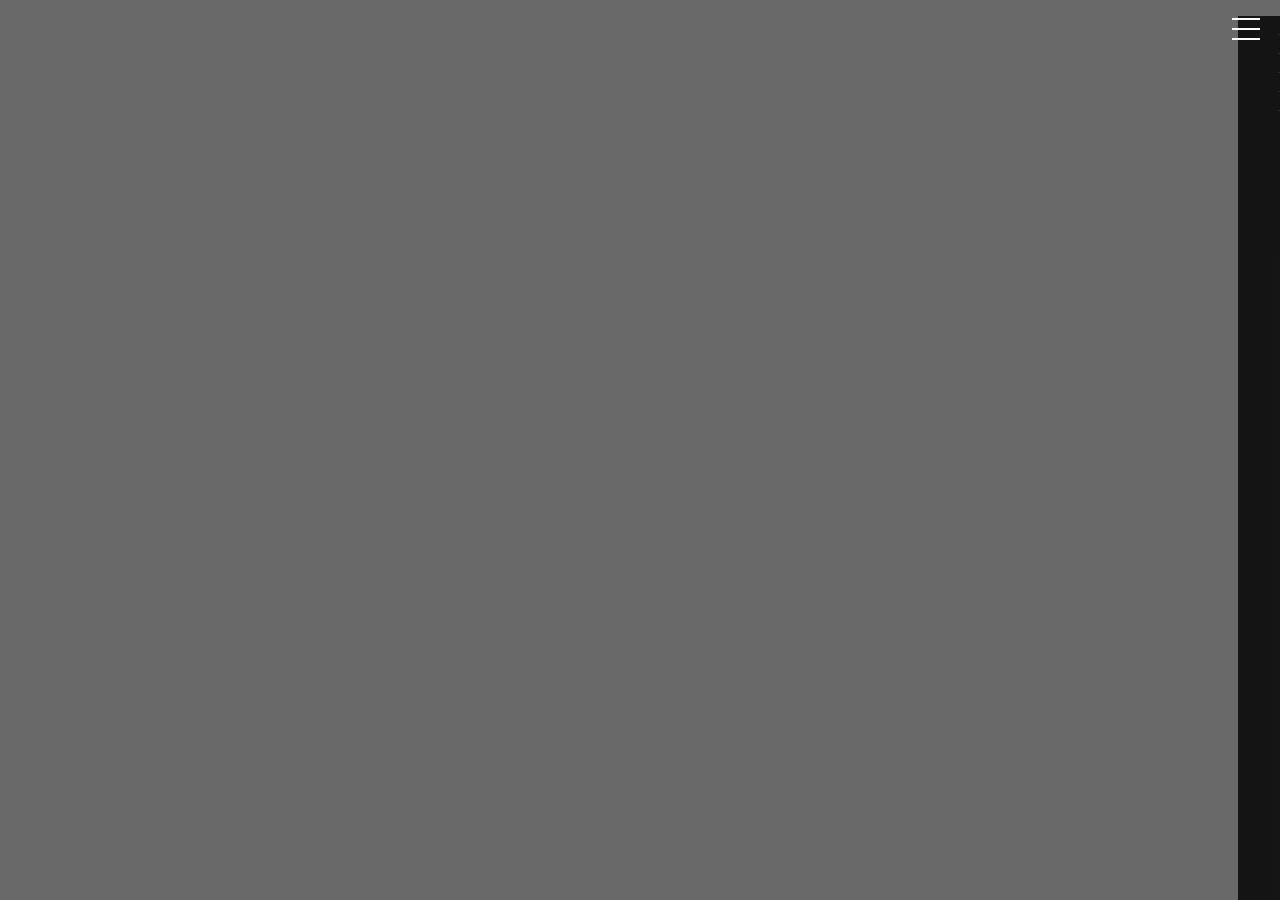
<file: listPage/折叠菜单.html>
<!DOCTYPE html>
<html>
	<head>
		<meta charset="utf-8">
		<title></title>
		<style type="text/css">
			

			.mobil-box {
				width: 100%;
				height: 100%;
				position: fixed;
				top: 50%;
				left: 50%;
				transform: translate(-50%, -50%);
				background: rgba(41, 41, 41, 0.7);
				transition: 0.3s all;
				/* display: none; */
			}

			.mobilMenuNav {
				position: fixed;
				right: 20px;
				top: 18px;
				width: 28px;
				text-align: center;
				cursor: pointer;
				z-index: 100;
				transition: .4s all;
			}

			.mobilMenuNav span {
				display: block;
				width: 100%;
				height: 2px;
				background: #fff;
				margin-bottom: 8px;
			}

			.mobilMenuNav span:last-of-type {
				margin-bottom: 0px;
			}

			#lymobil {
				width: 200px;
				height: 100%;
				background: rgba(0, 0, 0, .8);
				position: fixed;
				right: -198px;
				top: 0;
				/*display: none;*/
				transition: .3s all;
			}

			.lymobilOne {
				right: 220px;
			}

			.lymobilTwo {
				right: 0px;
			}

			#lymobil li {
				width: 100%;
				overflow: hidden;
				border-bottom: solid 1px #292929;
			}

			#lymobil li:hover a {
				color: #f60;
			}

			#lymobil li:first-of-type a {
				opacity: 1;
			}

			#lymobil li a {
				display: block;
				width: 100%;
				height: 44px;
				line-height: 44px;
				text-align: center;
				font-size: 14px;
				color: white;
				opacity: .7;
			}
		</style>
	</head>
	<body>
		<header>
			<div class="mobilMenuNav">
				<span id="span1"></span>
				<span id="span2"></span>
				<span id="span3"></span>
			</div>
			<nav class="mobil-box">
				<ul class="clearfix" id="lymobil">
					<li>1111</li>
					<li>1111</li>
					<li>1111</li>
					<li>1111</li>
					<li>1111</li>
				</ul>
			</nav>
		</header>
	</body>
</html>
</file>
<file: css/base.css>
/*公共样式--开始*/
html, body, div, ul, li, h1, h2, h3, h4, h5, h6, p, dl, dt, dd, ol, form, input, textarea, th, td, select {
    margin: 0;
    padding: 0;
}
*{box-sizing: border-box;}
html, body {
    min-height: 100%;
}

body {
    font-family: "Microsoft YaHei";
    /*font-family: "宋体", Arial, Helvetica, sans-serif;*/
    font-size:14px;
    color:#333;
}
h1, h2, h3, h4, h5, h6{font-weight:normal;}
ul,ol {
    list-style: none;
}

img {
    border: none;
    vertical-align: middle;
}

a {
    text-decoration: none;
    color: #232323;
}

table {
    border-collapse: collapse;
    table-layout: fixed;
}

input, textarea {
    outline: none;
/*    border: none;*/
}

textarea {
    resize: none;
    overflow: auto;
}

.clearfix {
    zoom: 1;
}

.clearfix:after {
    content: ".";
    width: 0;
    height: 0;
    visibility: hidden;
    display: block;
    clear: both;
   /* overflow:hidden;*/
}



.ellipse {
    overflow: hidden;
    text-overflow: ellipsis;
    white-space: nowrap;
}
.inline{
    display: inline-block;
    *display: inline;
    *zoom: 1;
}
/*文字排版*/
.f10{font-size:10px;}
.f12{font-size:12px;}
.f13{font-size:13px;}
.f14{font-size:14px;}
.f15{font-size:15px;}
.f16{font-size:16px;}
.f18{font-size:18px;}
.f20{font-size:20px;}
.f22{font-size:22px;}
.f24{font-size: 24px;}
.f26{font-size: 26px;}
.f27{font-size: 28px;}
.f30{font-size: 30px;}
.f32{font-size: 32px}
.f50{font-size: 50px}
.f60{font-size: 60px}
.fb{font-weight:bold;}
.fn{font-weight:normal;}
.t2{text-indent:2em;}
.lh150{line-height:150%;}
.lh180{line-height:180%;}
.lh200{line-height:200%;}
.unl{text-decoration:underline;}
.no_un{text-decoration:none;}


/* 文字颜色 */
.cfff{color: #fff;}
.c000{color: #000;}
.c555{color: #555;}
.c666{color: #666;}
.c888{color: #888;}
.c999{color: #999;}

/* 背景颜色 */
.bgfff{background: #fff;}
.bg000{background: #000;}
/*定位*/
.tl{text-align:left;}
.tc{text-align:center;}
.tr{text-align:right;}
.bc{margin-left:auto;margin-right:auto;}/*全称是“。blockCenter”，作用为使块级元素居中。直接试用她是不能使块级元素居中的，还需设定宽度。*/
.fl{float:left;display:inline;}/*设置display：inline 为了解决IE6的双外边距bug。在IE6下，如果对元素设置了浮动，同时设置了margin-left或者margin-right，margin值会加倍，如设置margin-left：10px在IE6下会显示为margin-left：20px。解决办法就是设置display：inline。*/
.fr{float:right;display:inline;}
.cb{clear:both;}
.cl{clear:left;}
.cr{clear:right;}
.clearfix:after{content:".";display:block;height:0;clear:both;visibility:hidden;}
.clearfix{display:inline-block;}/*用于在父容器直接清除子元素浮动。*/
*html .clearfix{height:1%;}/*只在IE6中生效*/
.Clearfix{display:block;}
.vm{vertical-align:middle;}
.pr{position:relative;}
.pa{position:absolute;}
.abs-right{position:absolute;right:0;}
.zoom{zoom:1;}/*(IE特有属性)触发hasLayout*/
/* .hidden{visibility:hidden;} */
.none{display:none;}
.oh{overflow: hidden;}
.db{display: block;}
.cp{cursor: pointer;}
.ti2{text-indent: 2em;}
/*长度高度*/
.w10{width:10px;}
.w20{width:20px;}
.w30{width:30px;}
.w40{width:40px;}
.w50{width:50px;}
.w60{width:60px;}
.w70{width:70px;}
.w80{width:80px;}
.w90{width:90px;}
.w100{width:100px;}
.w200{width:200px;}
.w250{width:250px;}
.w300{width:300px;}
.w400{width:400px;}
.w500{width:500px;}
.w600{width:600px;}
.w700{width:700px;}
.w800{width:800px;}
.w1000{width: 1000px;}
.w1100{width: 1100px;}
.w1200{width: 1200px;}
.w1400{width: 1400px;}
.w{width:100%;}
.h50{height:50px;}
.h80{height:80px;}
.h100{height:100px;}
.h200{height:200px;}
.h{height:100%;}


/*边距*/
.ma{margin: 0 auto;}
.m10{margin:10px;}
.m15{margin:15px;}
.m30{margin:30px;}
.mt5{margin-top:5px;}
.mt10{margin-top:10px;}
.mt15{margin-top:15px;}
.mt20{margin-top:20px;}
.mt30{margin-top:30px;}
.mt40{margin-top:40px;}
.mt50{margin-top:50px;}
.mt100{margin-top:100px;}
.mb5{margin-bottom:5px;}
.mb10{margin-bottom:10px;}
.mb15{margin-bottom:15px;}
.mb20{margin-bottom:20px;}
.mb30{margin-bottom:30px;}
.mb50{margin-bottom:50px;}
.mb100{margin-bottom:100px;}
.ml5{margin-left:5px;}
.ml10{margin-left:10px;}
.ml15{margin-left:15px;}
.ml20{margin-left:20px;}
.ml30{margin-left:30px;}
.ml40{margin-left: 40px;}
.ml50{margin-left:50px;}
.ml100{margin-left:100px;}
.mr5{margin-right:5px;}
.mr10{margin-right:10px;}
.mr15{margin-right:15px;}
.mr20{margin-right:20px;}
.mr30{margin-right:30px;}
.mr35{margin-right:35px;}
.mr40{margin-right:40px;}
.mr45{margin-right:45px;}
.mr50{margin-right:50px;}
.mr100{margin-right:100px;}


.p10{padding:10px;}
.p15{padding:15px;}
.p30{padding:30px;}
.pt5{padding-top:5px;}
.pt10{padding-top:10px;}
.pt15{padding-top:15px;}
.pt20{padding-top:20px;}
.pt30{padding-top:30px;}
.pt40{padding-top:40px;}
.pt50{padding-top:50px;}
.pt60{padding-top:60px;}
.pt100{padding-top:100px;}
.pb5{padding-bottom:5px;}
.pb10{padding-bottom:10px;}
.pb15{padding-bottom:15px;}
.pb20{padding-bottom:20px;}
.pb30{padding-bottom:30px;}
.pb50{padding-bottom:50px;}
.pb60{padding-bottom:60px;}
.pb100{padding-bottom:100px;}
.pl5{padding-left:5px;}
.pl10{padding-left:10px;}
.pl15{padding-left:15px;}
.pl20{padding-left:20px;}
.pl30{padding-left:30px;}
.pl50{padding-left:50px;}
.pl100{padding-left:100px;}
.pr5{padding-right:5px;}
.pr10{padding-right:10px;}
.pr15{padding-right:15px;}
.pr20{padding-right:20px;}
.pr30{padding-right:30px;}
.pr50{padding-right:50px;}
.pr100{padding-right:100px;}
</file>
<file: css/index.css>
.c3b2b23 {
	color: #3b2b23;
}

.bg3b2b23 {
	background: #3b2b23;
}

@media screen and (min-width:320px) and (max-width: 768px) {
	html {
		font-size: 100%;
	}

	font-size:1rem;
}

/* 头部样式开始 */
header>div>a {
	width: 456px;
	height: 63px;
}

header>div>div:first-of-type {
	height: 63px;
}

header>div>div:first-of-type div {
	width: 427px;
	height: 33px;
	margin-top: 30px;
}

header>div>div:first-of-type div input {
	width: 426px;
	height: 32px;
	line-height: 32px;
	color: #918e8b;
	border: 2px solid #3b2b23;

}

.search {
	top: 6px;
	right: 13px;
	width: 21px;
	height: 21px;
	background-size: 21px 21px;
	background: url(../img/search.jpg) no-repeat;
}

header>div ul li {
	/* overflow: hidden; */
	padding: 13px 12px;
}

header>div ul li a {
	/* height: 54px; */
	/* line-height: 54px; */
	color: #3b2b23;
}

header>div>div:last-of-type {
	width: 100%;
}

header>div>div:last-of-type>div {
	/* width: 100%; */
	color: #3b2b23;
}

header>div>div:last-of-type>div h2 {
	height: 54px;
	line-height: 54px;
	background: #3b2b23;
	margin-bottom: 20px;
}

header>div>div:last-of-type>div div {
	padding: 0 15px;
}

header>div>div:last-of-type>div div h3 {
	/* margin: 15px 0; */
	height: 32px;
	line-height: 32px;
}

header>div>div:last-of-type>div div p {
	height: 26px;
	line-height: 26px;
	/* text-align: center; */
}

header>div>div:last-of-type>div div p span {
	margin: 0 5px;
}

header>div>div:last-of-type>div {
	top: 5px;
	left: 15px;
	z-index: 10;
}

header ul li i {
	display: block;
	margin: 10px auto 0;
	width: 10px;
	height: 2px;
	background: #555;
	opacity: 0;
	transition: all .5s;
	cursor: pointer;
}

header ul li:hover i {
	width: 33px;
	opacity: 1;
	transform: scaleX(1.7);
}

header ul li:first-of-type i {
	opacity: 1 !important;
	width: 25px;
}

.subHeader {
	display: none;
}

@media screen and (min-width:320px) and (max-width: 768px) {
	header {
		display: none;
	}

	.subHeader {
		display: block;
		background: #F2F2F2;
	}

	.subHeader>div {
		display: flex;
		/*将div设置成弹性盒子*/
		flex-direction: row;
		/*子元素的排列方式 默认从左到右*/
	}

	.subHeader>div>a {
		display: block;
		width: 45%;
		height: 70px;
		margin-right: 3%;
		display: flex;
	}

	.subHeader>div a h1 {
		align-self: center;
	}

	.subHeader>div a h1 img {
		max-width: 100%;
		/* height: 100px; */
		height: auto;
		align-self: center;
	}

	.subHeader>div form {
		width: 50%;
		height: 35px;
		align-self: center;
		z-index: 5;
		position: relative;
	}

	.subHeader>div input {
		display: block;
		width: 100%;
		height: 35px;
		border: none;
		border-radius: 20px;
		color: #999;
		padding: 0 3%;
		text-align: center;
	}

	.subHeader>div form span {
		width: 22px;
		height: 22px;
		background: url(../img/search2.png) no-repeat center center;
		position: absolute;
		right: 15px;
		top: 7px;
	}


}

.header_nav {
	width: 100%;
	overflow: hidden;
	white-space: nowrap;
	overflow-x: scroll;
	background: #F2F2F2;

}

.header_nav::-webkit-scrollbar {
	display: none;
}

.header_nav .nav {
	display: inline-block;
	margin-left: 5px;
	margin-right: 0px;
	width: 90px;
	height: 35px;
	line-height: 35px;
	border-radius: 38px;
	text-align: center;
	background: #fff;
}
@media screen and (min-width: 770px) {
	.header_nav{
		display: none;
	}
}
@media screen and (min-width:320px) and (max-width: 768px){
	.header_nav{
		display: block;
	}
}
.mobil-box {
	width: 100%;
	height: 100%;
	position: fixed;
	top: 50%;
	left: 50%;
	transform: translate(-50%, -50%);
	background: rgba(41, 41, 41, 0.3);
	transition: 0.3s all;
	display: none;
	z-index: 1000;
}

.mobilMenuNav {
	position: absolute;
	right: 20px;
	top: 27px;
	width: 28px;
	text-align: center;
	cursor: pointer;
	z-index: 10000;
	transition: .4s all;
}
.mobilMenuNav span {
	display: block;
	width: 100%;
	height: 2px;
	background: #8E6F64;
	margin-bottom: 8px;
}
#lymobil {
	width: 200px;
	height: 100%;
	background: rgba(0, 0, 0, .8);
	position: fixed;
	right: -198px;
	top: 0;
	transition: .3s all;
}
.lymobilOne {
	right: 220px;
}

.lymobilTwo {
	right: 0px;
}
#lymobil li {
	width: 100%;
	overflow: hidden;
	border-bottom: solid 1px #292929;
	padding: 13px 9px;
}
#lymobil li a{
	color: #fff;
	text-align: center;
}
@media screen and (min-width:320px) and (max-width: 768px) {
	#headerOne{
		display: none;
	}
	#headerTwo{
		display: block;
	}
	#headerTwo a h1 img{
		width: 70%;
		display: block;
		margin: 0 auto;
	}
}
/* 头部样式结束 */
/* 轮播图样式开始 */
.banner {
	/* padding-top: 70px; */
}

.banner .top .jSlider div .banTit {
	width: 760px;
	height: 100%;
	margin-right: 200px;
}

.banner .top .jSlider div .banTit h2 {
	height: 226px;
	line-height: 226px;
	font-size: 52px;
	/* padding-right: 400px; */
	margin: 50px auto 0;
	/* margin-top: 70px; */
}

.banner .top .jSlider div .banTit h4 {
	width: 412px;
	height: 47px;
	background: ;
	line-height: 47px;
}

.banner .top .jSlider div .banTit h6 {
	height: 75px;
	line-height: 75px;
}

.banTit h6:before,
.banTit h6:after {
	content: '';
	position: absolute;
	top: 50%;
	background: #3b2b23;
	width: 185px;
	height: 2px;
}

.banTit h6:before {
	left: 0%;
}

.banTit h6:after {
	right: 0%;
}

#banner1 {
	background-size: 100%;
	background: url(../img/banner2.gif) no-repeat;
}

#banner2 {
	background: url(../img/banner3.gif) no-repeat;
}

#banner3 {
	background: url(../img/banner1.gif) no-repeat;
}

#slider1 {
	width: 100%;
	height: 600px;
	margin: 0 auto;
	/* border: 7px solid rgba(0, 0, 0, .35); */
	box-shadow: 2px 2px 10px 0 rgba(0, 0, 0, .1);
	border-radius: 5px;
}

/* #slider1>div:nth-of-type(1) {
	background: #bfbfbf;
}

#slider1>div:nth-of-type(2) {
	background: #bfbfbf;
}

#slider1>div:nth-of-type(3) {
	background: #bfbfbf;
} */

@media (max-width: 320px) {
	.top {
		width: auto;
		padding-top: 0;
		margin: 0;
	}

	.content {
		width: 100%;
	}
}

/* responsive rules */
@media (max-width: 320px) {
	#slider1 {
		width: 100%;
		height: auto;
		/* reset slider height to automatically fix with the first image height. */
		border: none;
		margin-top: 0;
		-webkit-border-radius: 0;
		border-radius: 0;
	}
}

@media screen and (min-width:320px) and (max-width: 768px) {
	#slider1 {
		height: 230px;
	}

	#banner1 {
		background-size: 100% 100%;
	}

	#banner2 {
		background-size: 100% 100%;
	}

	#banner3 {
		background-size: 100% 100%;
	}
}

/* 轮播图样式结束 */
/* 关于我们样式开始 */
.aboutUs {
	background: #f5f5f5;
	margin-top: 80px;
	padding: 56px 0;
}

.aboutUs>div .aboutTit {
	width: 560px;
}

.aboutUs>div .aboutTit h2:first-of-type {
	height: 45px;
	line-height: 45px;
}

.aboutUs>div .aboutTit h2:last-of-type {
	color: #cbcbcc;
	height: 40px;
	line-height: 40px;
	margin-bottom: 13px;
}

.aboutUs>div .aboutTit h4 {
	height: 57px;
	line-height: 57px;
	color: #686868;
}

.aboutUs>div .aboutTit p {
	color: #686868;
	/* height: 28px; */
	line-height: 28px;
}

.aboutUs>div .aboutTit a {
	/* margin-top: 54px; */
	width: 147px;
	height: 46px;
	line-height: 46px;
	border-radius: 2px;
}

.aboutUs>div .aboutImg {
	width: 640px;
}

.aboutUs>div .aboutImg a {
	display: none;
}

@media screen and (min-width:320px) and (max-width: 768px) {
	.aboutUs {
		margin-top: 0;
		padding: 15px 5%;
	}

	.aboutUs>div {
		width: 100%;
	}

	.aboutUs>div .aboutTit {
		width: 100%;
		padding-top: 10px;
	}

	.aboutUs>div .aboutTit h2:first-of-type {
		height: 30px;
		line-height: 30px;
		font-size: 24px;
		float: left;
		margin-right: 2%;
	}

	.aboutUs>div .aboutTit h2:last-of-type {
		height: 30px;
		line-height: 35px;
		margin-bottom: 0;
	}

	.aboutUs>div .aboutTit h4 {
		height: 50px;
		line-height: 57px;
		text-align: center;
	}

	.aboutUs>div .aboutTit a {
		/* width: 130px;
	    height: 40px;
	    line-height: 40px;
		margin: 10px auto; */
		display: none;
	}

	.aboutUs>div .aboutImg {
		width: 100%;
		height: 300px;
	}

	.aboutUs>div .aboutImg img {
		width: 100%;
		height: 80%;
	}

	.aboutUs>div .aboutImg a {
		display: block;
		width: 130px;
		height: 40px;
		line-height: 40px;
		margin: 20px auto;
		border-radius: 4px;
	}
}

/* 关于我们样式结束 */
/* 方案编制样式开始 */
.Programming {
	/* height: 850px; */
	background: url(../img/bz-banner.jpg) no-repeat 0 145px;
	background-size: 100% 1050px;
}

.Programming div h3 {
	color: #8d6e63;
	/* font-weight: 600; */
}

.Programming div h3:before,
.Programming div h3:after {
	content: '';
	position: absolute;
	top: 50%;
	background: #8d6e63;
	width: 62px;
	height: 2px;
}

.Programming div h3:before {
	left: 40%;
}

.Programming div h3:after {
	right: 40%;
}

.Programming div ul {
	padding: 0 22px;
}

.Programming div ul li {
	width: 244px;
	height: 244px;
	margin-right: 34px;
	background: url(../img/bz-1.jpg) no-repeat;
}

.Programming div ul li:nth-of-type(5n) {
	margin-right: 0 !important;
}

.Programming div ul li a {
	background: rgba(55, 53, 52, 0.7);
	padding: 25px 40px 60px 25px;
}

.Programming div ul li a:hover {
	transition: all 0.8s ease;
	background: rgba(141, 110, 99, 0.9);
}

.Programming div ul li a i {
	font-size: 50px;
	color: #8e6f64;
}

.Programming div ul li a i:before {
	display: block;
	width: 50px;
	height: 50px;
}

.Programming div ul li:hover a i {
	/* transition: all .5s; */
	color: #fff;
}

.Programming div ul li a h2 {
	font-weight: 400;
	line-height: 50px;
}

.Programming div ul li a p {
	/* height: 24px; */
	line-height: 24px;
}

@media screen and (min-width:320px) and (max-width: 768px) {
	.Programming {
		margin-top: 0px;
		background: none;
	}

	.Programming>div {
		width: 100%;
	}

	.Programming div h3 {
		margin-top: 20px;
	}

	.Programming div h3:before {
		left: 20%;
	}

	.Programming div h3:after {
		right: 20%;
	}

	.Programming div>h2 {
		font-size: 26px;
	}

	.Programming div ul li {
		width: 47.5%;
		margin-right: 5%;
	}

	.Programming div ul li:nth-of-type(2n) {
		margin-right: 0;
	}

	.Programming div ul li:nth-of-type(5) {
		margin-right: 5% !important;
	}

	.Programming div ul li:nth-of-type(15) {
		margin-right: 5% !important;
	}

	.Programming div ul li a {
		/* padding-bottom: 20px; */
		padding: 20px 15px 30px 20px;
	}

	.Programming div ul li a i {
		font-size: 44px;
	}

	.Programming div ul li a h2 {
		height: 40px !important;
		line-height: 40px;
		font-weight: 400;
		font-size: 16px;
	}
}

/* 方案编制样式结束 */
/* 咨询中心样式开始 */

.consultingCenter:nth-of-type(1) {
	padding-top: 88px;
	background: #f5f5f5;
}

.consultingCenter h2:first-of-type {
	height: 56px;
	line-height: 56px;
}

.consultingCenter h2:last-of-type {
	height: 48px;
	line-height: 48px;
	color: #cbcbcc;
}

.consultingCenter ul {
	display: flex;
	justify-content: center;
	margin: 40px 0;
}

.consultingCenter .wrapper .content_wrapper .tab_content p {
	height: 35px;
	line-height: 35px;
}

@media screen and (min-width: 770px) {
	.consultingCenter .wrapper .content_wrapper .tab_content p {
		display: flex;
		justify-content: center;
	}
}

.consultingCenter .wrapper .content_wrapper .tab_content p a {
	width: 26%;
	color: #777;
	background: url(../img/dian.jpg) no-repeat 3px 15px;
	margin-right: 5%;
	overflow: hidden;
	text-overflow: ellipsis;
	white-space: nowrap;
}

.consultingCenter .wrapper .content_wrapper .tab_content p a:last-of-type {
	margin-right: 0;

}

.consultingCenter .wrapper .content_wrapper .tab_content p a:hover {
	text-decoration: underline;
	/* transition: all .2s; */
}

@media screen and (min-width:320px) and (max-width: 768px) {
	.consultingCenter {
		padding-top: 20px !important;
	}

	.consultingCenter>div {
		width: 100%;
	}

	.consultingCenter h2:first-of-type {
		height: 40px;
		line-height: 40px;
		font-size: 26px;
	}

	.consultingCenter h2:last-of-type {
		height: 35px;
		line-height: 35px;
	}

	.wrapper {
		width: 100%;
	}

	.tab_wrapper .content_wrapper .accordian_header {
		margin-top: 0;
	}

	.consultingCenter .wrapper .content_wrapper .tab_content p a {
		width: 93%;
		/* text-align: center; */
		float: none;
		padding-left: 25px;
		background: url(../img/dian.jpg) no-repeat 10px 15px;
	}

	.consultingCenter .wrapper .content_wrapper .tab_content p {
		height: 105px;
	}

	.tab_wrapper {
		margin: 10px 0 10px !important;
	}

	.c2 {
		margin-top: 0px !important;
	}
}

/* 咨询中心样式结束 */
/* 统计数据开始 */
.statisticalData ul li {
	width: 287px;
}

.statisticalData ul li>div {
	background: #232526;
	padding: 25px 40px 60px 25px;
}

.statisticalData ul li h2 {
	font-size: 22px;
	height: 64px;
	line-height: 64px;
	color: #fff;
}

.statisticalData ul li div a {
	height: 45px;
	line-height: 45px;
	/* padding: 5px 0; */
	color: #777;
	overflow: hidden;
	text-overflow: ellipsis;
	white-space: nowrap;
}

.statisticalData>div>h2:first-of-type {
	height: 56px;
	line-height: 56px;
}

.statisticalData>div>h2:last-of-type {
	height: 48px;
	line-height: 48px;
	color: #cbcbcc;
}

.statisticalData .pluse {
	height: 100px;
	overflow: hidden;
}

.statisticalData .box {
	position: relative;
	height: 329px;
}

.statisticalData .box ul {
	display: flex;
	flex-wrap: nowrap;
	width: 1000%;

	position: absolute;
	left: 0;
	top: 0;
}

.statisticalData .box ul li {
	padding-right: 35px;

}

.btnList {
	position: relative;
	z-index: 99;
}

.btnList a {
	display: block;
	width: 100px;
	height: 100px;
	background: red;
	position: absolute;
	top: 200px;
	cursor: pointer;
}

.btnList a#leftBtn {
	left: -10px;
}

.btnList a#rightBtn {
	right: -10px;
}

@media screen and (min-width:320px) and (max-width: 768px) {
	.statisticalData>div {
		width: 100% !important;
	}

	.statisticalData h2:first-of-type {
		height: 40px;
		line-height: 40px;
		font-size: 26px;
	}

	.statisticalData h2:last-of-type {
		height: 35px;
		line-height: 35px;
		margin-bottom: 20px;
	}

	.statisticalData .box {
		width: 252px;
		overflow: hidden;
		margin: 0 auto;
	}

	.statisticalData ul li>div {
		background: #232526;
		padding: 25px 40px 40px 25px;
	}
}

/* 统计数据结束 */
#demand {
	padding-top: 60px;
	height: 900px;
	background: url(../img/banner4.gif) no-repeat;
}

#demand>div {
	height: 900px;
}

#demand>div>div:first-of-type {
	width: 525px;
	border-radius: 5px;
	padding-top: 35px;
}

#demand div div:first-of-type h2 {
	line-height: 50px;
}

#demand div:first-of-type p {
	height: 38px;
	line-height: 38px;
	color: #999;
}

#demand div:first-of-type form input {
	width: 229px;
	height: 48px;
	color: #999;
	font-size: 12px;
	border: 1px solid #999;
	padding-left: 5px;
	margin: 0 10px 23px 0;
}

#demand div:first-of-type form textarea {
	width: 472px;
	height: 60px;
	color: #999;
	font-size: 12px;
	border: 1px solid #999;
	padding: 5px;
}

#demand #note {
	position: absolute;
	top: 156px;
	line-height: 20px;
	padding: 3px 5px;
}

.ph-post1-wrapper .button {
	display: block;
	position: relative;
	width: 136px;
	height: 46px;
	line-height: 46px;
}

.ph-post1-wrapper .button>span {
	display: block;
	position: absolute;
	overflow: hidden;
	left: 0;
	top: 0;
	width: 0%;
	height: 100%;
	-webkit-transition: 1s ease-in-out;
	-moz-transition: 1s ease-in-out;
	-o-transition: 1s ease-in-out;
	transition: 1s ease-in-out;
}

.ph-post1-wrapper .button:after,
.ph-post1-wrapper .button>span>span {
	display: block;
	text-align: center;
	border-radius: 5px;
	/* padding: 1em 0; */
}

.ph-post1-wrapper .button:after {
	content: attr(data-title);
	width: 100%;
	background: #8e6f64;
	color: #fff;
}

.ph-post1-wrapper .button>span>span {
	width: 136px;
	height: 45px;
	line-height: 46px;
	background: #986654;
	color: #fff;
}

.ph-post1-wrapper .button:hover>span {
	width: 100%;
}

.ph-post1-wrapper .button1>span {
	height: 0%;
	width: 100%;
}

.ph-post1-wrapper .button1:hover>span {
	height: 100%;
}

.ph-post1-wrapper .button1:after {
	background: #eb6e61;
	color: #2f3c4b;
}

.ph-post1-wrapper .button1>span>span {
	background: #2f3c4b;
	color: #eb6e61;
}

#demand>div>div:nth-of-type(2) {
	margin-left: 40px;
	width: 525px;
}

#demand div:nth-of-type(2) div {
	height: 70px;
	border-left: 4px solid #8d6e63;
	margin: 70px 0 60px 0;
}

#demand div:nth-of-type(2) div h4 {
	color: #8d6e63;
}

#demand div:nth-of-type(2) div h3 {
	color: #fff;
}

#demand div:nth-of-type(2) ul li {
	width: 240px;
	height: 118px;
	border: 1px solid #8d6e63;
}

#demand div:nth-of-type(2) ul li h3 {
	color: #524943;
	height: 118px;
	line-height: 118px;
	/* top: 50%;
	left: 50%;
	transition: .5s;
	transform: translate(-50%, -50%); */
}

#demand div:nth-of-type(2) ul li p {
	height: 118px;
	line-height: 118px;
	top: 50%;
	left: 50%;
	transition: .5s;
	transform: translate(-50%, -50%);
}

.tempWrap {
	width: 928px !important;
}

.picScroll-left {
	width: 1020px;
	overflow: hidden;
	position: relative;
	/* border: 1px solid #ccc; */
}

.picScroll-left .hd {
	overflow: hidden;
	height: 30px;
	background: #f4f4f4;
	padding: 0 10px;
}

.picScroll-left .hd .prev,
.picScroll-left .hd .next {
	display: block;
	width: 5px;
	height: 9px;
	float: right;
	margin-right: 5px;
	margin-top: 10px;
	overflow: hidden;
	cursor: pointer;
	background: url("images/arrow.png") no-repeat;
}

.picScroll-left .hd .next {
	background-position: 0 -50px;
}

.picScroll-left .hd .prevStop {
	background-position: -60px 0;
}

.picScroll-left .hd .nextStop {
	background-position: -60px -50px;
}

.picScroll-left .hd ul {
	float: right;
	overflow: hidden;
	zoom: 1;
	margin-top: 10px;
	zoom: 1;
}

.picScroll-left .hd ul li {
	float: left;
	width: 9px;
	height: 9px;
	overflow: hidden;
	margin-right: 5px;
	text-indent: -999px;
	cursor: pointer;
	background: url("images/icoCircle.gif") 0 -9px no-repeat;
}

.picScroll-left .hd ul li.on {
	background-position: 0 0;
}

.picScroll-left .bd {
	padding: 10px;
	margin: 0 auto;
}

.picScroll-left .bd ul {
	overflow: hidden;
	zoom: 1;
}

.picScroll-left .bd ul li {
	margin: 0 8px;
	float: left;
	_display: inline;
	overflow: hidden;
	text-align: center;
}

.picScroll-left .bd ul li .pic {
	text-align: center;
}

.picScroll-left .bd ul li .pic img {
	width: 120px;
	height: 90px;
	display: block;
	padding: 2px;
	border: 1px solid #ccc;
}

.picScroll-left .bd ul li .pic a:hover img {
	border-color: #999;
}

.picScroll-left .bd ul li .title {
	line-height: 24px;
}

@media screen and (min-width:350px) and (max-width: 750px) {
	#demand {
		padding-top: 20px;
		height: 750px;
	}

	#demand>div {
		width: 100% !important;
		padding: 5%;

		/* position: relative; */
	}

	#demand>div>div:first-of-type {
		width: 100%;
		padding-top: 20px;
		/* padding-left: 30px; */
		display: block;
		float: none;
		margin: 0 auto;
	}

	#demand>div>div:last-of-type {
		display: none;
	}

	#demand div div:first-of-type h2 {
		height: 30px;
		line-height: 30px;
		font-size: 26px;
	}

	#demand div div:first-of-type p {
		line-height: 50px;
	}

	#demand div:first-of-type form {
		padding: 5%;
	}

	#demand div:first-of-type form input {
		width: 250px;
		height: 35px;
		/* margin: 0 10px 15px 0; */
		margin: 0 auto 15px;
	}

	#demand div:first-of-type form textarea {
		width: 250px;
		height: 60px;
		color: #999;
		font-size: 12px;
		border: 1px solid #999;
		padding: 5px;
	}

	#demand #note {
		top: 220px;
	}

	.ph-post1-wrapper {
		margin-bottom: 20px;
	}
}

/* 合作企业 */
#Cooperative>div {
	position: relative;
	top: -160px;
	z-index: 1000;
	box-shadow: 0px 5px 5px #ccc;
	padding: 42px 86px;
	border-radius: 5px;
}

#Cooperative>div h3 {
	color: #bba8a1;
	height: 60px;
	line-height: 60px;
}

#Cooperative>div i {
	/* display: block; */
	width: 84px;
	height: 2px;
	/* margin: 6px auto; */
	margin-bottom: 17px;
	background: #8d6e63;
}

#Cooperative>div>img {
	width: 20px;
	height: 80px;
	display: block;
	margin: 20px auto;
}

#Cooperative>div>h4 {
	height: 40px;
	line-height: 40px;
}

#Cooperative>div ul li {
	width: 205px !important;
}

#Cooperative div ul li img {
	display: block;
	margin: 0 auto;
}

@media screen and (min-width:350px) and (max-width: 750px) {
	#Cooperative {
		padding: 0 3%;
	}

	#Cooperative>div {
		width: 100%;
		padding: 20px;
	}

	#Cooperative>div ul {
		width: 1200px !important;
	}

	#Cooperative>div ul li {
		width: 95px !important;
	}

	#Cooperative div ul li img {
		width: 100%;
	}

	.picScroll-left {
		width: 100%;
	}

	.tempWrap {
		width: 100% !important;
	}
}

/* 尾部 */
footer {
	background: #3b3533;
	color: #fff;
	padding-bottom: 40px;
}

footer .foot>div:first-of-type {
	width: 450px;
}

footer .foot>div:first-of-type .oneP {
	margin-top: 50px;
	margin-bottom: 20px;
}

footer .foot>div:nth-of-type(2) {
	width: 650px;
	padding-left: 50px;
}

footer .foot>div:nth-of-type(2) ul li {
	width: 20%;
	/* margin-right: 25px; */
}

footer .foot>div:nth-of-type(2) ul li a {
	display: block;
	font-size: 14px;
	color: white;
	height: 36px;
	line-height: 36px;
	text-align: left;
	transition: all .5s;
}

footer .foot>div:nth-of-type(2) ul li:hover a {
	color: #f60 !important;
}

footer .foot_top {

	margin-bottom: 67px;
}

.foot_top h2 {
	height: 42px;
	line-height: 42px;
	/* font-family: "方正大标宋简体"; */
	font-weight: 300;
}

.foot_top p a {
	display: block;
	float: left;
	color: #fff;
	font-size: 16px;
	margin: 0 5px;
}

footer .foot_bottom h3 {
	color: #fff;
	font-size: 21px;
	letter-spacing: 2px;
	line-height: 72px;

}

footer .foot_bottom img {
	width: 72px;
	height: 72px;
	float: left;
	margin-left: 20px;
}

@media screen and (min-width:350px) and (max-width: 750px) {
	footer {
		display: none;
		padding: 5%;
	}

	footer .foot {
		width: 100%;
	}

	footer .foot>div:first-of-type {
		width: 92%;
		display: block;
		float: none;
		margin: 0 auto;
	}

	footer .foot>div:last-of-type {
		width: 92%;
		display: block;
		float: none;
		margin: 0 auto;
		padding-left: 0;
	}

	footer .foot>div:nth-of-type(2) ul li {
		width: 25%;
	}

	footer .foot>div:nth-of-type(2) ul li a {
		font-size: 10px;
	}

	footer .foot>div:nth-of-type(2) h3 {
		margin: 50px auto 10px;
	}
}

#bottom_navBar {
	z-index: 1111111111111111;
	width: 100%;
	position: fixed;
	bottom: -3px;
	box-shadow: 0 -1px 8px #B7B7B7;
	display: none;
}

#bottom_navBar .list {
	display: flex;
	background: #f2f2f2;
}

#bottom_navBar .list>li {
	width: 20%;
	padding: 8px 0;
	text-align: center;
}

#bottom_navBar .list>li>a>span {
	display: block;
	width: 22px;
	height: 22px;
	margin: 0 auto;
}

#bottom_navBar .list>li>a>span img {
	width: 22px;
	height: 22px;
}

#bottom_navBar .list>li>a>p {
	font-size: 12px;
	padding-top: 5px;
}

#bottom_navBar .container {
	width: 100%;
	height: 100%;
	position: fixed;
	left: 0;
	top: 1500px;
	background: #f2f2f2;
	text-align: left;
	padding: 30px 15px;
	transition: .8s;
	overflow-y: scroll;
}

#bottom_navBar .container.active {
	top: -0.26px;
}

#bottom_navBar .container .liObj {
	position: relative;
	right: -90%;
	bottom: 6%;
	width: 35px;
	height: 35px;
	cursor: pointer;
	background: url(../img/gd2.png) no-repeat center center;
}

@media screen and (min-width: 770px) {
	#bottom_navBar .container div {
		display: flex;
		flex-wrap: wrap;
	}
}

#bottom_navBar .container div span {
	width: 50%;
	display: block;
}

#bottom_navBar .container h3 {
	padding: 5px 0px;
}

#bottom_navBar .container h3 a {
	font-size: 16px;
	color: #fa9634;
}

#bottom_navBar .container span {
	padding: 0px 15px;
	line-height: 26px;
}

@media screen and (max-width:750px) {
	#bottom_navBar {
		display: block;
	}
}

@media screen and (min-width:320px) and (max-width: 750px) {
	.foot_top {
		width: 100%;
		display: none;
	}

	.foot_top p {
		line-height: 30px;
	}

	.foot_top a {
		float: left !important;
	}

	.foot ul li {
		width: 33.3333%;
	}

	.foot ul li a {
		display: block;
		height: 30px;
		line-height: 30px;
		/* text-align: center; */
	}

	.foot_bottom img {
		width: 120px;
		height: 120px;
	}

	.foot_bottom img:first-of-type {
		margin-right: 10px;
	}
}
</file>
<file: font/iconfont.css>
@font-face {font-family: "iconfont";
  src: url('iconfont.eot?t=1576482930707'); /* IE9 */
  src: url('iconfont.eot?t=1576482930707#iefix') format('embedded-opentype'), /* IE6-IE8 */
  url('[data-uri]') format('woff2'),
  url('iconfont.woff?t=1576482930707') format('woff'),
  url('iconfont.ttf?t=1576482930707') format('truetype'), /* chrome, firefox, opera, Safari, Android, iOS 4.2+ */
  url('iconfont.svg?t=1576482930707#iconfont') format('svg'); /* iOS 4.1- */
}

.iconfont {
  font-family: "iconfont" !important;
  font-size: 16px;
  font-style: normal;
  -webkit-font-smoothing: antialiased;
  -moz-osx-font-smoothing: grayscale;
}

.icon-zuoji:before {
  content: "\e6e8";
}

.icon-jienenghuanbao:before {
  content: "\e645";
}

.icon-xiangmuxiaoxi:before {
  content: "\e60f";
}

.icon-dingdangdaizijinliushui:before {
  content: "\e6be";
}

.icon-nongye:before {
  content: "\e604";
}

.icon-jihuashu:before {
  content: "\e792";
}

.icon-gongyede-:before {
  content: "\e758";
}

.icon-gongyede-1:before {
  content: "\e75d";
}

.icon-ico_yishenggongzuozhan_weijizhibaogaochaxun:before {
  content: "\e89f";
}

.icon-xiangshangshuangjiantou:before {
  content: "\e70b";
}

.icon-anquan:before {
  content: "\e607";
}

.icon-chanpinshichangzhunrurenzhengshenqingliucheng:before {
  content: "\e64b";
}

.icon-jianyi:before {
  content: "\e6d1";
}
</file>
<file: css/style.css>
.wrapper {
  max-width: 1200px;
  margin: 20px  auto;
}

.tab_wrapper {
  margin: 10px 0 50px;
  display: inline-block;
  width: 100%;
  position: relative;
}

.tab_wrapper > ul li {
  float: left;
  cursor: pointer;
  font-weight: bold;
  /* padding: 8px 18px; */
  width: 151px;
  height: 47px;
  line-height: 47px;
  text-align: center;
  border: 1px solid #3b2b23;
  position: relative;
  color: #3b2b23;
  margin: 0 5px 0 0;
}
.tab_wrapper > ul li.active {
  color: #fff;
  background: #3b2b23;
}

.tab_wrapper .content_wrapper {
  /* float: left; */
  width: 100%;
  margin: 0 auto;
  border-top: 0;
  box-sizing: border-box;
}
.tab_wrapper .content_wrapper .tab_content {
  display: none;
  /* padding: 15px 20px; */
}

.tab_wrapper .content_wrapper .accordian_header {
  display: none;
  padding: 10px 20px;
  text-transform: uppercase;
  font-weight: bold;
  border-top: 1px solid #ccc;
  border-bottom: 1px solid #fff;
  position: relative;
  cursor: pointer;
}
.tab_wrapper .content_wrapper .accordian_header.active {
  color: #49a4d9;
  border-bottom: 1px solid #ccc;
}
.tab_wrapper .content_wrapper .accordian_header.active:after {
  position: absolute;
  top: 0;
  left: 0;
  content: "";
  width: 5px;
  height: 100%;
  background: #49a4d9;
}
.tab_wrapper .content_wrapper .accordian_header .arrow {
  float: right;
  display: inline-block;
  width: 12px;
  height: 12px;
  position: relative;
  border-radius: 2px;
  transform: rotate(-135deg);
  /* background: #fff; */
  border-top: 3px solid #ccc;
  border-left: 3px solid #ccc;
  /* &:after{
  	position: absolute;
  	top: 0;
  	content: "";
  	left: 0;
  	width: 10px;
  	height: 10px;
  	background: $white;
  	border-top: 3px solid $border_color;
  	border-left: 3px solid $border_color;
  } */
}
.tab_wrapper .content_wrapper .accordian_header.active .arrow {
  transform: rotate(45deg);
  margin-top: 5px;
  border-top: 3px solid #49a4d9;
  border-left: 3px solid #49a4d9;
}
.tab_wrapper.left_side > ul {
  width: 25%;
  float: left;
  border-bottom: 1px solid #ccc;
}
.tab_wrapper.left_side > ul li {
  width: 100%;
  box-sizing: border-box;
  margin: 0;
  padding: 12px 18px;
  border-width: 1px;
  border-right: 0;
  border-left: 0;
}
.tab_wrapper.left_side > ul li:after {
  left: 0;
  top: 0;
  content: "";
  position: absolute;
  width: 5px;
  height: 100%;
  background: #ccc;
}
.tab_wrapper.left_side > ul li.active {
  border-color: #ccc;
}
.tab_wrapper.left_side > ul li.active:after {
  left: 0;
  top: 0;
  width: 5px;
  height: 100%;
  background: #49a4d9;
}
.tab_wrapper.left_side > ul li.active:before {
  right: -1px;
  position: absolute;
  top: 0;
  content: "";
  width: 2px;
  height: 100%;
  background: #fff;
}
.tab_wrapper.left_side .content_wrapper {
  width: 75%;
  border: 1px solid #ccc;
  float: left;
}
.tab_wrapper.left_side .controller {
  top: -50px;
}
.tab_wrapper.right_side > ul {
  width: 25%;
  float: right;
  border-bottom: 1px solid #ccc;
}
.tab_wrapper.right_side > ul li {
  width: 100%;
  box-sizing: border-box;
  margin: 0;
  padding: 12px 18px;
  border-width: 1px;
  border-right: 0;
  border-left: 0;
  text-align: right;
}
.tab_wrapper.right_side > ul li:after {
  right: 0;
  left: inherit;
  top: 0;
  content: "";
  position: absolute;
  width: 5px;
  height: 100%;
  background: #ccc;
}
.tab_wrapper.right_side > ul li.active {
  border-color: #ccc;
}
.tab_wrapper.right_side > ul li.active:after {
  right: 0;
  left: inherit;
  top: 0;
  width: 5px;
  height: 100%;
  content: "";
  background: #49a4d9;
}
.tab_wrapper.right_side > ul li.active:before {
  left: -2px;
  right: inherit;
  position: absolute;
  top: 0;
  content: "";
  width: 2px;
  height: 100%;
  background: #fff;
}
.tab_wrapper.right_side .content_wrapper {
  width: 75%;
  float: left;
  border: 1px solid #ccc;
}
.tab_wrapper.right_side .controller {
  top: -50px;
}
.tab_wrapper.accordion .content_wrapper {
  border-color: #ccc;
}
.tab_wrapper.accordion .content_wrapper .accordian_header {
  display: block;
}
.tab_wrapper.accordion > ul {
  display: none;
}

@media only screen and (max-width: 736px) {
  .tab_wrapper > ul {
    display: none;
  }
  .tab_wrapper .content_wrapper {
    border: 0;
  }
  .tab_wrapper .content_wrapper .accordian_header {
    display: block;
  }
  .tab_wrapper.left_side .content_wrapper, .tab_wrapper.right_side .content_wrapper {
    width: 100%;
    border-top: 0;
  }
  .tab_wrapper .controller {
    display: none;
  }
}

/*# sourceMappingURL=style.css.map */
</file>
<file: contentPage/contentPageCss/contentPage.css>
header div a h1 img {
	width: 400px;
}

header div ul {
	bottom: 0;
}

header div ul li {
	padding: 13px 9px;
}

header div ul li i {
	display: block;
	margin: 10px auto 0;
	width: 10px;
	height: 2px;
	background: #555;
	opacity: 0;
	transition: all .5s;
	cursor: pointer;
}

header ul li:first-of-type i {
	opacity: 1 !important;
	width: 25px;
}

#headerTwo{
	display: none;
}
header ul li:hover i {
	width: 33px;
	opacity: 1;
	transform: scaleX(1.7);
}
.mobil-box {
	width: 100%;
	height: 100%;
	position: fixed;
	top: 50%;
	left: 50%;
	transform: translate(-50%, -50%);
	background: rgba(41, 41, 41, 0.3);
	transition: 0.3s all;
	display: none;
	z-index: 1000;
}

.mobilMenuNav {
	position: absolute;
	right: 20px;
	top: 27px;
	width: 28px;
	text-align: center;
	cursor: pointer;
	z-index: 10000;
	transition: .4s all;
}
.mobilMenuNav span {
	display: block;
	width: 100%;
	height: 2px;
	background: #8E6F64;
	margin-bottom: 8px;
}
#lymobil {
	width: 200px;
	height: 100%;
	background: rgba(0, 0, 0, .8);
	position: fixed;
	right: -198px;
	top: 0;
	transition: .3s all;
}
.lymobilOne {
	right: 220px;
}

.lymobilTwo {
	right: 0px;
}
#lymobil li {
	width: 100%;
	overflow: hidden;
	border-bottom: solid 1px #292929;
}
#lymobil li a{
	color: #fff;
	text-align: center;
}
@media screen and (min-width:320px) and (max-width: 768px) {
	#headerOne{
		display: none;
	}
	#headerTwo{
		display: block;
	}
	#headerTwo a h1 img{
		width: 70%;
		display: block;
		margin: 0 auto;
	}
}
#banner1 {

	background: url(../../img/banner2.gif) no-repeat;
	background-size: 100% 450px;
}

#banner2 {
	background: url(../../img/banner3.gif) no-repeat;
	background-size: 100% 450px;
}

#banner3 {
	background: url(../../img/banner1.gif) no-repeat;
	background-size: 100% 450px;
}

/* .slider-slides>div{
	background-size: 100% 450px;
} */
#slider1 {
	width: 100%;
	height: 400px;
	margin: 0 auto;
	/* border: 7px solid rgba(0, 0, 0, .35); */
	box-shadow: 2px 2px 10px 0 rgba(0, 0, 0, .1);
	border-radius: 5px;
}
@media screen and (min-width:320px) and (max-width: 768px) {
	#slider1 {
		height: 230px;
	}

	#banner1 {
		background-size: 100% 100%;
	}

	#banner2 {
		background-size: 100% 100%;
	}

	#banner3 {
		background-size: 100% 100%;
	}
}
#content div aside {
	width: 245px;
}

#content>div>p {
	height: 45px;
	line-height: 45px;
	border-bottom: 1px solid #ddd;
	margin-bottom: 15px;
	color: #666;
	font-size: 14px;
}

#content div aside ul {
	width: 100%;
	line-height: 35px;
	border-bottom: 1px solid #ddd;

}

#content div aside ul>span {
	width: 100%;
	display: inline-block;
	background: #f0f0f0;
	padding: 0 20px;
	box-sizing: border-box;
	cursor: pointer;
}

#content div aside ul span b {
	float: right;
}
#content div aside ul {
	width: 245px;
}
#content div aside ul li {
	display: none;
	cursor: pointer;
	background: #fff;
	padding-left: 20px;
}

#content div aside ul li:hover {}

#content #lists {
	width: 725px;
	border: 1px solid #CCCCCC;
	border-bottom: none;
	padding: 20px 15px;
}

#content #lists .contentTit {
	border-bottom: 1px solid #dedede;
	margin-bottom: 20px;
}

#content #lists .contentTit h2 {
	font-size: 22px;
	height: 30px;
	line-height: 30px;
	text-align: center;
	font-weight: bold;
}

#content #lists .contentTit p {
	height: 40px;
	line-height: 40px;
	text-align: center;
	color: #aaa;

}

.contentGlance p {
	line-height: 25px;
	color: #444;
	font-size: 16px;
	text-indent: 2em;
	margin-bottom: 10px;
}
.prevP,.nextP{
	height: 20px;
	line-height: 20px;
	margin-bottom: 5px!important;
}
.aside_title{
	display: none;
	/* display: block; */
	width: 32px;
	height: 32px;
	position: relative;
	left: 245px;
	top: 220px;
	transition: 0.6s all;
	-webkit-transition: 0.6s all;
	background: url(../../img/toRight.png) no-repeat;
	background-color: rgba(0,0,0,0.6);
}
.h25 {
	height: 25px;
}

@media screen and (min-width:320px) and (max-width: 768px) {
	#content>div{
		width: 100%;
	}
	
	#content>div>p{
		padding-left: 3%;
	}
	
	#content>div>span{
		display: block;
	}
	#content div aside {
		display: none;
		width: 300px;
	    margin-right: 0;
	}
	#content div aside span{
		display: block;
	}
	#asideBox{
		position: fixed;
		left: -245px;
		top: 5%;
		transition:.5s;
	}
	#content #lists {
	    width: 100%;
	    border:none
	}
	#content #lists .contentTit h2 {
		height: auto;
	    font-size: 18px;
		/* overflow: hidden; */
	    line-height: 30px;
		text-align: left;
	}
	#content #lists .contentTit p{
		/* height: auto; */
	}
}

footer {
	background: #3b3533;
	color: #fff;
	/* padding-bottom: 40px; */
	padding: 30px 0;
}

footer div p {
	text-align: center;
	height: 25px;
	line-height: 25px;
}

footer div p:first-of-type a {
	color: white;
}
footer:last-of-type{
	display: none;
}
@media screen and (min-width:320px) and (max-width: 768px) {
	footer:first-of-type{
		display: none;
	}
	footer:last-of-type{
		display: block;
	}
	footer{
		padding: 25px 0;
	}
	footer>div{
		
		width: 100%!important;
	}
	footer>div p{
		height: auto;
		padding: 0 5%;
	}
}
</file>
<file: listPage/listPageCss/listCss.css>
header div a h1 img {
	width: 400px;
}

header div ul {
	bottom: 0;
}

header div ul li {
	padding: 13px 9px;
}

header div ul li i {
	display: block;
	margin: 10px auto 0;
	width: 10px;
	height: 2px;
	background: #555;
	opacity: 0;
	transition: all .5s;
	cursor: pointer;
}

header ul li:first-of-type i {
	opacity: 1 !important;
	width: 25px;
}

header ul li:hover i {
	width: 33px;
	opacity: 1;
	transform: scaleX(1.7);
}

#headerTwo {
	display: none;
}

header ul li:hover i {
	width: 33px;
	opacity: 1;
	transform: scaleX(1.7);
}

.mobil-box {
	width: 100%;
	height: 100%;
	position: fixed;
	top: 50%;
	left: 50%;
	transform: translate(-50%, -50%);
	background: rgba(41, 41, 41, 0.3);
	transition: 0.3s all;
	display: none;
	z-index: 1000;
}

.mobilMenuNav {
	position: absolute;
	right: 20px;
	top: 27px;
	width: 28px;
	text-align: center;
	cursor: pointer;
	z-index: 10000;
	transition: .4s all;
}

.mobilMenuNav span {
	display: block;
	width: 100%;
	height: 2px;
	background: #8E6F64;
	margin-bottom: 8px;
}

#lymobil {
	width: 200px;
	height: 100%;
	background: rgba(0, 0, 0, .8);
	position: fixed;
	right: -198px;
	top: 0;
	transition: .3s all;
}

.lymobilOne {
	right: 220px;
}

.lymobilTwo {
	right: 0px;
}

#lymobil li {
	width: 100%;
	overflow: hidden;
	border-bottom: solid 1px #292929;
}

#lymobil li a {
	color: #fff;
	text-align: center;
}

@media screen and (min-width:320px) and (max-width: 768px) {
	#headerOne {
		display: none;
	}

	#headerTwo {
		display: block;
	}

	#headerTwo a h1 img {
		width: 70%;
		display: block;
		margin: 0 auto;
	}
}

#banner1 {

	background: url(../../img/banner2.gif) no-repeat;
	background-size: 100% 450px;
}

#banner2 {
	background: url(../../img/banner3.gif) no-repeat;
	background-size: 100% 450px;
}

#banner3 {
	background: url(../../img/banner1.gif) no-repeat;
	background-size: 100% 450px;
}

/* .slider-slides>div{
	background-size: 100% 450px;
} */
#slider1 {
	width: 100%;
	height: 400px;
	margin: 0 auto;
	/* border: 7px solid rgba(0, 0, 0, .35); */
	box-shadow: 2px 2px 10px 0 rgba(0, 0, 0, .1);
	border-radius: 5px;
}

@media screen and (min-width:320px) and (max-width: 768px) {
	#slider1 {
		height: 230px;
	}

	#banner1 {
		background-size: 100% 100%;
	}

	#banner2 {
		background-size: 100% 100%;
	}

	#banner3 {
		background-size: 100% 100%;
	}
}

#content div aside {
	width: 245px;
	overflow-y: scroll;
}

#content>div>p {
	height: 45px;
	line-height: 45px;
	border-bottom: 1px solid #ddd;
	margin-bottom: 15px;
	color: #666;
	font-size: 14px;
}

#content div aside ul {
	width: 245px;

	line-height: 35px;
	border-bottom: 1px solid #ddd;

}
@media screen and (min-width:770px){
	#content div aside ul>span{
		display: block;
		height: 40px!important;
		line-height: 40px;
	}
	#content div aside ul li{
		/* background: #FFF8FB; */
	}
	#content div aside ul li a{
		font-size: 14px;
		color: #666;
		font-weight: bold;
	}
	
	#content div aside ul li:hover{
		background: url(../../img/left_sel_03.gif) no-repeat center left;
	}
}

#content div aside ul span {
	width: 100%;
	height: 35px;
	display: inline-block;
	background: #f0f0f0;
	/* padding: 0px 6px; */
	padding: 0 20px;
	box-sizing: border-box;
	cursor: pointer;
}

#content div aside ul span b {
	float: right;
}

#content div aside ul li {
	display: none;
	cursor: pointer;
	background: #fff;
	padding-left: 20px;
}

#content div aside ul li:hover {}

#content #lists {
	width: 725px;
	border: 1px solid #CCCCCC;
	border-bottom: none;
	padding: 20px 15px;
}

#content #lists ul li {
	border-bottom: 1px solid #ccc;
}

#content #lists ul li h3 {
	height: 25px;
	line-height: 25px;
}

#content #lists ul li h2:hover a {
	text-decoration: underline;
}

#content #lists ul li p {
	height: 50px;
	line-height: 25px;
	overflow: hidden;
	text-overflow: ellipsis;
	display: -webkit-box;
	-webkit-line-clamp: 2;
	-webkit-box-orient: vertical;
}

#content #lists ul li p a {
	display: block;
	height: 50px;
	line-height: 25px;
}

#content #lists ul li p:hover a {
	text-decoration: underline;
}

#content #lists>p a {
	display: inline-block;
	padding: 5px 10px;
	margin-right: 5px;
	/* background: #dedede; */
	color: #fff;
	text-align: center;
	background: #71635c;
	border: 1px solid #71635c;
}

#content #lists>p a:hover {
	background: #fff;
	color: #000;
	border: 1px solid #ccc;
	box-sizing: border-box;
}

.aside_title {
	display: none;
	/* display: block; */
	width: 32px;
	height: 32px;
	position: relative;
	left: 245px;
	top: 300px;
	transition: 0.6s all;
	-webkit-transition: 0.6s all;
	background: url(../../img/toRight.png) no-repeat;
	background-color: rgba(0, 0, 0, 0.6);
}

@media screen and (min-width:320px) and (max-width: 768px) {
	#content>div {
		width: 100%;
	}

	#content>div>p {
		padding-left: 3%;
	}

	#content>div>span {
		display: block;
	}

	#content div aside {
		width: 300px;
		margin-right: 0;
	}

	#content div aside span {
		display: block;
	}

	#asideBox {
		position: fixed;
		left: -245px;
		;
		top: 5%;
		transition: .5s;
	}

	#content #lists {
		width: 100%;
		border: none
	}

	#content div aside ul {
		/* height: 35px; */
		border-bottom: none;

	}

	#content div aside ul li a {
		display: block;
		height: 35px;
		line-height: 35px;
		border: none;
	}

	#content #lists .contentTit h2 {
		height: auto;
		font-size: 18px;
		/* overflow: hidden; */
		line-height: 30px;
		text-align: left;
	}

	#content #lists .contentTit p {
		/* height: auto; */
	}

	#content #lists>p a {
		margin-bottom: 10px;
	}
}

footer {
	background: #3b3533;
	color: #fff;
	/* padding-bottom: 40px; */
	padding: 30px 0;
}

footer div p {
	text-align: center;
	height: 25px;
	line-height: 25px;
}

footer div p:first-of-type a {
	color: white;
}

@media screen and (min-width:320px) and (max-width: 768px) {
	footer:first-of-type {
		display: none;
	}

	footer:last-of-type {
		display: block;
	}

	footer {
		padding: 25px 0;
	}

	footer>div {

		width: 100% !important;
	}

	footer>div p {
		height: auto;
		padding: 0 5%;
	}
}

@media screen and (min-width: 768px) {

	#content #lists>p {
		display: flex;
		justify-content: center;
	}
}
</file>
<file: css/jSlider.min.css>
/** @jSlider - a jQuery Plugin* @version 1.0.1** @author Thuy Nguyen ducthuy@gmail.com* @website http://startjs.com/* @github https://github.com/copthuy/jSlider* MIT License* Copyright (c) 2018 Thuy Nguyen*/
.jSlider {
	position: relative;
	height: auto
}

.jSlider div,
.jSlider span {
	box-sizing: border-box !important
}

.jSlider img {
	width: 100%;
	height: auto;
	display: block
}

.jSlider>div>* {
	width: 0;
	height: 0;
	overflow: hidden;
	display: block
}

.jSlider>img:first-child {
	visibility: hidden;
	-ms-filter: "alpha(opacity=0)";
	filter: alpha(opacity=0);
	-khtml-opacity: 0;
	-moz-opacity: 0;
	opacity: 0
}

.jSlider .slider-content {
	width: 100%;
	height: 100%;
	background: #fff;
	overflow: hidden;
	position: absolute;
	top: 0;
	left: 0;
	right: 0;
	bottom: 0
}

.jSlider .slider-content-wrapper {
	width: 100%;
	height: 100%;
	overflow: hidden
}

.jSlider .slider-slides {
	width: 100%;
	height: 100%;
	position: relative;
	overflow: visible;
	cursor: move;
	cursor: -webkit-grab;
	cursor: -moz-grab
}

.jSlider .grabbing {
	cursor: -webkit-grabbing;
	cursor: -moz-grabbing
}

.jSlider.fade-transition .slider-slides,
.jSlider.fade-transition .grabbing {
	cursor: e-resize
}

.jSlider.background-transition .slider-slides,
.jSlider.background-transition .grabbing {
	cursor: default
}

.jSlider .slider-slides>div {
	width: 100%;
	height: 100%;
	position: absolute;
	top: 0;
	left: 0;
	-webkit-touch-callout: none;
	-webkit-user-select: none;
	-khtml-user-select: none;
	-moz-user-select: none;
	-ms-user-select: none;
	user-select: none
}

.webkit-slider .slider-content,
.webkit-slider .slider-content div,
.webkit-slider .slider-content img {
	-webkit-transform: translateZ(0);
	-webkit-perspective: 1000;
	-webkit-backface-visibility: hidden
}

.webkit-slider .controller span {
	-webkit-tap-highlight-color: rgba(0, 0, 0, 0)
}

.jSlider [class*=appear-] {
	-ms-filter: "alpha(opacity=0)";
	filter: alpha(opacity=0);
	-khtml-opacity: 0;
	-moz-opacity: 0;
	opacity: 0
}

.jSlider .cssAnimation {
	-webkit-transition: all .5s;
	-moz-transition: all .5s;
	-ms-transition: all .5s;
	-o-transition: all .5s;
	transition: all .5s
}

.jSlider .controller {
	display: block;
	visibility: hidden
}

.jSlider .controller>div {
	width: auto;
	height: auto;
	display: none
}

.jSlider .controller span {
	cursor: pointer
}

.jSlider .indicator {
	visibility: hidden;
	text-align: center;
	position: absolute;
	bottom: 5%;
	left: 0;
	right: 0
}

.jSlider .indicator span {
	font-size: 0;
	line-height: 0;
	width: 15px;
	height: 15px;
	margin-left: 10px;
	background: rgba(59, 43, 35,.7);
	border: 1px solid rgba(59, 43, 35,.7);
	border-radius: 50px;
	-webkit-border-radius: 50px;
	display: inline-block;
	visibility: visible
}

.jSlider .indicator span:first-child {
	margin-left: 0
}

.jSlider .indicator span.selected {
	background: rgba(255, 255, 255, 0.8)
}

.jSlider .navigator {
	visibility: hidden
}

.jSlider .navigator span {
	font-size: 0;
	line-height: 0;
	width: 50px;
	height: 50px;
	margin-top: -25px;
	background: rgba(255, 255, 255,0.7);
/* 	background: rgba(255, 255, 255, 0.5); */
	border-radius: 50%;
	-webkit-border-radius: 50px;
	-ms-transform: rotate(-45deg);
	-webkit-transform: rotate(-45deg);
	-moz-transform: rotate(-45deg);
	-o-transform: rotate(-45deg);
	transform: rotate(-45deg);
	display: block;
	position: absolute;
	top: 50%;
	z-index: 2;
	visibility: visible
}

.jSlider .navigator span:hover {
	background: rgba(0, 0, 0, 0.5)
}

.jSlider .navigator .disabled {
	display: none;
	cursor: default
}

.jSlider .navigator .prev {
	left: 5%
}

.jSlider .navigator .next {
	right: 5%
}

.jSlider .navigator span:before,
.jSlider .navigator span:after {
	content: '';
	display: block;
	position: absolute
}

.jSlider .navigator span:before {
	width: 20px;
	height: 0;
	border-top: 1px solid rgba(0, 0, 0, .35)
}

.jSlider .navigator span:hover:before {
	border-top-color: rgba(255, 255, 255, .35)
}

.jSlider .navigator span:after {
	height: 20px;
	width: 0;
	border-left: 1px solid rgba(0, 0, 0, .35)
}

.jSlider .navigator span:hover:after {
	border-left-color: rgba(255, 255, 255, .35)
}

.jSlider .navigator .prev:before,
.jSlider .navigator .prev:after {
	top: 18px;
	left: 18px
}

.jSlider .navigator .next:before,
.jSlider .navigator .next:after {
	bottom: 18px;
	right: 18px
}

.jSlider .msie8 .navigator span:before {
	width: 0;
	height: 0;
	border-width: 10px 15px;
	border-style: solid;
	border-color: transparent;
	top: 15px;
	bottom: auto
}

.jSlider .msie8 .navigator span:after {
	display: none
}

.jSlider .msie8 .navigator .prev:before {
	border-left-width: 0;
	border-right-color: #ccc;
	left: 15px
}

.jSlider .msie8 .navigator .next:before {
	border-right-width: 0;
	border-left-color: #ccc;
	right: 15px
}

@media(max-width:767px) {
	.jSlider .indicator span {
		width: 7px;
		height: 7px;
		margin-left: 7px
	}
}

@media(max-width:480px) {
	.jSlider .indicator span {
		width: 5px;
		height: 5px;
		margin-left: 5px
	}
}
</file>
